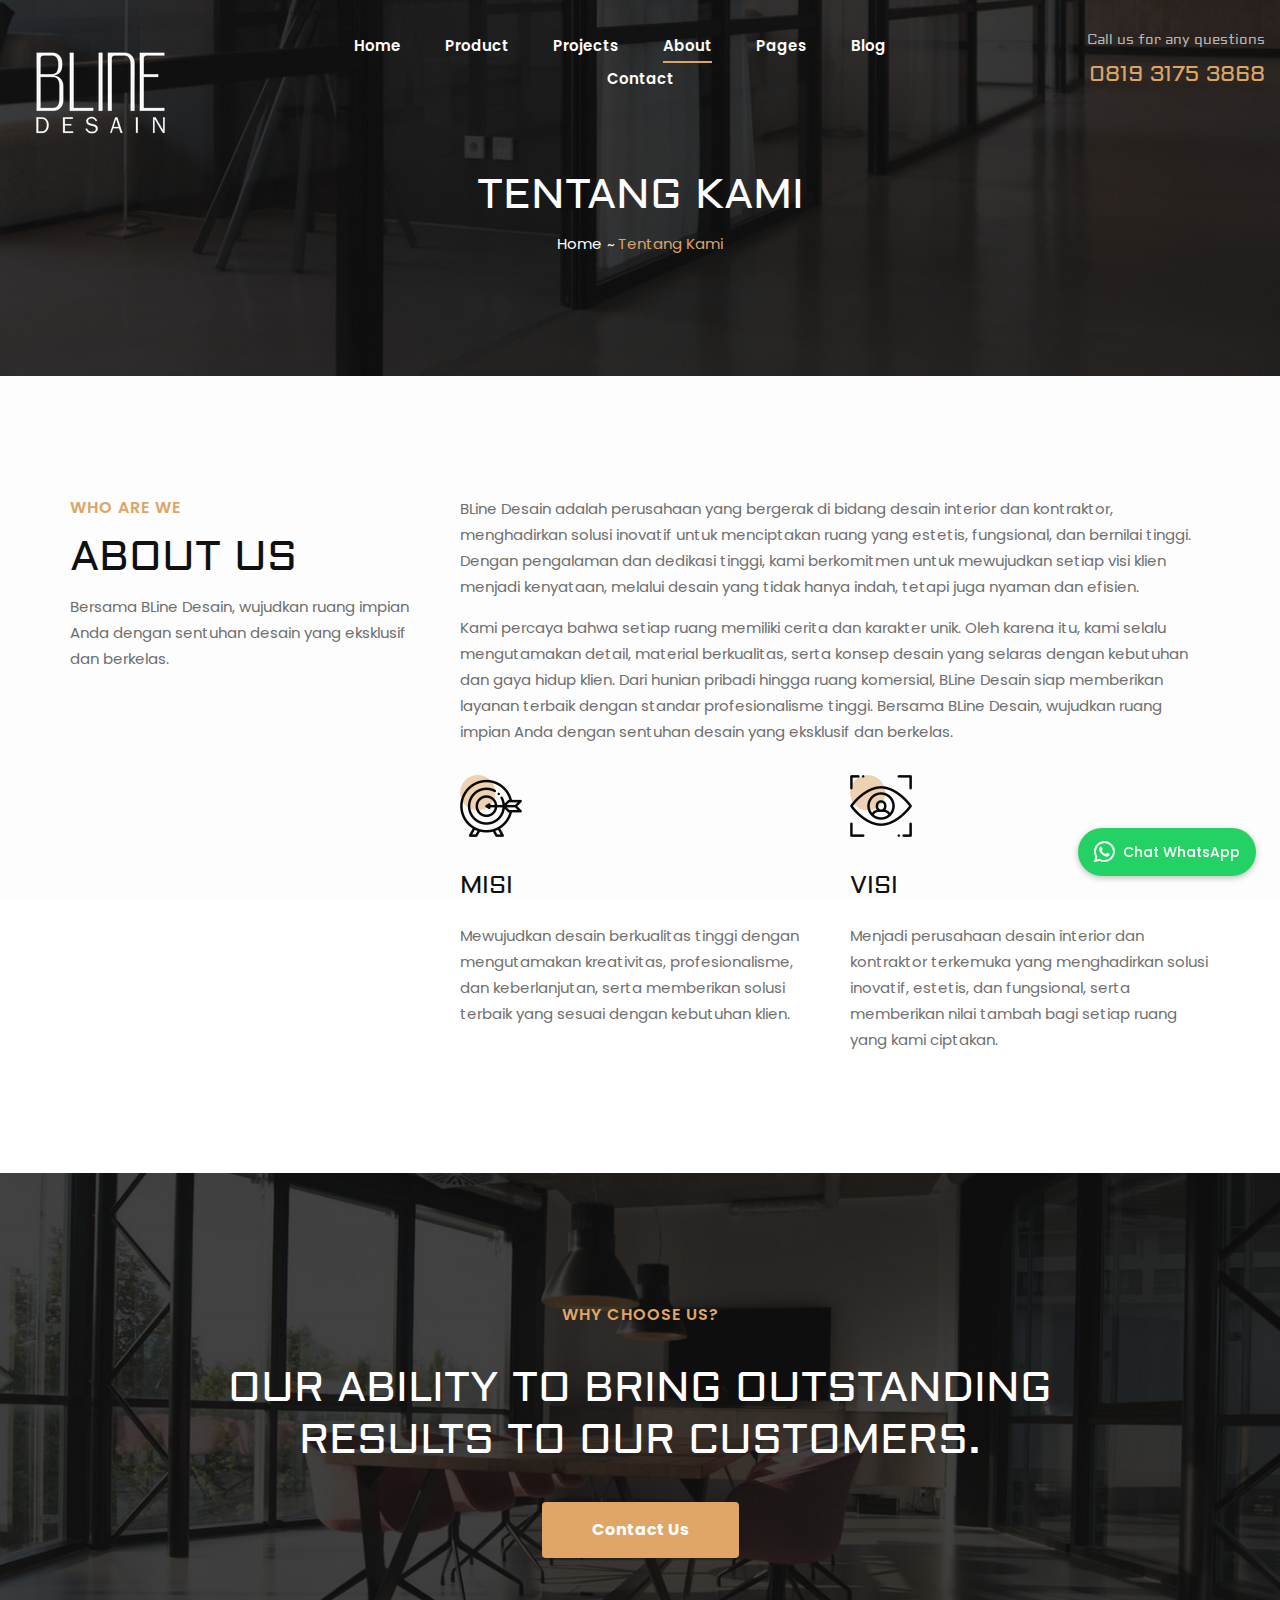
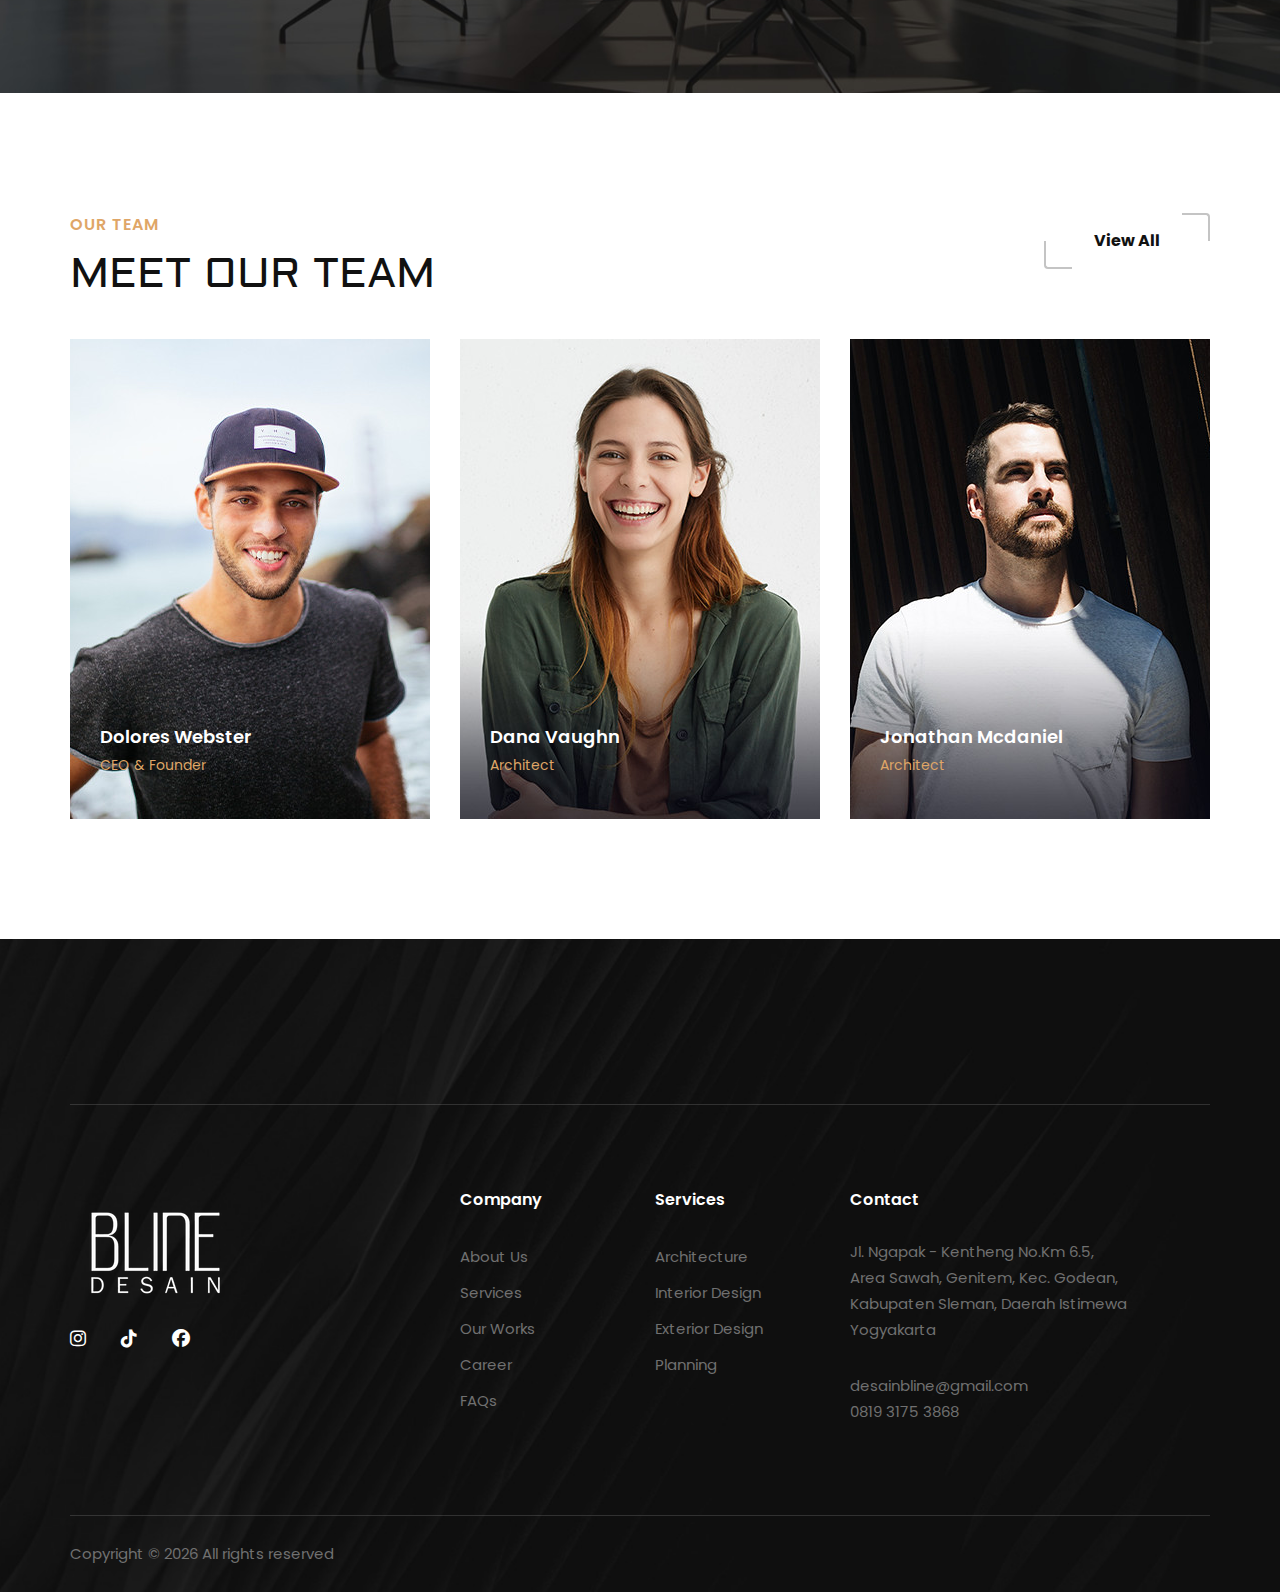
<file: about.html>
<!DOCTYPE html>
<html lang="zxx">

<head>
    <meta charset="UTF-8">
    <meta name="description" content="Staging Template">
    <meta name="keywords" content="Staging, unica, creative, html">
    <meta name="viewport" content="width=device-width, initial-scale=1.0">
    <meta http-equiv="X-UA-Compatible" content="ie=edge">
    <title>Welcome to BLine Desain</title>

    <!-- Google Font -->
    <link href="https://fonts.googleapis.com/css2?family=Poppins:wght@300;400;500;600;700;800;900&display=swap"
    rel="stylesheet">
    <link href="https://fonts.googleapis.com/css2?family=Aldrich&display=swap" rel="stylesheet">

    <!-- Css Styles -->
    <link rel="stylesheet" href="css/bootstrap.min.css" type="text/css">
    <!-- Font Awesome CDN (versi 6.0 atau terbaru) -->
    <link rel="stylesheet" href="https://cdnjs.cloudflare.com/ajax/libs/font-awesome/6.5.0/css/all.min.css">
    <link rel="stylesheet" href="css/elegant-icons.css" type="text/css">
    <link rel="stylesheet" href="css/owl.carousel.min.css" type="text/css">
    <link rel="stylesheet" href="css/slicknav.min.css" type="text/css">
    <link rel="stylesheet" href="css/style.css" type="text/css">
</head>

<body>
    <!-- Page Preloder -->
    <div id="preloder">
        <div class="loader"></div>
    </div>

    <!-- Offcanvas Menu Begin -->
    <div class="offcanvas-menu-overlay"></div>
    <div class="offcanvas-menu-wrapper">
        <div class="offcanvas__logo">
            <a href="#"><img src="img/logo.png" alt=""></a>
        </div>
        <div id="mobile-menu-wrap"></div>
        <div class="offcanvas__widget">
            <span>Call us for any questions</span>
            <h4>0819 3175 3868</h4>
        </div>
    </div>
    <!-- Offcanvas Menu End -->

    <!-- Header Section Begin -->
    <header class="header">
        <div class="container-fluid">
            <div class="row">
                <div class="col-lg-3">
                    <div class="header__logo">
                        <a href="#"><img src="img/logo.png" alt=""></a>
                    </div>
                </div>
                <div class="col-lg-6">
                    <nav class="header__menu mobile-menu">
                        <ul>
                            <li><a href="./index.html">Home</a></li>
                            <li><a href="./product.html">Product</a></li>
                            <li><a href="./projects.html">Projects</a></li>
                            <li class="active"><a href="./about.html">About</a></li>
                            <li><a href="#">Pages</a>
                                <ul class="dropdown">
                                    <li><a href="./Project-details.html">Project Details</a></li>
                                    <li><a href="./about.html">About</a></li>
                                    <li><a href="./services.html">Services</a></li>
                                </ul>
                            </li>
                            <li><a href="./blog.html">Blog</a></li>
                            <li><a href="./contact.html">Contact</a></li>
                        </ul>
                    </nav>
                </div>
                <div class="col-lg-3">
                    <div class="header__widget">
                        <span>Call us for any questions</span>
                        <h4>0819 3175 3868</h4>
                    </div>
                </div>
            </div>
            <div class="canvas__open"><i class="fa fa-bars"></i></div>
        </div>
    </header>
    <!-- Header Section End -->

    <!-- Breadcrumb Section Begin -->
    <div class="breadcrumb-option spad set-bg" data-setbg="img/breadcrumb-bg.jpg">
        <div class="container">
            <div class="row">
                <div class="col-lg-12 text-center">
                    <div class="breadcrumb__text">
                        <h2>Tentang Kami</h2>
                        <div class="breadcrumb__links">
                            <a href="./index.html">Home</a>
                            <span>Tentang Kami</span>
                        </div>
                    </div>
                </div>
            </div>
        </div>
    </div>
    <!-- Breadcrumb Section End -->

    <!-- About Page Section Begin -->
    <section class="about-page spad">
        <div class="container">
            <div class="row">
                <div class="col-lg-4 col-md-4">
                    <div class="about__text about__page__text">
                        <div class="section-title">
                            <span>who are we</span>
                            <h2>About Us</h2>
                        </div>
                        <div class="about__para__text">
                            <p>Bersama BLine Desain, wujudkan ruang impian Anda dengan sentuhan desain yang eksklusif dan berkelas.</p>
                        </div>
                    </div>
                </div>
                <div class="col-lg-8 col-md-8">
                    <div class="about__page__services">
                        <div class="about__page__services__text">
                            <p>BLine Desain adalah perusahaan yang bergerak di bidang desain interior dan kontraktor, menghadirkan solusi inovatif untuk menciptakan ruang yang estetis, fungsional, dan bernilai tinggi. Dengan pengalaman dan dedikasi tinggi, kami berkomitmen untuk mewujudkan setiap visi klien menjadi kenyataan, melalui desain yang tidak hanya indah, tetapi juga nyaman dan efisien.
                            </p>
                            <p>Kami percaya bahwa setiap ruang memiliki cerita dan karakter unik. Oleh karena itu, kami selalu mengutamakan detail, material berkualitas, serta konsep desain yang selaras dengan kebutuhan dan gaya hidup klien. Dari hunian pribadi hingga ruang komersial, BLine Desain siap memberikan layanan terbaik dengan standar profesionalisme tinggi.
                                
                                Bersama BLine Desain, wujudkan ruang impian Anda dengan sentuhan desain yang eksklusif dan berkelas.</p>
                        </div>
                        <div class="row">
                            <div class="col-lg-6 col-md-6 col-sm-6">
                                <div class="services__item">
                                    <img src="img/services/services-5.png" alt="">
                                    <h4>Misi</h4>
                                    <p>Mewujudkan desain berkualitas tinggi dengan mengutamakan kreativitas, profesionalisme, dan keberlanjutan, serta memberikan solusi terbaik yang sesuai dengan kebutuhan klien.
                                    </p>
                                </div>
                            </div>
                            <div class="col-lg-6 col-md-6 col-sm-6">
                                <div class="services__item">
                                    <img src="img/services/services-6.png" alt="">
                                    <h4>Visi</h4>
                                    <p>Menjadi perusahaan desain interior dan kontraktor terkemuka yang menghadirkan solusi inovatif, estetis, dan fungsional, serta memberikan nilai tambah bagi setiap ruang yang kami ciptakan.
                                    </p>
                                </div>
                            </div>
                        </div>
                    </div>
                </div>
            </div>
        </div>
    </section>
    <!-- About Page Section End -->

    <!-- Call To Action Section Begin -->
    <section class="callto spad set-bg" data-setbg="img/call-bg.jpg">
        <div class="container">
            <div class="row d-flex justify-content-center">
                <div class="col-lg-10 text-center">
                    <div class="callto__text">
                        <span>Why choose us?</span>
                        <h2>Our ability to bring outstanding results to our customers.</h2>
                        <a href="contact.html" class="primary-btn">Contact Us</a>
                    </div>
                </div>
            </div>
        </div>
    </section>
    <!-- Call To Action Section End -->

    <!-- Team Section Begin -->
    <section class="team spad">
        <div class="container">
            <div class="row">
                <div class="col-lg-9 col-md-8 col-sm-6">
                    <div class="section-title">
                        <span>Our Team</span>
                        <h2>Meet our team</h2>
                    </div>
                </div>
                <div class="col-lg-3 col-md-4 col-sm-6">
                    <div class="team__btn">
                        <a href="#" class="primary-btn normal-btn">View All</a>
                    </div>
                </div>
            </div>
            <div class="row">
                <div class="col-lg-4 col-md-6">
                    <div class="team__item set-bg" data-setbg="img/team/team-1.jpg">
                        <div class="team__text">
                            <div class="team__title">
                                <h5>Dolores Webster</h5>
                                <span>CEO & Founder</span>
                            </div>
                            <p>Vestibulum dapibus odio quam, sit amet hendrerit dui ultricies consectetur. Ut viverra
                                porta leo, non tincidunt mauris condimentum eget. Vivamus non turpis elit. Aenean
                            ultricies nisl sit amet.</p>
                            <div class="team__social">
                                <a href="#"><i class="fa fa-facebook"></i></a>
                                <a href="#"><i class="fa fa-twitter"></i></a>
                                <a href="#"><i class="fa fa-instagram"></i></a>
                            </div>
                        </div>
                    </div>
                </div>
                <div class="col-lg-4 col-md-6">
                    <div class="team__item set-bg" data-setbg="img/team/team-2.jpg">
                        <div class="team__text">
                            <div class="team__title">
                                <h5>Dana Vaughn</h5>
                                <span>Architect</span>
                            </div>
                            <p>Vestibulum dapibus odio quam, sit amet hendrerit dui ultricies consectetur. Ut viverra
                                porta leo, non tincidunt mauris condimentum eget. Vivamus non turpis elit. Aenean
                            ultricies nisl sit amet.</p>
                            <div class="team__social">
                                <a href="#"><i class="fa fa-facebook"></i></a>
                                <a href="#"><i class="fa fa-twitter"></i></a>
                                <a href="#"><i class="fa fa-instagram"></i></a>
                            </div>
                        </div>
                    </div>
                </div>
                <div class="col-lg-4 col-md-6">
                    <div class="team__item set-bg" data-setbg="img/team/team-3.jpg">
                        <div class="team__text">
                            <div class="team__title">
                                <h5>Jonathan Mcdaniel</h5>
                                <span>Architect</span>
                            </div>
                            <p>Vestibulum dapibus odio quam, sit amet hendrerit dui ultricies consectetur. Ut viverra
                                porta leo, non tincidunt mauris condimentum eget. Vivamus non turpis elit. Aenean
                            ultricies nisl sit amet.</p>
                            <div class="team__social">
                                <a href="#"><i class="fa fa-facebook"></i></a>
                                <a href="#"><i class="fa fa-twitter"></i></a>
                                <a href="#"><i class="fa fa-instagram"></i></a>
                            </div>
                        </div>
                    </div>
                </div>
            </div>
        </div>
    </section>
    <!-- Team Section End -->

    <!-- Footer Section Begin -->
    <footer class="footer set-bg" data-setbg="img/footer-bg.jpg">
        <div class="container">
            <div class="footer__top">
                <div class="row">
                    <div class="col-lg-8 col-md-6">
                        <div class="footer__top__text">
                        </div>
                    </div>
                    <div class="col-lg-4 col-md-6">
                    </div>
                </div>
            </div>
            <div class="row">
                <div class="col-lg-3 col-md-6 col-sm-6">
                    <div class="footer__about">
                        <div class="footer__logo">
                            <a href="#"><img src="img/logo.png" alt=""></a>
                        </div>
                        <div class="footer__social">
                            <a href="https://www.instagram.com/bline_yk" target="_blank" rel="noopener noreferrer">
                                <i class="fab fa-instagram"></i>
                            </a>
                            <a href="https://www.tiktok.com/@bline_yk" target="_blank" rel="noopener noreferrer">
                                <i class="fab fa-tiktok"></i>
                            </a>
                            <a href="https://www.facebook.com/bline_yk" target="_blank" rel="noopener noreferrer">
                                <i class="fab fa-facebook"></i>
                            </a>
                        </div>                        
                    </div>
                </div>
                <div class="col-lg-2 offset-lg-1 col-md-3 col-sm-6">
                    <div class="footer__widget">
                        <h6>Company</h6>
                        <ul>
                            <li><a href="about.html">About Us</a></li>
                            <li><a href="services.html">Services</a></li>
                            <li><a href="projects.html">Our Works</a></li>
                            <li><a href="#">Career</a></li>
                            <li><a href="contact.html">FAQs</a></li>
                        </ul>
                    </div>
                </div>
                <div class="col-lg-2 col-md-3 col-sm-6">
                    <div class="footer__widget">
                        <h6>Services</h6>
                        <ul>
                            <li><a href="#">Architecture</a></li>
                            <li><a href="#">Interior Design</a></li>
                            <li><a href="#">Exterior Design</a></li>
                            <li><a href="#">Planning</a></li>
                        </ul>
                    </div>
                </div>
                <div class="col-lg-4 col-md-6 col-sm-6">
                    <div class="footer__address">
                        <h6>Contact</h6>
                        <p>Jl. Ngapak - Kentheng No.Km 6.5,<br>Area Sawah, Genitem, Kec. Godean,<br>Kabupaten Sleman, Daerah Istimewa Yogyakarta</p>
                        <ul>
                            <li>desainbline@gmail.com</li>
                            <li>0819 3175 3868</li>
                        </ul>
                    </div>
                </div>
            </div>
            <div class="copyright">
                <div class="row">
                    <div class="col-lg-8 col-md-7">
                        <div class="copyright__text">
                            <p>Copyright © <script>
                                document.write(new Date().getFullYear());
                            </script> All rights reserved
                        </p>
                    </div>
                </div>
                <div class="col-lg-4 col-md-5">
                    <div class="copyright__widget">
                    </div>
                </div>
            </div>
        </div>
    </div>
</footer>
<!-- Footer Section End -->

<!-- Js Plugins -->
  <script src="js/jquery-3.3.1.min.js"></script>
  <script src="js/bootstrap.min.js"></script>
  <script src="js/jquery.slicknav.js"></script>
  <script src="js/owl.carousel.min.js"></script>
  <script src="js/slick.min.js"></script>
  <script src="js/main.js"></script>

  <!-- Floating WhatsApp Button -->
  <a
    href="https://wa.me/6281931753868"
    class="whatsapp-float"
    target="_blank"
    rel="noopener"
  >
    <i class="fab fa-whatsapp"></i>
    <span class="whatsapp-text">Chat WhatsApp</span>
  </a>

  <style>
    .whatsapp-float {
      position: fixed;
      bottom: 24px;
      right: 24px;
      z-index: 9999;
      display: flex;
      align-items: center;
      background-color: #25d366;
      color: #fff;
      text-decoration: none;
      border-radius: 50px;
      padding: 12px 16px;
      box-shadow: 0 2px 6px rgba(0,0,0,0.25);
      transition: background-color .2s ease;
    }
    .whatsapp-float:hover {
      background-color: #128c7e;
    }
    .whatsapp-float i {
      font-size: 24px;
      margin-right: 8px;
    }
    .whatsapp-text {
      font-size: 14px;
      font-weight: 500;
      white-space: nowrap;
    }
  </style>
</body>
</html>
</file>
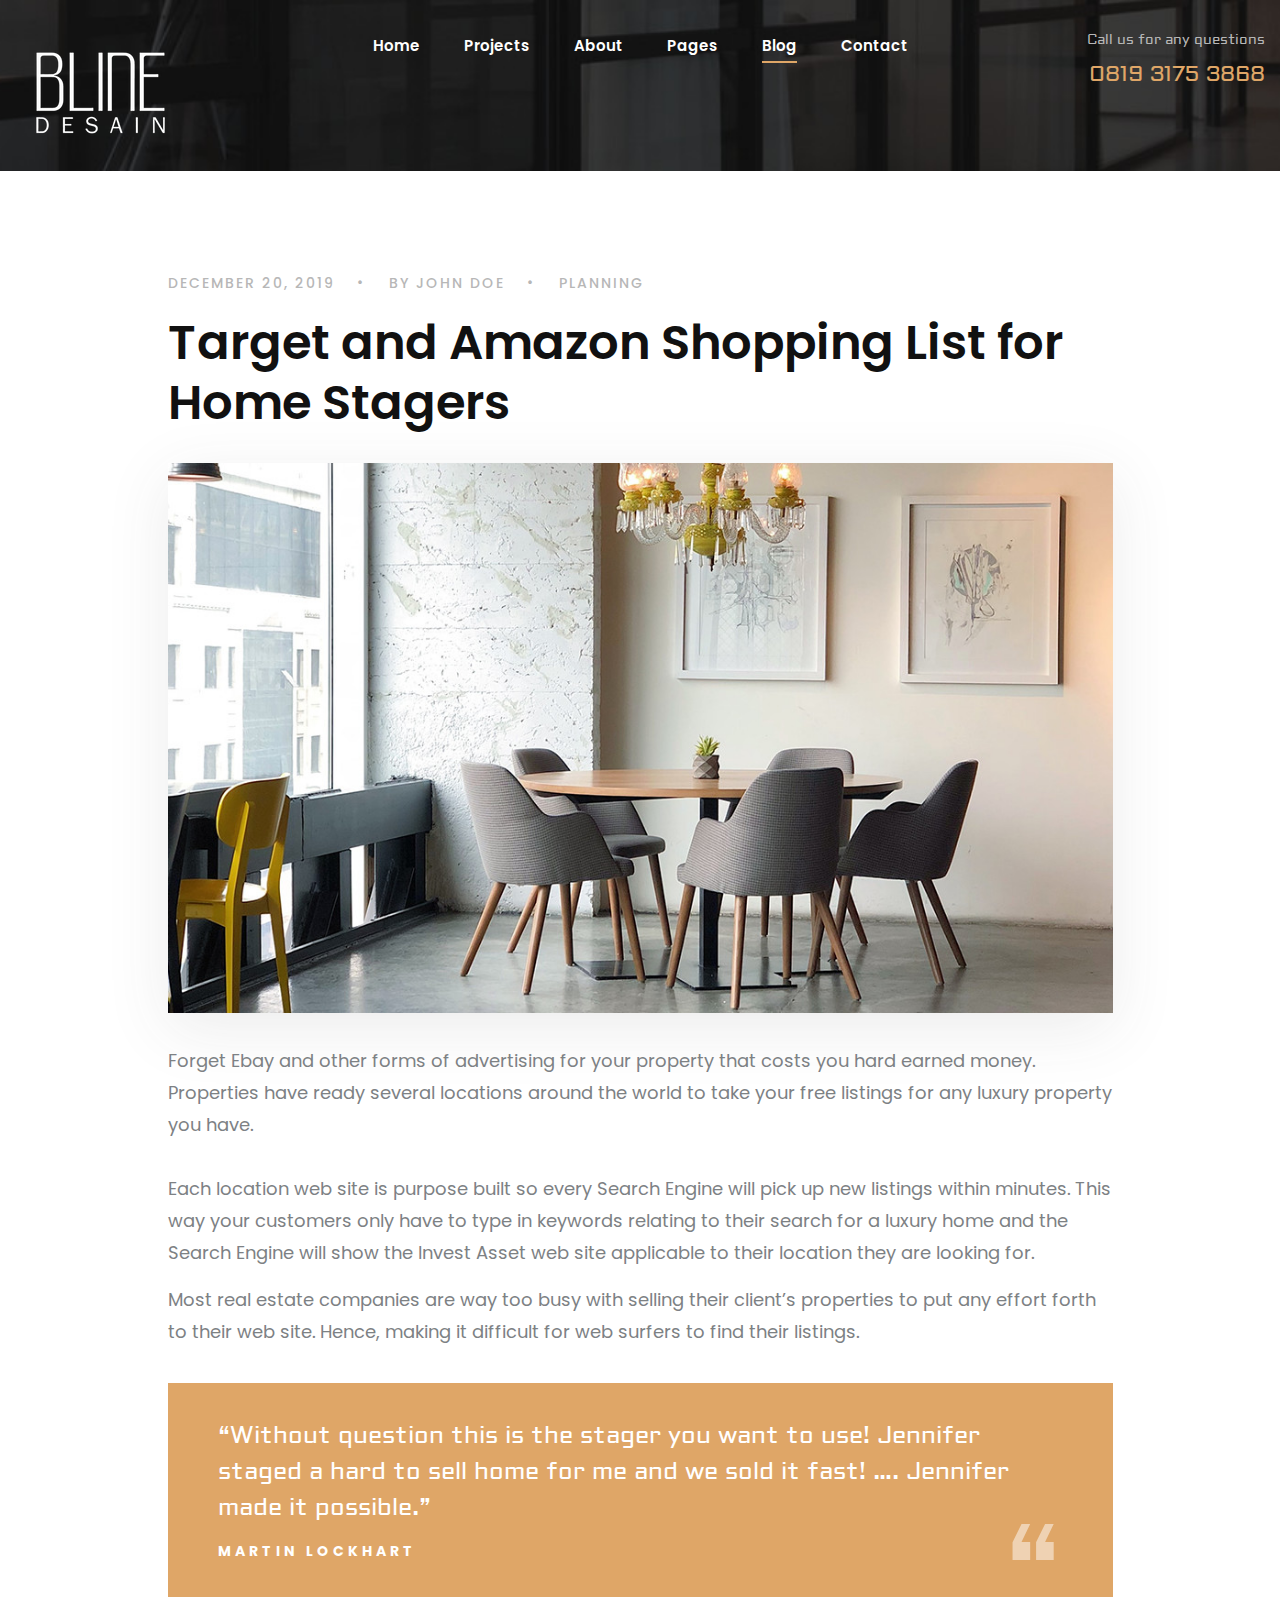
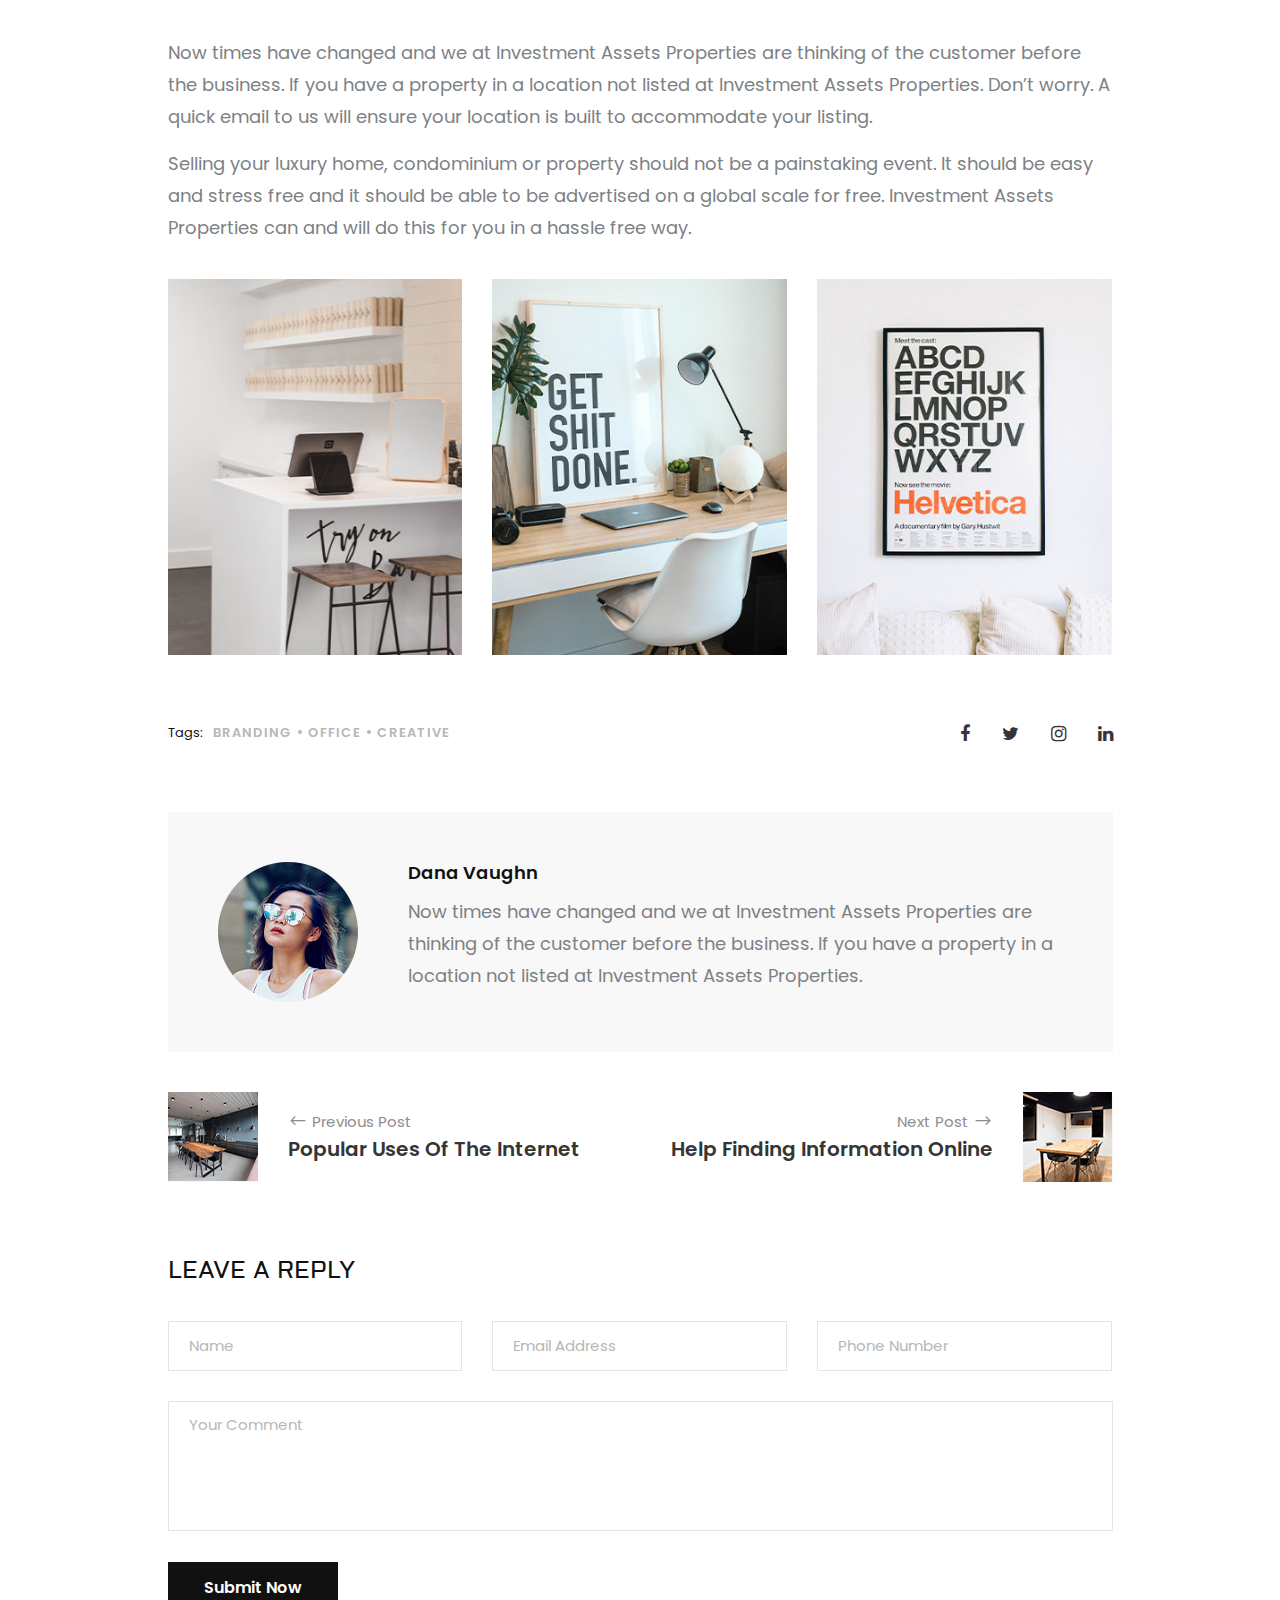
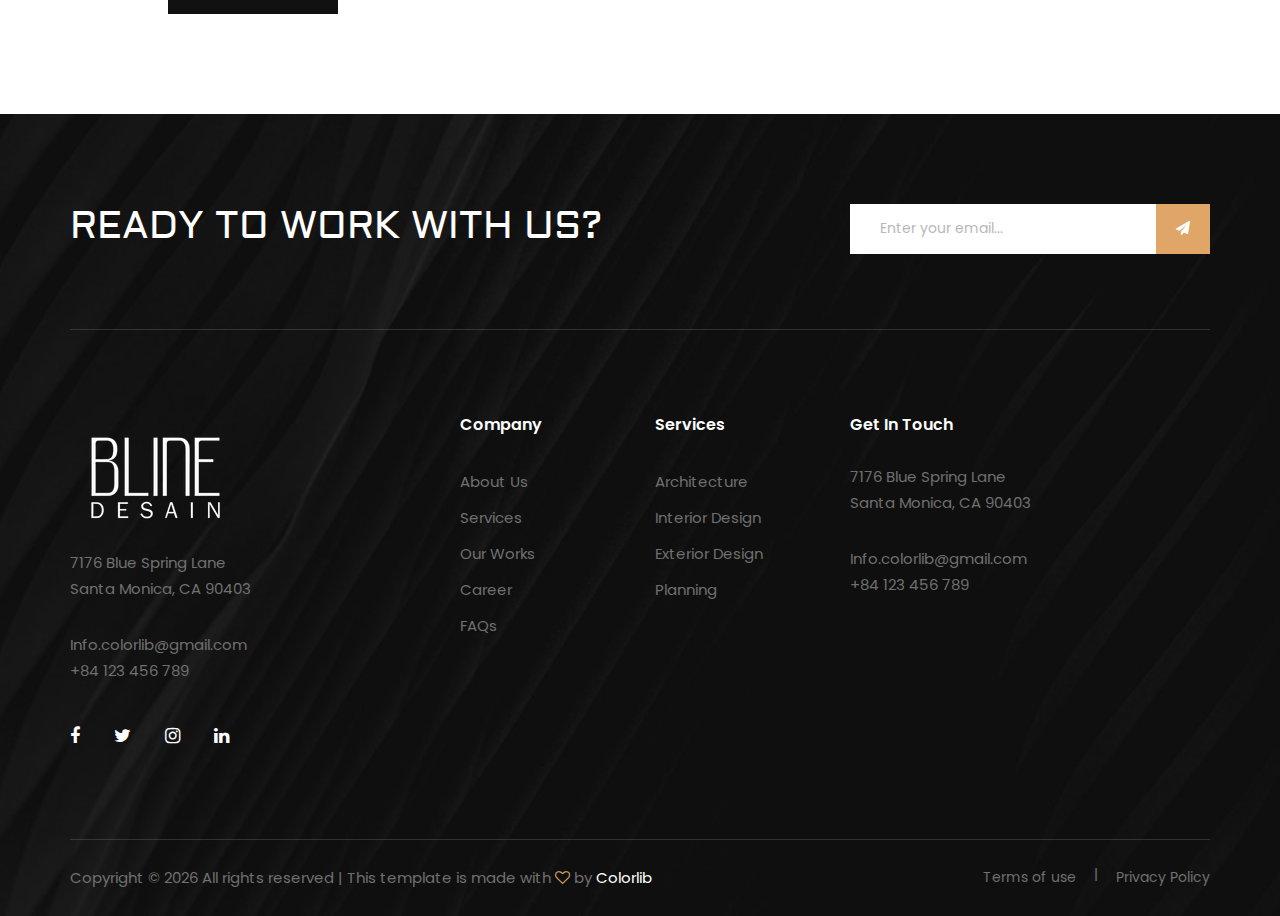
<file: blog-details.html>
<!DOCTYPE html>
<html lang="zxx">

<head>
    <meta charset="UTF-8">
    <meta name="description" content="Staging Template">
    <meta name="keywords" content="Staging, unica, creative, html">
    <meta name="viewport" content="width=device-width, initial-scale=1.0">
    <meta http-equiv="X-UA-Compatible" content="ie=edge">
    <title>Staging | Template</title>

    <!-- Google Font -->
    <link href="https://fonts.googleapis.com/css2?family=Poppins:wght@300;400;500;600;700;800;900&display=swap"
    rel="stylesheet">
    <link href="https://fonts.googleapis.com/css2?family=Aldrich&display=swap" rel="stylesheet">

    <!-- Css Styles -->
    <link rel="stylesheet" href="css/bootstrap.min.css" type="text/css">
    <link rel="stylesheet" href="css/font-awesome.min.css" type="text/css">
    <link rel="stylesheet" href="css/elegant-icons.css" type="text/css">
    <link rel="stylesheet" href="css/owl.carousel.min.css" type="text/css">
    <link rel="stylesheet" href="css/slicknav.min.css" type="text/css">
    <link rel="stylesheet" href="css/style.css" type="text/css">
</head>

<body>
    <!-- Page Preloder -->
    <div id="preloder">
        <div class="loader"></div>
    </div>

    <!-- Offcanvas Menu Begin -->
    <div class="offcanvas-menu-overlay"></div>
    <div class="offcanvas-menu-wrapper">
        <div class="offcanvas__logo">
            <a href="#"><img src="img/logo.png" alt=""></a>
        </div>
        <div id="mobile-menu-wrap"></div>
        <div class="offcanvas__widget">
            <span>Call us for any questions</span>
            <h4>0819 3175 3868</h4>
        </div>
    </div>
    <!-- Offcanvas Menu End -->

    <!-- Header Section Begin -->
    <header class="header header-normal set-bg" data-setbg="img/little-header.jpg">
        <div class="container-fluid">
            <div class="row">
                <div class="col-lg-3">
                    <div class="header__logo">
                        <a href="#"><img src="img/logo.png" alt=""></a>
                    </div>
                </div>
                <div class="col-lg-6">
                    <nav class="header__menu mobile-menu">
                        <ul>
                            <li><a href="./index.html">Home</a></li>
                            <li><a href="./projects.html">Projects</a></li>
                            <li><a href="./about.html">About</a></li>
                            <li><a href="#">Pages</a>
                                <ul class="dropdown">
                                    <li><a href="./Project-details.html">Project Details</a></li>
                                    <li><a href="./about.html">About</a></li>
                                    <li><a href="./services.html">Services</a></li>
                                    <li><a href="./blog-details.html">Blog Details</a></li>
                                </ul>
                            </li>
                            <li class="active"><a href="./blog.html">Blog</a></li>
                            <li><a href="./contact.html">Contact</a></li>
                        </ul>
                    </nav>
                </div>
                <div class="col-lg-3">
                    <div class="header__widget">
                        <span>Call us for any questions</span>
                        <h4>0819 3175 3868</h4>
                    </div>
                </div>
            </div>
            <div class="canvas__open"><i class="fa fa-bars"></i></div>
        </div>
    </header>
    <!-- Header Section End -->

    <!-- Blog Details Section Begin -->
    <section class="blog-details spad">
        <div class="container">
            <div class="row d-flex justify-content-center">
                <div class="col-lg-10">
                    <div class="blog__details__content">
                        <div class="blog__details__title">
                            <ul>
                                <li>December 20, 2019 </li>
                                <li>By John Doe</li>
                                <li>Planning</li>
                            </ul>
                            <h2>Target and Amazon Shopping List for Home Stagers</h2>
                            <img src="img/blog/details/blog-details.jpg" alt="">
                            <p>Forget Ebay and other forms of advertising for your property that costs you hard earned
                                money. Properties have ready several locations around the world to take your free
                            listings for any luxury property you have.</p>
                        </div>
                        <div class="blog__details__text">
                            <p>Each location web site is purpose built so every Search Engine will pick up new listings
                                within minutes. This way your customers only have to type in keywords relating to their
                                search for a luxury home and the Search Engine will show the Invest Asset web site
                            applicable to their location they are looking for.</p>
                            <p>Most real estate companies are way too busy with selling their client’s properties to put
                                any effort forth to their web site. Hence, making it difficult for web surfers to find
                            their listings.</p>
                        </div>
                        <div class="blog__item__quote">
                            <p>“Without question this is the stager you want to use! Jennifer staged a hard to sell home
                            for me and we sold it fast! …. Jennifer made it possible.”</p>
                            <span>Martin Lockhart</span>
                        </div>
                        <div class="blog__details__text">
                            <p>Now times have changed and we at Investment Assets Properties are thinking of the
                                customer before the business. If you have a property in a location not listed at
                                Investment Assets Properties. Don’t worry. A quick email to us will ensure your location
                            is built to accommodate your listing.</p>
                            <p>Selling your luxury home, condominium or property should not be a painstaking event. It
                                should be easy and stress free and it should be able to be advertised on a global scale
                                for free. Investment Assets Properties can and will do this for you in a hassle free
                            way.</p>
                        </div>
                        <div class="blog__details__pic">
                            <div class="row">
                                <div class="col-lg-4 col-md-4 col-sm-4">
                                    <img src="img/blog/details/bi-1.jpg" alt="">
                                </div>
                                <div class="col-lg-4 col-md-4 col-sm-4">
                                    <img src="img/blog/details/bi-2.jpg" alt="">
                                </div>
                                <div class="col-lg-4 col-md-4 col-sm-4">
                                    <img src="img/blog/details/bi-3.jpg" alt="">
                                </div>
                            </div>
                        </div>
                        <div class="blog__details__widget">
                            <div class="row">
                                <div class="col-lg-6 col-md-6 col-sm-6">
                                    <div class="blog__details__tags">
                                        <span>Tags:</span>
                                        <a href="#">Branding</a>
                                        <a href="#">Office</a>
                                        <a href="#">Creative</a>
                                    </div>
                                </div>
                                <div class="col-lg-6 col-md-6 col-sm-6">
                                    <div class="blog__details__social">
                                        <a href="#"><i class="fa fa-facebook"></i></a>
                                        <a href="#"><i class="fa fa-twitter"></i></a>
                                        <a href="#"><i class="fa fa-instagram"></i></a>
                                        <a href="#"><i class="fa fa-linkedin"></i></a>
                                    </div>
                                </div>
                            </div>
                        </div>
                        <div class="blog__details__author">
                            <div class="blog__details__author__pic">
                                <img src="img/blog/blog-about.png" alt="">
                            </div>
                            <div class="blog__details__author__text">
                                <h5>Dana Vaughn</h5>
                                <p>Now times have changed and we at Investment Assets Properties are thinking of the
                                    customer before the business. If you have a property in a location not listed at
                                Investment Assets Properties.</p>
                            </div>
                        </div>
                        <div class="blog__details__btns">
                            <div class="row">
                                <div class="col-lg-6 col-md-6 col-sm-6">
                                    <a href="#" class="blog__details__btns__item">
                                        <div class="blog__details__btns__item__pic">
                                            <img src="img/blog/details/prev.jpg" alt="">
                                        </div>
                                        <div class="blog__details__btns__item__text">
                                            <h6><span class="arrow_left"></span> Previous Post</h6>
                                            <h5>Popular Uses Of The Internet</h5>
                                        </div>
                                    </a>
                                </div>
                                <div class="col-lg-6 col-md-6 col-sm-6">
                                    <a href="#" class="blog__details__btns__item blog__details__btns__item--next">
                                        <div class="blog__details__btns__item__pic">
                                            <img src="img/blog/details/next.jpg" alt="">
                                        </div>
                                        <div class="blog__details__btns__item__text">
                                            <h6>Next Post <span class="arrow_right"></span></h6>
                                            <h5>Help Finding Information Online</h5>
                                        </div>
                                    </a>
                                </div>
                            </div>
                        </div>
                        <div class="blog__details__comment__form">
                            <h4>Leave A Reply</h4>
                            <form action="#">
                                <div class="row">
                                    <div class="col-lg-4 col-md-4">
                                        <input type="text" placeholder="Name">
                                    </div>
                                    <div class="col-lg-4 col-md-4">
                                        <input type="text" placeholder="Email Address">
                                    </div>
                                    <div class="col-lg-4 col-md-4">
                                        <input type="text" placeholder="Phone Number">
                                    </div>
                                    <div class="col-lg-12">
                                        <textarea placeholder="Your Comment"></textarea>
                                        <button type="submit" class="site-btn">Submit Now</button>
                                    </div>
                                </div>
                            </form>
                        </div>
                    </div>
                </div>
            </div>
        </div>
    </section>
    <!-- Blog Details Section End -->

    <!-- Footer Section Begin -->
    <footer class="footer set-bg" data-setbg="img/footer-bg.jpg">
        <div class="container">
            <div class="footer__top">
                <div class="row">
                    <div class="col-lg-8 col-md-6">
                        <div class="footer__top__text">
                            <h2>Ready To Work With Us?</h2>
                        </div>
                    </div>
                    <div class="col-lg-4 col-md-6">
                        <div class="footer__top__newslatter">
                            <form action="#">
                                <input type="text" placeholder="Enter your email...">
                                <button type="submit"><i class="fa fa-send"></i></button>
                            </form>
                        </div>
                    </div>
                </div>
            </div>
            <div class="row">
                <div class="col-lg-3 col-md-6 col-sm-6">
                    <div class="footer__about">
                        <div class="footer__logo">
                            <a href="#"><img src="img/logo.png" alt=""></a>
                        </div>
                        <p>7176 Blue Spring Lane <br />Santa Monica, CA 90403</p>
                        <ul>
                            <li>Info.colorlib@gmail.com</li>
                            <li>+84 123 456 789</li>
                        </ul>
                        <div class="footer__social">
                            <a href="#"><i class="fa fa-facebook"></i></a>
                            <a href="#"><i class="fa fa-twitter"></i></a>
                            <a href="#"><i class="fa fa-instagram"></i></a>
                            <a href="#"><i class="fa fa-linkedin"></i></a>
                        </div>
                    </div>
                </div>
                <div class="col-lg-2 offset-lg-1 col-md-3 col-sm-6">
                    <div class="footer__widget">
                        <h6>Company</h6>
                        <ul>
                            <li><a href="#">About Us</a></li>
                            <li><a href="#">Services</a></li>
                            <li><a href="#">Our Works</a></li>
                            <li><a href="#">Career</a></li>
                            <li><a href="#">FAQs</a></li>
                        </ul>
                    </div>
                </div>
                <div class="col-lg-2 col-md-3 col-sm-6">
                    <div class="footer__widget">
                        <h6>Services</h6>
                        <ul>
                            <li><a href="#">Architecture</a></li>
                            <li><a href="#">Interior Design</a></li>
                            <li><a href="#">Exterior Design</a></li>
                            <li><a href="#">Planning</a></li>
                        </ul>
                    </div>
                </div>
                <div class="col-lg-4 col-md-6 col-sm-6">
                    <div class="footer__address">
                        <h6>Get In Touch</h6>
                        <p>7176 Blue Spring Lane <br />Santa Monica, CA 90403</p>
                        <ul>
                            <li>Info.colorlib@gmail.com</li>
                            <li>+84 123 456 789</li>
                        </ul>
                    </div>
                </div>
            </div>
            <div class="copyright">
                <div class="row">
                    <div class="col-lg-8 col-md-7">
                        <div class="copyright__text">
                            <p>Copyright © <script>
                                document.write(new Date().getFullYear());
                            </script> All rights reserved | This template is made with <i class="fa fa-heart-o"
                            aria-hidden="true"></i> by <a href="https://colorlib.com"
                            target="_blank">Colorlib</a>
                        </p>
                    </div>
                </div>
                <div class="col-lg-4 col-md-5">
                    <div class="copyright__widget">
                        <a href="#">Terms of use</a>
                        <a href="#">Privacy Policy</a>
                    </div>
                </div>
            </div>
        </div>
    </div>
</footer>
<!-- Footer Section End -->

<!-- Js Plugins -->
<script src="js/jquery-3.3.1.min.js"></script>
<script src="js/bootstrap.min.js"></script>
<script src="js/jquery.slicknav.js"></script>
<script src="js/owl.carousel.min.js"></script>
<script src="js/slick.min.js"></script>
<script src="js/main.js"></script>
</body>

</html>
</file>
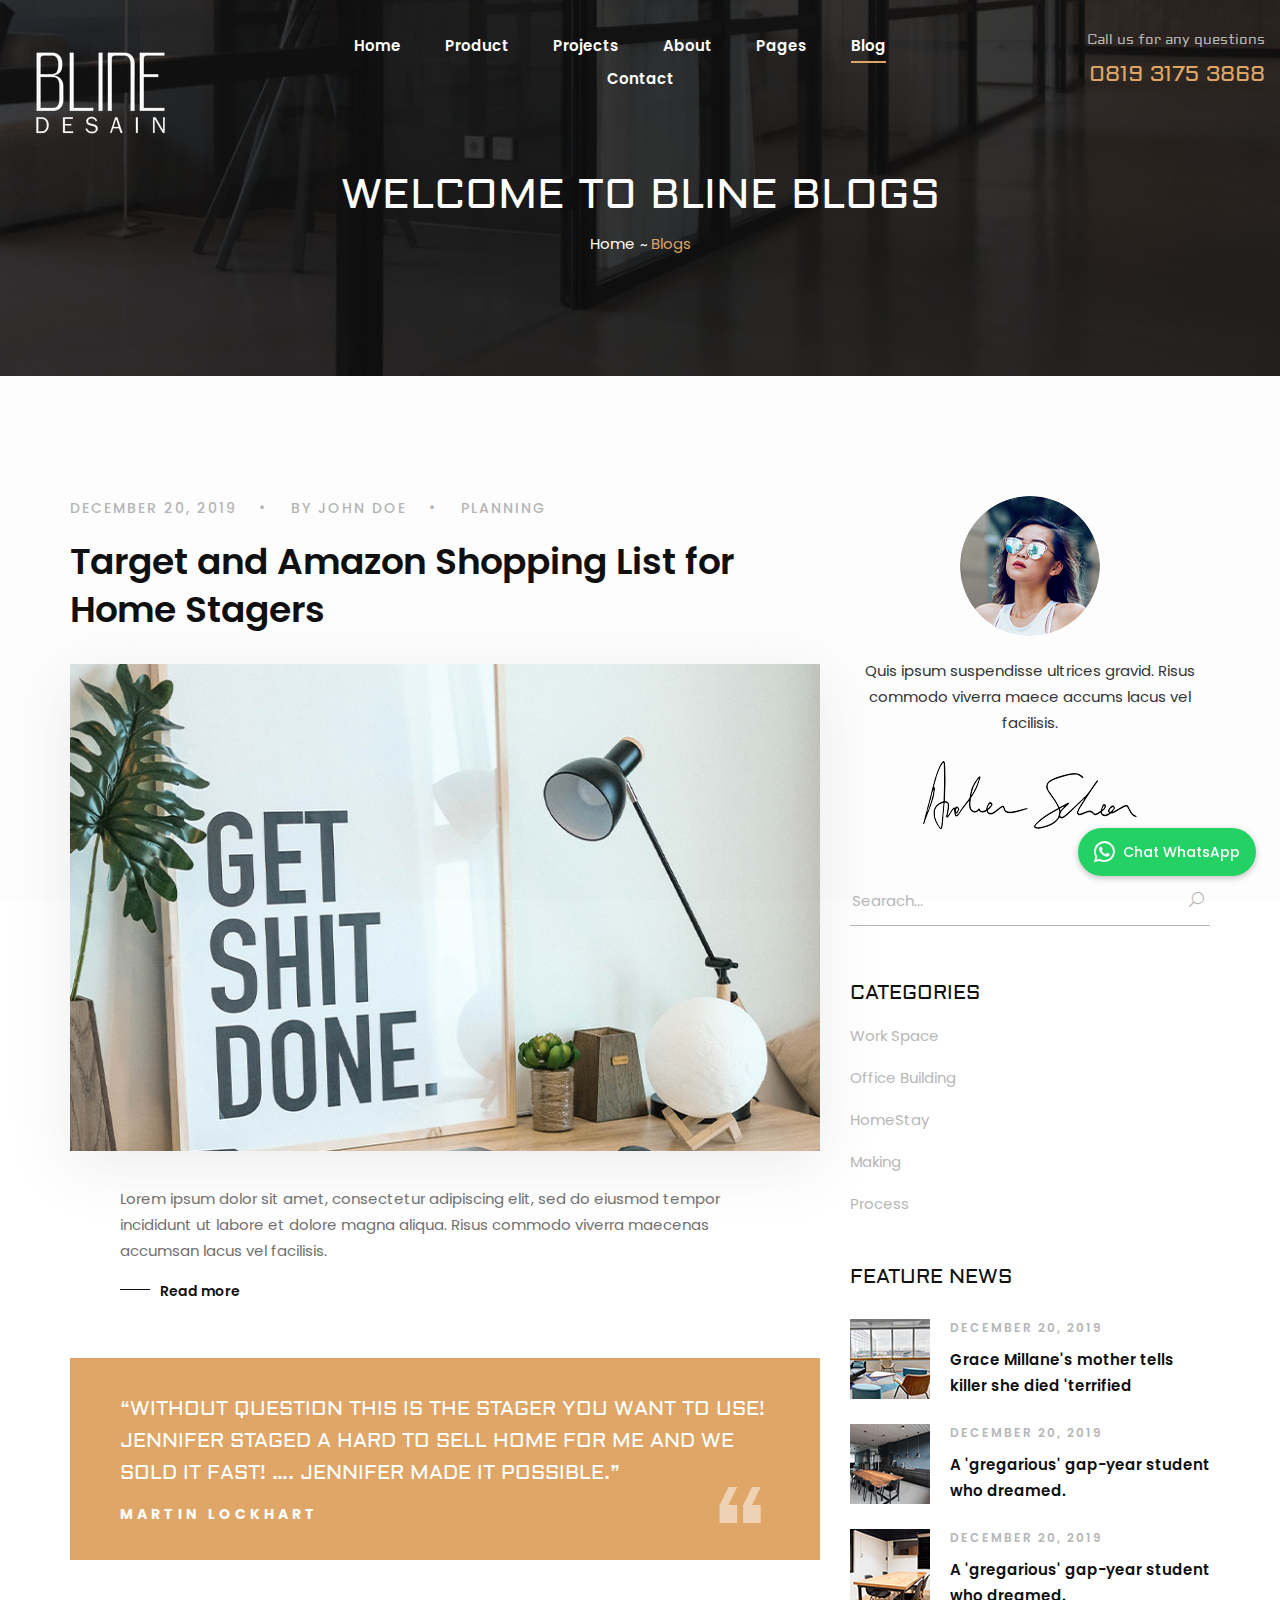
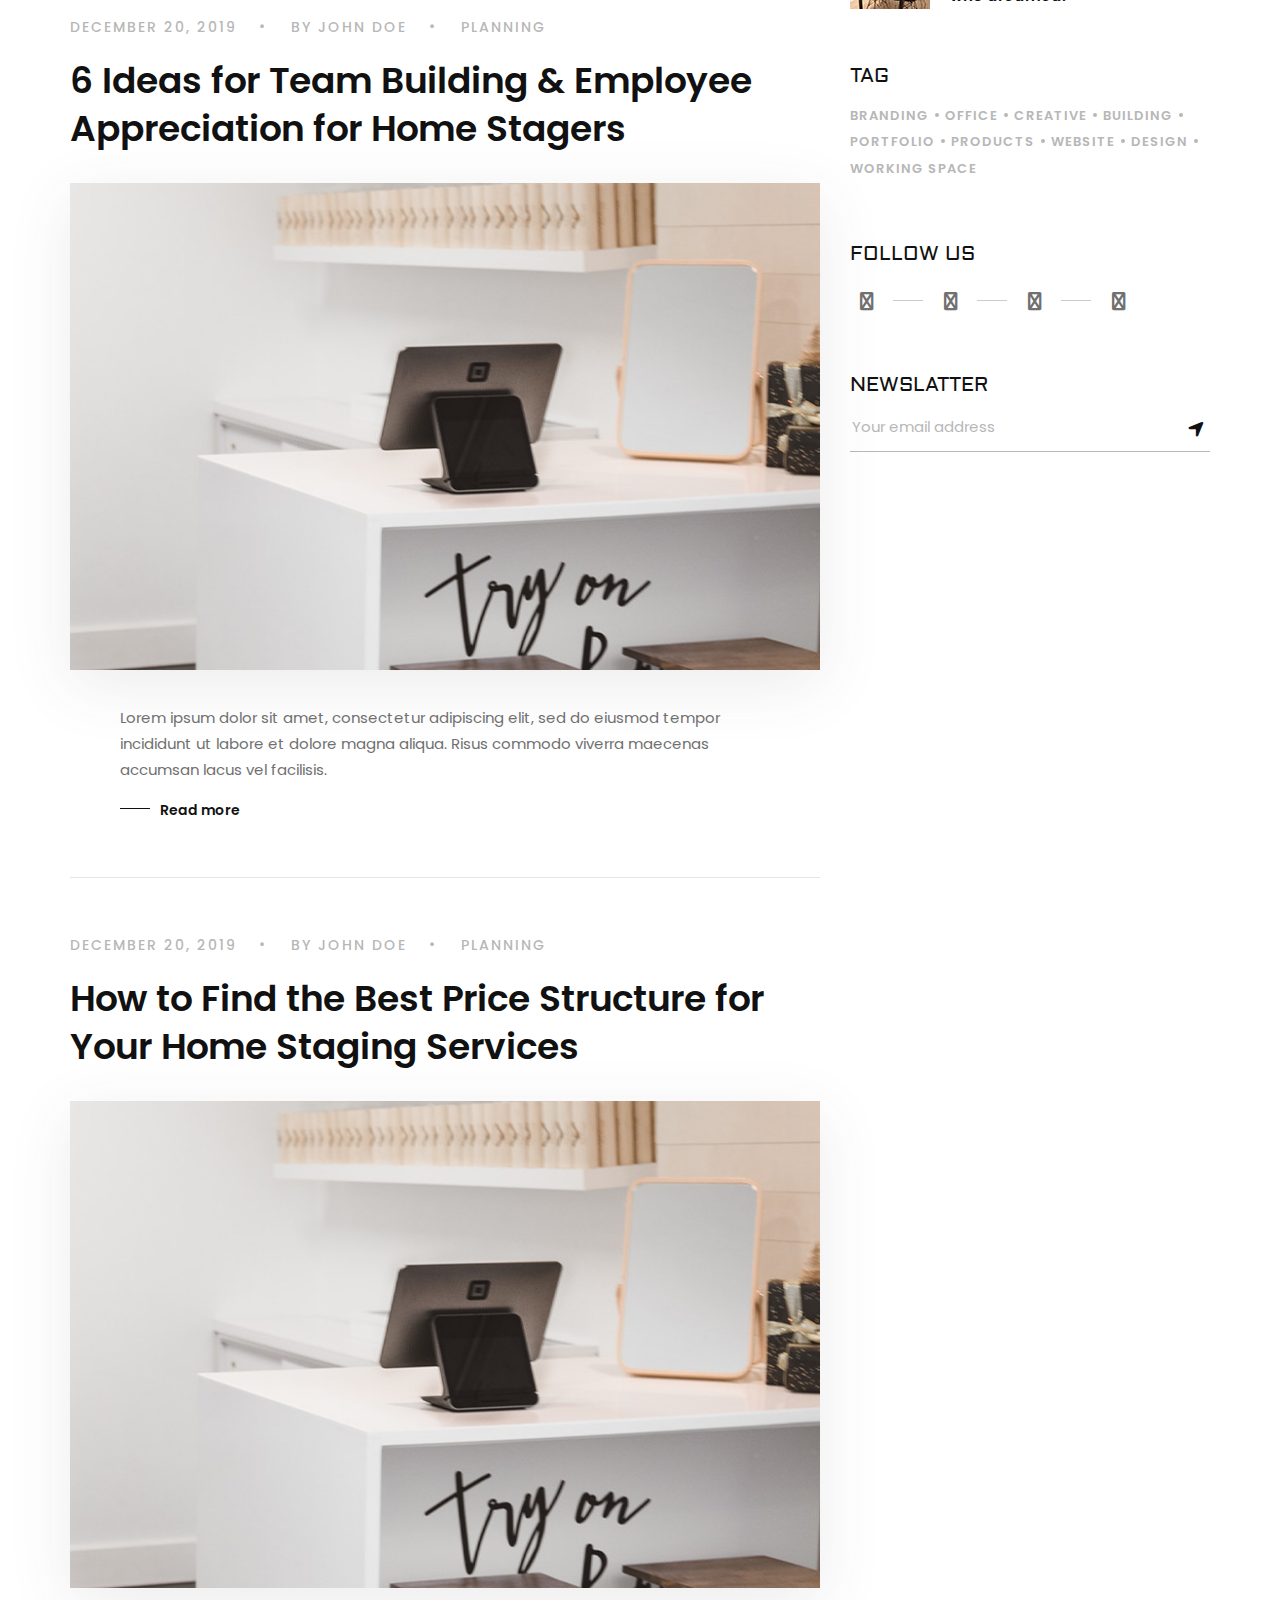
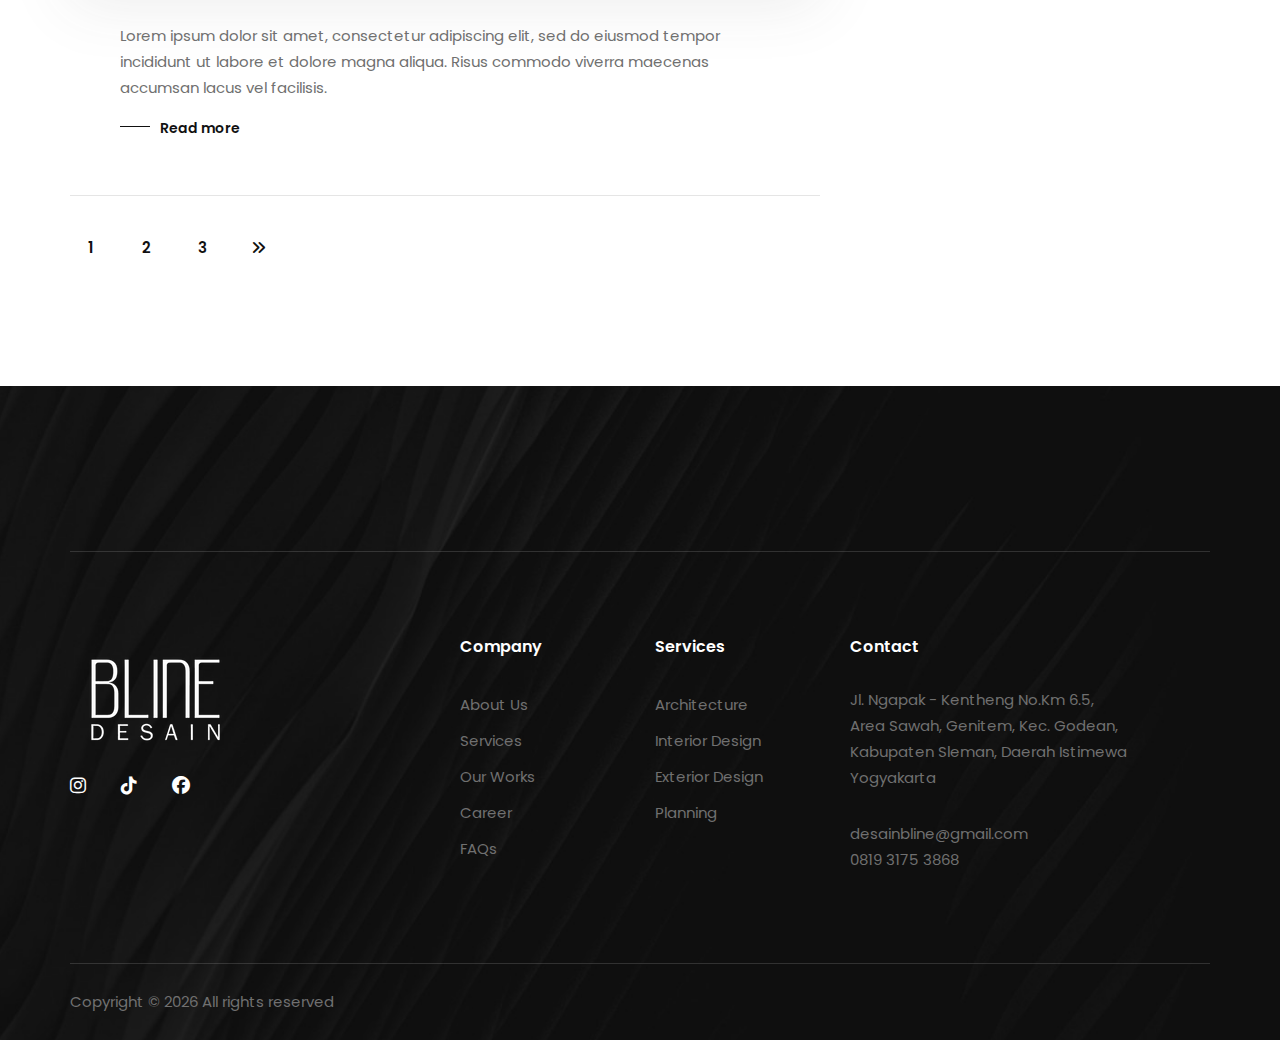
<file: blog.html>
<!DOCTYPE html>
<html lang="zxx">

<head>
    <meta charset="UTF-8">
    <meta name="description" content="Staging Template">
    <meta name="keywords" content="Staging, unica, creative, html">
    <meta name="viewport" content="width=device-width, initial-scale=1.0">
    <meta http-equiv="X-UA-Compatible" content="ie=edge">
    <title>Welcome to BLine Desain</title>

    <!-- Google Font -->
    <link href="https://fonts.googleapis.com/css2?family=Poppins:wght@300;400;500;600;700;800;900&display=swap"
    rel="stylesheet">
    <link href="https://fonts.googleapis.com/css2?family=Aldrich&display=swap" rel="stylesheet">

    <!-- Css Styles -->
    <link rel="stylesheet" href="css/bootstrap.min.css" type="text/css">
    <!-- Font Awesome CDN (versi 6.0 atau terbaru) -->
    <link rel="stylesheet" href="https://cdnjs.cloudflare.com/ajax/libs/font-awesome/6.5.0/css/all.min.css">
    <link rel="stylesheet" href="css/elegant-icons.css" type="text/css">
    <link rel="stylesheet" href="css/owl.carousel.min.css" type="text/css">
    <link rel="stylesheet" href="css/slicknav.min.css" type="text/css">
    <link rel="stylesheet" href="css/style.css" type="text/css">
</head>

<body>
    <!-- Page Preloder -->
    <div id="preloder">
        <div class="loader"></div>
    </div>

    <!-- Offcanvas Menu Begin -->
    <div class="offcanvas-menu-overlay"></div>
    <div class="offcanvas-menu-wrapper">
        <div class="offcanvas__logo">
            <a href="#"><img src="img/logo.png" alt=""></a>
        </div>
        <div id="mobile-menu-wrap"></div>
        <div class="offcanvas__widget">
            <span>Call us for any questions</span>
            <h4>0819 3175 3868</h4>
        </div>
    </div>
    <!-- Offcanvas Menu End -->

    <!-- Header Section Begin -->
    <header class="header">
        <div class="container-fluid">
            <div class="row">
                <div class="col-lg-3">
                    <div class="header__logo">
                        <a href="#"><img src="img/logo.png" alt=""></a>
                    </div>
                </div>
                <div class="col-lg-6">
                    <nav class="header__menu mobile-menu">
                        <ul>
                            <li><a href="./index.html">Home</a></li>
                            <li><a href="./product.html">Product</a></li>
                            <li><a href="./projects.html">Projects</a></li>
                            <li><a href="./about.html">About</a></li>
                            <li><a href="#">Pages</a>
                                <ul class="dropdown">
                                    <li><a href="./Project-details.html">Project Details</a></li>
                                    <li><a href="./about.html">About</a></li>
                                    <li><a href="./services.html">Services</a></li>
                                </ul>
                            </li>
                            <li class="active"><a href="./blog.html">Blog</a></li>
                            <li><a href="./contact.html">Contact</a></li>
                        </ul>
                    </nav>
                </div>
                <div class="col-lg-3">
                    <div class="header__widget">
                        <span>Call us for any questions</span>
                        <h4>0819 3175 3868</h4>
                    </div>
                </div>
            </div>
            <div class="canvas__open"><i class="fa fa-bars"></i></div>
        </div>
    </header>
    <!-- Header Section End -->

    <!-- Breadcrumb Section Begin -->
    <div class="breadcrumb-option spad set-bg" data-setbg="img/breadcrumb-bg.jpg">
        <div class="container">
            <div class="row">
                <div class="col-lg-12 text-center">
                    <div class="breadcrumb__text">
                        <h2>Welcome To Bline Blogs</h2>
                        <div class="breadcrumb__links">
                            <a href="./index.html">Home</a>
                            <span>Blogs</span>
                        </div>
                    </div>
                </div>
            </div>
        </div>
    </div>
    <!-- Breadcrumb Section End -->

    <!-- Blog Section Begin -->
    <section class="blog spad">
        <div class="container">
            <div class="row">
                <div class="col-lg-8">
                    <div class="blog__item__list">
                        <div class="blog__item">
                            <ul>
                                <li>December 20, 2019 </li>
                                <li>By John Doe</li>
                                <li>Planning</li>
                            </ul>
                            <h2>Target and Amazon Shopping List for Home Stagers</h2>
                            <img src="img/blog/blog-1.jpg" alt="">
                            <div class="blog__item__text">
                                <p>Lorem ipsum dolor sit amet, consectetur adipiscing elit, sed do eiusmod tempor
                                    incididunt ut labore et dolore magna aliqua. Risus commodo viverra maecenas accumsan
                                lacus vel facilisis. </p>
                                <a href="#">Read more</a>
                            </div>
                        </div>
                        <div class="blog__item__quote">
                            <p>“Without question this is the stager you want to use! Jennifer staged a hard to sell home
                            for me and we sold it fast! …. Jennifer made it possible.”</p>
                            <span>Martin Lockhart</span>
                        </div>
                        <div class="blog__item">
                            <ul>
                                <li>December 20, 2019 </li>
                                <li>By John Doe</li>
                                <li>Planning</li>
                            </ul>
                            <h2>6 Ideas for Team Building & Employee Appreciation for Home Stagers</h2>
                            <img src="img/blog/blog-2.jpg" alt="">
                            <div class="blog__item__text">
                                <p>Lorem ipsum dolor sit amet, consectetur adipiscing elit, sed do eiusmod tempor
                                    incididunt ut labore et dolore magna aliqua. Risus commodo viverra maecenas accumsan
                                lacus vel facilisis. </p>
                                <a href="#">Read more</a>
                            </div>
                        </div>
                        <div class="blog__item">
                            <ul>
                                <li>December 20, 2019 </li>
                                <li>By John Doe</li>
                                <li>Planning</li>
                            </ul>
                            <h2>How to Find the Best Price Structure for Your Home Staging Services</h2>
                            <img src="img/blog/blog-2.jpg" alt="">
                            <div class="blog__item__text">
                                <p>Lorem ipsum dolor sit amet, consectetur adipiscing elit, sed do eiusmod tempor
                                    incididunt ut labore et dolore magna aliqua. Risus commodo viverra maecenas accumsan
                                lacus vel facilisis. </p>
                                <a href="#">Read more</a>
                            </div>
                        </div>
                    </div>
                    <div class="row">
                        <div class="col-lg-12">
                            <div class="blog__pagination">
                                <a href="#">1</a>
                                <a href="#">2</a>
                                <a href="#">3</a>
                                <a href="#"><i class="fa fa-angle-double-right"></i></a>
                            </div>
                        </div>
                    </div>
                </div>
                <div class="col-lg-4">
                    <div class="blog__sidebar">
                        <div class="blog__sidebar__about">
                            <img class="author__pic" src="img/blog/blog-about.png" alt="">
                            <p>Quis ipsum suspendisse ultrices gravid. Risus commodo viverra maece accums lacus vel
                            facilisis. </p>
                            <img src="img/blog/signature.png" alt="">
                        </div>
                        <div class="blog__sidebar__search">
                            <form action="#">
                                <input type="text" placeholder="Searach...">
                                <button type="submit"><span class="icon_search"></span></button>
                            </form>
                        </div>
                        <div class="blog__sidebar__categories">
                            <h5>Categories</h5>
                            <ul>
                                <li>Work Space</li>
                                <li>Office Building</li>
                                <li>HomeStay</li>
                                <li>Making</li>
                                <li>Process</li>
                            </ul>
                        </div>
                        <div class="blog__sidebar__feature">
                            <h5>Feature News</h5>
                            <a href="#" class="blog__sidebar__feature__item">
                                <div class="blog__sidebar__feature__item__pic">
                                    <img src="img/blog/br-1.jpg" alt="">
                                </div>
                                <div class="blog__sidebar__feature__item__text">
                                    <span>December 20, 2019</span>
                                    <h6>Grace Millane's mother tells killer she died 'terrified</h6>
                                </div>
                            </a>
                            <a href="#" class="blog__sidebar__feature__item">
                                <div class="blog__sidebar__feature__item__pic">
                                    <img src="img/blog/br-2.jpg" alt="">
                                </div>
                                <div class="blog__sidebar__feature__item__text">
                                    <span>December 20, 2019</span>
                                    <h6>A 'gregarious' gap-year student who dreamed.</h6>
                                </div>
                            </a>
                            <a href="#" class="blog__sidebar__feature__item">
                                <div class="blog__sidebar__feature__item__pic">
                                    <img src="img/blog/br-3.jpg" alt="">
                                </div>
                                <div class="blog__sidebar__feature__item__text">
                                    <span>December 20, 2019</span>
                                    <h6>A 'gregarious' gap-year student who dreamed.</h6>
                                </div>
                            </a>
                        </div>
                        <div class="blog__sidebar__tag">
                            <h5>Tag</h5>
                            <a href="#">Branding</a>
                            <a href="#">Office</a>
                            <a href="#">Creative</a>
                            <a href="#">Building</a>
                            <a href="#">Portfolio</a>
                            <a href="#">Products</a>
                            <a href="#">Website</a>
                            <a href="#">Design</a>
                            <a href="#">Working Space</a>
                        </div>
                        <div class="blog__sidebar__social">
                            <h5>Follow Us</h5>
                            <a href="#"><i class="fa fa-facebook"></i></a>
                            <a href="#"><i class="fa fa-twitter"></i></a>
                            <a href="#"><i class="fa fa-instagram"></i></a>
                            <a href="#"><i class="fa fa-linkedin"></i></a>
                        </div>
                        <div class="blog__sidebar__newslatter">
                            <h5>Newslatter</h5>
                            <form action="#">
                                <input type="text" placeholder="Your email address">
                                <button type="submit"><i class="fa fa-location-arrow"></i></button>
                            </form>
                        </div>
                    </div>
                </div>
            </div>
        </div>
    </section>
    <!-- Blog Section End -->

    <!-- Footer Section Begin -->
    <footer class="footer set-bg" data-setbg="img/footer-bg.jpg">
        <div class="container">
            <div class="footer__top">
                <div class="row">
                    <div class="col-lg-8 col-md-6">
                        <div class="footer__top__text">
                        </div>
                    </div>
                    <div class="col-lg-4 col-md-6">
                    </div>
                </div>
            </div>
            <div class="row">
                <div class="col-lg-3 col-md-6 col-sm-6">
                    <div class="footer__about">
                        <div class="footer__logo">
                            <a href="#"><img src="img/logo.png" alt=""></a>
                        </div>
                        <div class="footer__social">
                            <a href="https://www.instagram.com/bline_yk" target="_blank" rel="noopener noreferrer">
                                <i class="fab fa-instagram"></i>
                            </a>
                            <a href="https://www.tiktok.com/@bline_yk" target="_blank" rel="noopener noreferrer">
                                <i class="fab fa-tiktok"></i>
                            </a>
                            <a href="https://www.facebook.com/bline_yk" target="_blank" rel="noopener noreferrer">
                                <i class="fab fa-facebook"></i>
                            </a>
                        </div>                        
                    </div>
                </div>
                <div class="col-lg-2 offset-lg-1 col-md-3 col-sm-6">
                    <div class="footer__widget">
                        <h6>Company</h6>
                        <ul>
                            <li><a href="about.html">About Us</a></li>
                            <li><a href="services.html">Services</a></li>
                            <li><a href="projects.html">Our Works</a></li>
                            <li><a href="#">Career</a></li>
                            <li><a href="contact.html">FAQs</a></li>
                        </ul>
                    </div>
                </div>
                <div class="col-lg-2 col-md-3 col-sm-6">
                    <div class="footer__widget">
                        <h6>Services</h6>
                        <ul>
                            <li><a href="#">Architecture</a></li>
                            <li><a href="#">Interior Design</a></li>
                            <li><a href="#">Exterior Design</a></li>
                            <li><a href="#">Planning</a></li>
                        </ul>
                    </div>
                </div>
                <div class="col-lg-4 col-md-6 col-sm-6">
                    <div class="footer__address">
                        <h6>Contact</h6>
                        <p>Jl. Ngapak - Kentheng No.Km 6.5,<br>Area Sawah, Genitem, Kec. Godean,<br>Kabupaten Sleman, Daerah Istimewa Yogyakarta</p>
                        <ul>
                            <li>desainbline@gmail.com</li>
                            <li>0819 3175 3868</li>
                        </ul>
                    </div>
                </div>
            </div>
            <div class="copyright">
                <div class="row">
                    <div class="col-lg-8 col-md-7">
                        <div class="copyright__text">
                            <p>Copyright © <script>
                                document.write(new Date().getFullYear());
                            </script> All rights reserved
                        </p>
                    </div>
                </div>
                <div class="col-lg-4 col-md-5">
                    <div class="copyright__widget">
                    </div>
                </div>
            </div>
        </div>
    </div>
</footer>
<!-- Footer Section End -->

<!-- Js Plugins -->
  <script src="js/jquery-3.3.1.min.js"></script>
  <script src="js/bootstrap.min.js"></script>
  <script src="js/jquery.slicknav.js"></script>
  <script src="js/owl.carousel.min.js"></script>
  <script src="js/slick.min.js"></script>
  <script src="js/main.js"></script>

  <!-- Floating WhatsApp Button -->
  <a
    href="https://wa.me/6281931753868"
    class="whatsapp-float"
    target="_blank"
    rel="noopener"
  >
    <i class="fab fa-whatsapp"></i>
    <span class="whatsapp-text">Chat WhatsApp</span>
  </a>

  <style>
    .whatsapp-float {
      position: fixed;
      bottom: 24px;
      right: 24px;
      z-index: 9999;
      display: flex;
      align-items: center;
      background-color: #25d366;
      color: #fff;
      text-decoration: none;
      border-radius: 50px;
      padding: 12px 16px;
      box-shadow: 0 2px 6px rgba(0,0,0,0.25);
      transition: background-color .2s ease;
    }
    .whatsapp-float:hover {
      background-color: #128c7e;
    }
    .whatsapp-float i {
      font-size: 24px;
      margin-right: 8px;
    }
    .whatsapp-text {
      font-size: 14px;
      font-weight: 500;
      white-space: nowrap;
    }
  </style>
</body>
</html>
</file>
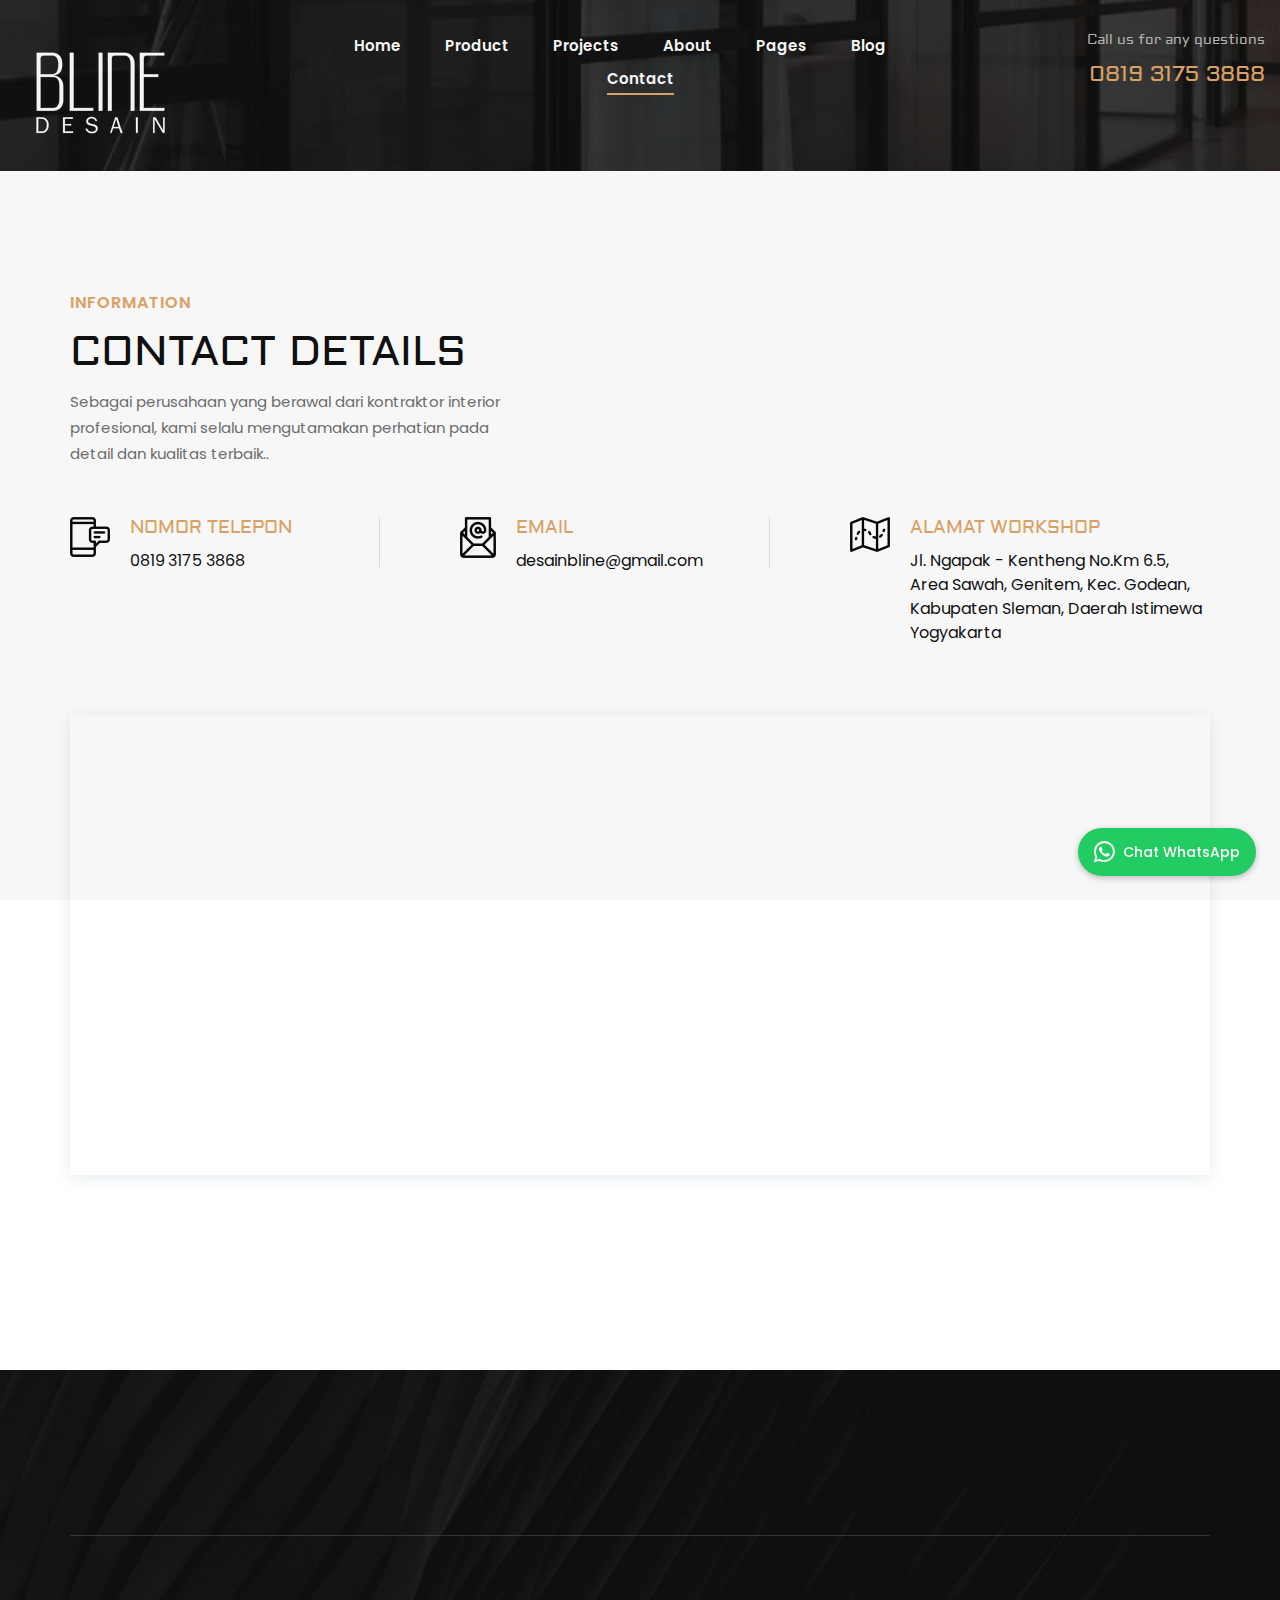
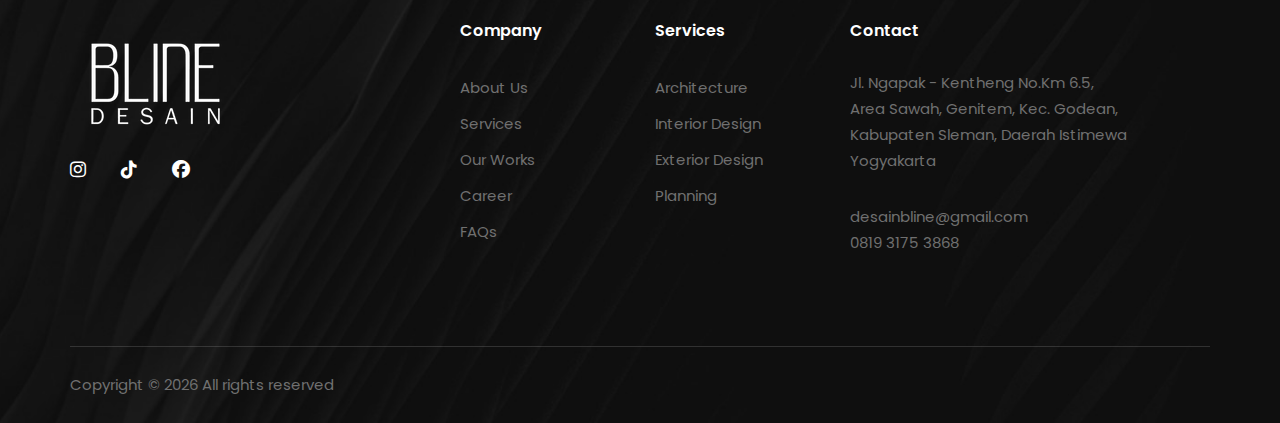
<file: contact.html>
<!DOCTYPE html>
<html lang="zxx">

<head>
    <meta charset="UTF-8">
    <meta name="description" content="Staging Template">
    <meta name="keywords" content="Staging, unica, creative, html">
    <meta name="viewport" content="width=device-width, initial-scale=1.0">
    <meta http-equiv="X-UA-Compatible" content="ie=edge">
    <title>Welcome to BLine Desain</title>

    <!-- Google Font -->
    <link href="https://fonts.googleapis.com/css2?family=Poppins:wght@300;400;500;600;700;800;900&display=swap"
    rel="stylesheet">
    <link href="https://fonts.googleapis.com/css2?family=Aldrich&display=swap" rel="stylesheet">

    <!-- Css Styles -->
    <link rel="stylesheet" href="css/bootstrap.min.css" type="text/css">
    <!-- Font Awesome CDN (versi 6.0 atau terbaru) -->
    <link rel="stylesheet" href="https://cdnjs.cloudflare.com/ajax/libs/font-awesome/6.5.0/css/all.min.css">
    <link rel="stylesheet" href="css/elegant-icons.css" type="text/css">
    <link rel="stylesheet" href="css/owl.carousel.min.css" type="text/css">
    <link rel="stylesheet" href="css/slicknav.min.css" type="text/css">
    <link rel="stylesheet" href="css/style.css" type="text/css">
</head>

<body>
    <!-- Page Preloder -->
    <div id="preloder">
        <div class="loader"></div>
    </div>

    <!-- Offcanvas Menu Begin -->
    <div class="offcanvas-menu-overlay"></div>
    <div class="offcanvas-menu-wrapper">
        <div class="offcanvas__logo">
            <a href="#"><img src="img/logo.png" alt=""></a>
        </div>
        <div id="mobile-menu-wrap"></div>
        <div class="offcanvas__widget">
            <span>Layanan Konsultasi</span>
            <h4>0819 3175 3868</h4>
        </div>
    </div>
    <!-- Offcanvas Menu End -->

    <!-- Header Section Begin -->
    <header class="header header-normal set-bg" data-setbg="img/little-header.jpg">
        <div class="container-fluid">
            <div class="row">
                <div class="col-lg-3">
                    <div class="header__logo">
                        <a href="#"><img src="img/logo.png" alt=""></a>
                    </div>
                </div>
                <div class="col-lg-6">
                    <nav class="header__menu mobile-menu">
                        <ul>
                            <li><a href="./index.html">Home</a></li>
                            <li><a href="./product.html">Product</a></li>
                            <li><a href="./projects.html">Projects</a></li>
                            <li><a href="./about.html">About</a></li>
                            <li><a href="#">Pages</a>
                                <ul class="dropdown">
                                    <li><a href="./Project-details.html">Project Details</a></li>
                                    <li><a href="./about.html">About</a></li>
                                    <li><a href="./services.html">Services</a></li>
                                </ul>
                            </li>
                            <li><a href="./blog.html">Blog</a></li>
                            <li class="active"><a href="./contact.html">Contact</a></li>
                        </ul>
                    </nav>
                </div>
                <div class="col-lg-3">
                    <div class="header__widget">
                        <span>Call us for any questions</span>
                        <h4>0819 3175 3868</h4>
                    </div>
                </div>
            </div>
            <div class="canvas__open"><i class="fa fa-bars"></i></div>
        </div>
    </header>
    <!-- Header Section End -->

    <!-- Contact Section Begin -->
    <section class="contact spad">
        <div class="container">
            <div class="row">
                <div class="col-lg-5">
                    <div class="contact__text">
                        <div class="section-title">
                            <span>Information</span>
                            <h2>Contact Details</h2>
                        </div>
                        <p>Sebagai perusahaan yang berawal dari kontraktor interior profesional, kami selalu mengutamakan perhatian pada detail dan kualitas terbaik..</p>
                    </div>
                </div>
            </div>
            <div class="row">
                <div class="col-lg-4 col-md-6 col-sm-6">
                    <div class="contact__widget__item">
                        <div class="contact__widget__item__icon">
                            <img src="img/contact/ci-1.png" alt="">
                        </div>
                        <div class="contact__widget__item__text">
                            <h5>Nomor Telepon</h5>
                            <span>0819 3175 3868</span>
                        </div>
                    </div>
                </div>
                <div class="col-lg-4 col-md-6 col-sm-6">
                    <div class="contact__widget__item">
                        <div class="contact__widget__item__icon">
                            <img src="img/contact/ci-2.png" alt="">
                        </div>
                        <div class="contact__widget__item__text">
                            <h5>Email</h5>
                            <span>desainbline@gmail.com</span>
                        </div>
                    </div>
                </div>
                <div class="col-lg-4 col-md-6 col-sm-6">
                    <div class="contact__widget__item last__item">
                        <div class="contact__widget__item__icon">
                            <img src="img/contact/ci-3.png" alt="">
                        </div>
                        <div class="contact__widget__item__text">
                            <h5>Alamat Workshop</h5>
                            <span>Jl. Ngapak - Kentheng No.Km 6.5, Area Sawah, Genitem, Kec. Godean, Kabupaten Sleman, Daerah Istimewa Yogyakarta</span>
                        </div>
                    </div>
                </div>
            </div>
            <div class="map">
                <iframe
                src="https://www.google.com/maps/embed?pb=!1m18!1m12!1m3!1d3953.2405514808243!2d110.30580169999999!3d-7.764294999999999!2m3!1f0!2f0!3f0!3m2!1i1024!2i768!4f13.1!3m3!1m2!1s0x2e7af7dce55bf7b1%3A0x98a11a4c05b41c68!2sBLine%20Desain!5e0!3m2!1sen!2sid!4v1742217136961!5m2!1sen!2sid" width="600" height="450" style="border:0;" allowfullscreen="" loading="lazy" referrerpolicy="no-referrer-when-downgrade"
                height="460" style="border:0;" allowfullscreen=""></iframe>
            </div>
        </div>
    </section>
    <!-- Contact Section End -->

    <footer class="footer set-bg" data-setbg="img/footer-bg.jpg">
        <div class="container">
            <div class="footer__top">
                <div class="row">
                    <div class="col-lg-8 col-md-6">
                        <div class="footer__top__text">
                        </div>
                    </div>
                    <div class="col-lg-4 col-md-6">
                    </div>
                </div>
            </div>
            <div class="row">
                <div class="col-lg-3 col-md-6 col-sm-6">
                    <div class="footer__about">
                        <div class="footer__logo">
                            <a href="#"><img src="img/logo.png" alt=""></a>
                        </div>
                        <div class="footer__social">
                            <a href="https://www.instagram.com/bline_yk" target="_blank" rel="noopener noreferrer">
                                <i class="fab fa-instagram"></i>
                            </a>
                            <a href="https://www.tiktok.com/@bline_yk" target="_blank" rel="noopener noreferrer">
                                <i class="fab fa-tiktok"></i>
                            </a>
                            <a href="https://www.facebook.com/bline_yk" target="_blank" rel="noopener noreferrer">
                                <i class="fab fa-facebook"></i>
                            </a>
                        </div>                        
                    </div>
                </div>
                <div class="col-lg-2 offset-lg-1 col-md-3 col-sm-6">
                    <div class="footer__widget">
                        <h6>Company</h6>
                        <ul>
                            <li><a href="about.html">About Us</a></li>
                            <li><a href="services.html">Services</a></li>
                            <li><a href="projects.html">Our Works</a></li>
                            <li><a href="#">Career</a></li>
                            <li><a href="contact.html">FAQs</a></li>
                        </ul>
                    </div>
                </div>
                <div class="col-lg-2 col-md-3 col-sm-6">
                    <div class="footer__widget">
                        <h6>Services</h6>
                        <ul>
                            <li><a href="#">Architecture</a></li>
                            <li><a href="#">Interior Design</a></li>
                            <li><a href="#">Exterior Design</a></li>
                            <li><a href="#">Planning</a></li>
                        </ul>
                    </div>
                </div>
                <div class="col-lg-4 col-md-6 col-sm-6">
                    <div class="footer__address">
                        <h6>Contact</h6>
                        <p>Jl. Ngapak - Kentheng No.Km 6.5,<br>Area Sawah, Genitem, Kec. Godean,<br>Kabupaten Sleman, Daerah Istimewa Yogyakarta</p>
                        <ul>
                            <li>desainbline@gmail.com</li>
                            <li>0819 3175 3868</li>
                        </ul>
                    </div>
                </div>
            </div>
            <div class="copyright">
                <div class="row">
                    <div class="col-lg-8 col-md-7">
                        <div class="copyright__text">
                            <p>Copyright © <script>
                                document.write(new Date().getFullYear());
                            </script> All rights reserved
                        </p>
                    </div>
                </div>
                <div class="col-lg-4 col-md-5">
                    <div class="copyright__widget">
                    </div>
                </div>
            </div>
        </div>
    </div>
</footer>
<!-- Footer Section End -->

<!-- Js Plugins -->
  <script src="js/jquery-3.3.1.min.js"></script>
  <script src="js/bootstrap.min.js"></script>
  <script src="js/jquery.slicknav.js"></script>
  <script src="js/owl.carousel.min.js"></script>
  <script src="js/slick.min.js"></script>
  <script src="js/main.js"></script>

  <!-- Floating WhatsApp Button -->
  <a
    href="https://wa.me/6281931753868"
    class="whatsapp-float"
    target="_blank"
    rel="noopener"
  >
    <i class="fab fa-whatsapp"></i>
    <span class="whatsapp-text">Chat WhatsApp</span>
  </a>

  <style>
    .whatsapp-float {
      position: fixed;
      bottom: 24px;
      right: 24px;
      z-index: 9999;
      display: flex;
      align-items: center;
      background-color: #25d366;
      color: #fff;
      text-decoration: none;
      border-radius: 50px;
      padding: 12px 16px;
      box-shadow: 0 2px 6px rgba(0,0,0,0.25);
      transition: background-color .2s ease;
    }
    .whatsapp-float:hover {
      background-color: #128c7e;
    }
    .whatsapp-float i {
      font-size: 24px;
      margin-right: 8px;
    }
    .whatsapp-text {
      font-size: 14px;
      font-weight: 500;
      white-space: nowrap;
    }
  </style>
</body>
</html>
</file>
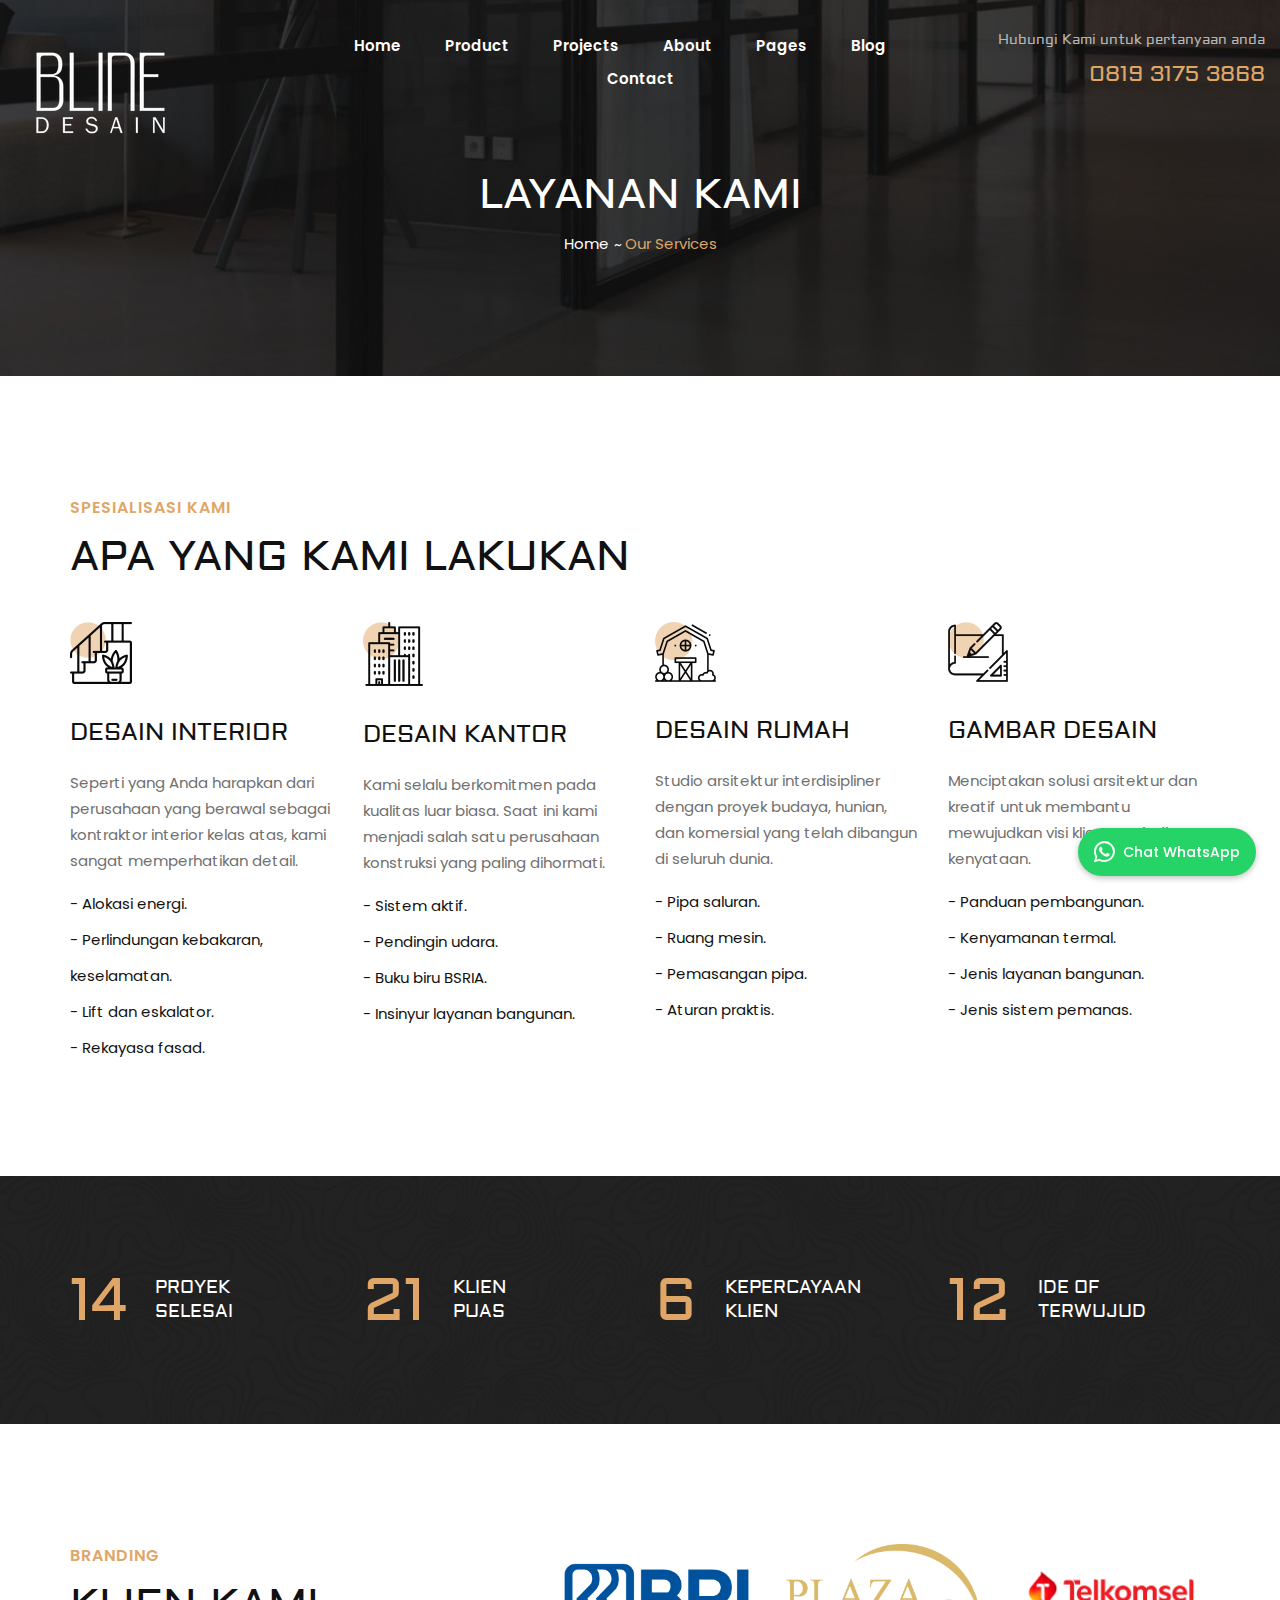
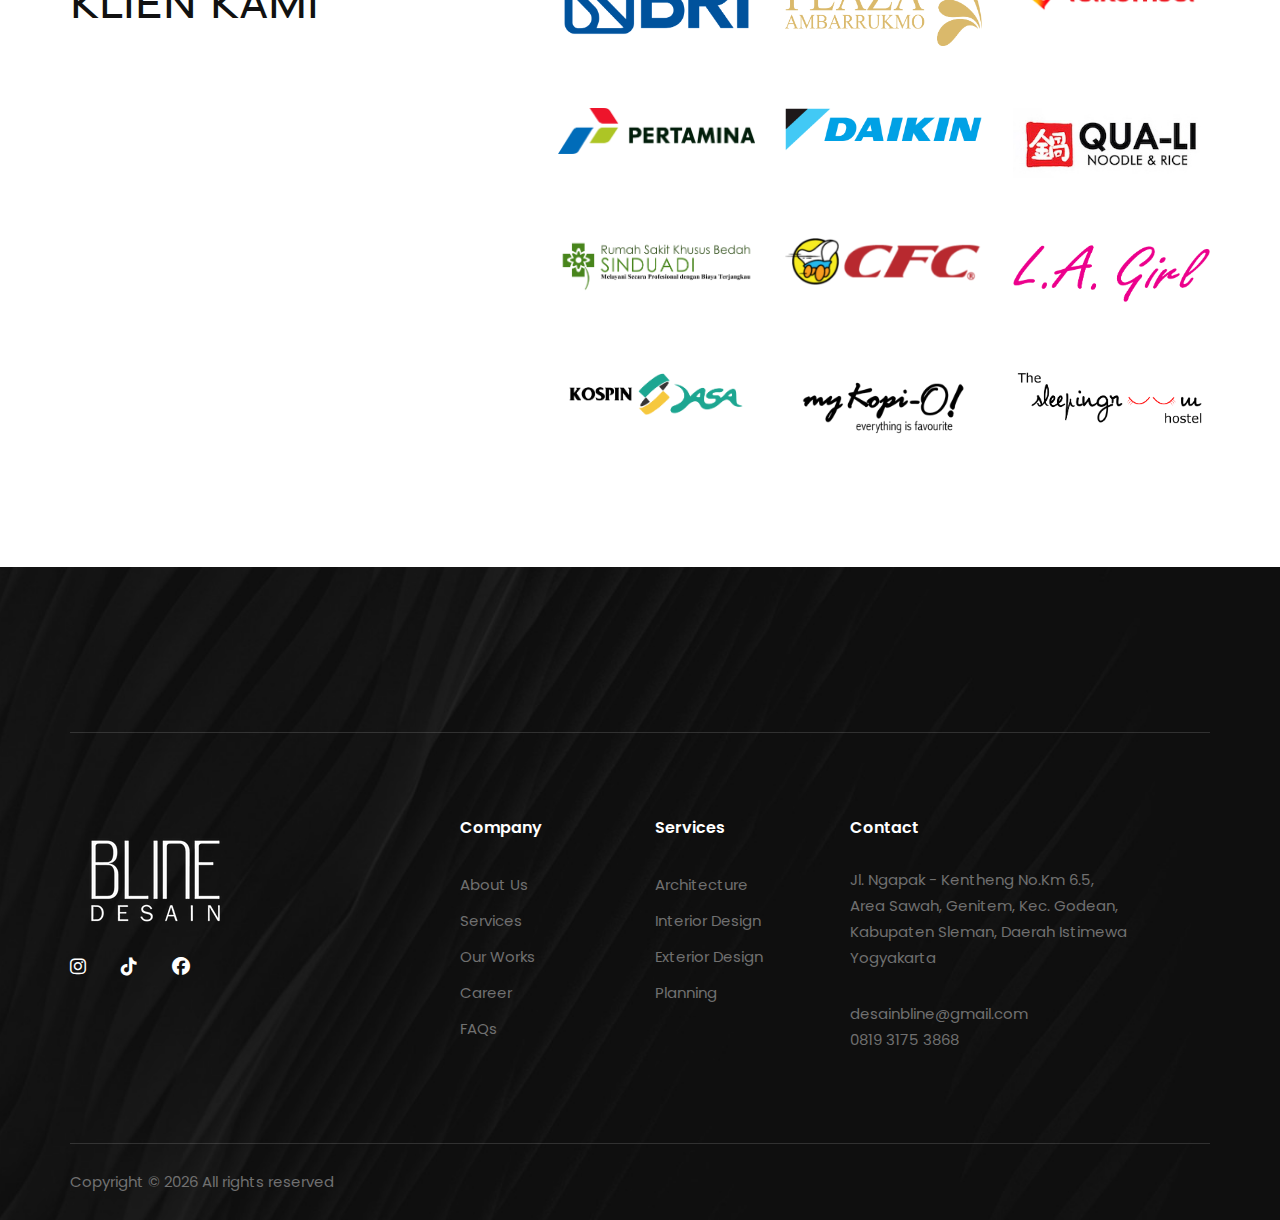
<file: services.html>
<!DOCTYPE html>
<html lang="zxx">

<head>
    <meta charset="UTF-8">
    <meta name="description" content="BLine Desain">
    <meta name="keywords" content="Staging, unica, creative, html">
    <meta name="viewport" content="width=device-width, initial-scale=1.0">
    <meta http-equiv="X-UA-Compatible" content="ie=edge">
    <title>Welcome to BLine Desain</title>

    <!-- Google Font -->
    <link href="https://fonts.googleapis.com/css2?family=Poppins:wght@300;400;500;600;700;800;900&display=swap"
    rel="stylesheet">
    <link href="https://fonts.googleapis.com/css2?family=Aldrich&display=swap" rel="stylesheet">

    <!-- Css Styles -->
    <link rel="stylesheet" href="css/bootstrap.min.css" type="text/css">
    <!-- Font Awesome CDN (versi 6.0 atau terbaru) -->
    <link rel="stylesheet" href="https://cdnjs.cloudflare.com/ajax/libs/font-awesome/6.5.0/css/all.min.css">
    <link rel="stylesheet" href="css/elegant-icons.css" type="text/css">
    <link rel="stylesheet" href="css/owl.carousel.min.css" type="text/css">
    <link rel="stylesheet" href="css/slicknav.min.css" type="text/css">
    <link rel="stylesheet" href="css/style.css" type="text/css">
</head>

<body>
    <!-- Page Preloder -->
    <div id="preloder">
        <div class="loader"></div>
    </div>

    <!-- Offcanvas Menu Begin -->
    <div class="offcanvas-menu-overlay"></div>
    <div class="offcanvas-menu-wrapper">
        <div class="offcanvas__logo">
            <a href="#"><img src="img/logo.png" alt=""></a>
        </div>
        <div id="mobile-menu-wrap"></div>
        <div class="offcanvas__widget">
            <span>Hubungi Kami untuk pertanyaan anda</span>
            <h4>0819 3175 3868</h4>
        </div>
    </div>
    <!-- Offcanvas Menu End -->

    <!-- Header Section Begin -->
    <header class="header">
        <div class="container-fluid">
            <div class="row">
                <div class="col-lg-3">
                    <div class="header__logo">
                        <a href="#"><img src="img/logo.png" alt=""></a>
                    </div>
                </div>
                <div class="col-lg-6">
                    <nav class="header__menu mobile-menu">
                        <ul>
                            <li><a href="./index.html">Home</a></li>
                            <li><a href="./product.html">Product</a></li>
                            <li><a href="./projects.html">Projects</a></li>
                            <li><a href="./about.html">About</a></li>
                            <li><a href="#">Pages</a>
                                <ul class="dropdown">
                                    <li><a href="./Project-details.html">Project Details</a></li>
                                    <li><a href="./about.html">About</a></li>
                                    <li><a href="./services.html">Services</a></li>
                                </ul>
                            </li>
                            <li><a href="./blog.html">Blog</a></li>
                            <li><a href="./contact.html">Contact</a></li>
                        </ul>
                    </nav>
                </div>
                <div class="col-lg-3">
                    <div class="header__widget">
                        <span>Hubungi Kami untuk pertanyaan anda</span>
                         <h4>0819 3175 3868</h4>
                    </div>
                </div>
            </div>
            <div class="canvas__open"><i class="fa fa-bars"></i></div>
        </div>
    </header>
    <!-- Header Section End -->

    <!-- Breadcrumb Section Begin -->
    <div class="breadcrumb-option spad set-bg" data-setbg="img/breadcrumb-bg.jpg">
        <div class="container">
            <div class="row">
                <div class="col-lg-12 text-center">
                    <div class="breadcrumb__text">
                        <h2>Layanan Kami</h2>
                        <div class="breadcrumb__links">
                            <a href="./index.html">Home</a>
                            <span>Our Services</span>
                        </div>
                    </div>
                </div>
            </div>
        </div>
    </div>
    <!-- Breadcrumb Section End -->

    <!-- Services Section Begin -->
    <section class="services services-page spad">
        <div class="container">
            <div class="row">
                <div class="col-lg-12">
                    <div class="section-title">
                        <span>Spesialisasi Kami</span>
<h2>Apa yang Kami Lakukan</h2>
</div>
</div>
</div>
<div class="row">
    <div class="col-lg-3 col-md-6 col-sm-6">
        <div class="services__item">
            <img src="img/services/services-1.png" alt="">
            <h4>Desain Interior</h4>
            <p>Seperti yang Anda harapkan dari perusahaan yang berawal sebagai kontraktor interior kelas atas, kami sangat memperhatikan detail.</p>
            <ul>
                <li>- Alokasi energi.</li>
                <li>- Perlindungan kebakaran, keselamatan.</li>
                <li>- Lift dan eskalator.</li>
                <li>- Rekayasa fasad.</li>
            </ul>
        </div>
    </div>
    <div class="col-lg-3 col-md-6 col-sm-6">
        <div class="services__item">
            <img src="img/services/services-2.png" alt="">
            <h4>Desain Kantor</h4>
            <p>Kami selalu berkomitmen pada kualitas luar biasa. Saat ini kami menjadi salah satu perusahaan konstruksi yang paling dihormati.</p>
            <ul>
                <li>- Sistem aktif.</li>
                <li>- Pendingin udara.</li>
                <li>- Buku biru BSRIA.</li>
                <li>- Insinyur layanan bangunan.</li>
            </ul>
        </div>
    </div>
    <div class="col-lg-3 col-md-6 col-sm-6">
        <div class="services__item">
            <img src="img/services/services-3.png" alt="">
            <h4>Desain Rumah</h4>
            <p>Studio arsitektur interdisipliner dengan proyek budaya, hunian, dan komersial yang telah dibangun di seluruh dunia.</p>
            <ul>
                <li>- Pipa saluran.</li>
                <li>- Ruang mesin.</li>
                <li>- Pemasangan pipa.</li>
                <li>- Aturan praktis.</li>
            </ul>
        </div>
    </div>
    <div class="col-lg-3 col-md-6 col-sm-6">
        <div class="services__item">
            <img src="img/services/services-4.png" alt="">
            <h4>Gambar Desain</h4>
            <p>Menciptakan solusi arsitektur dan kreatif untuk membantu mewujudkan visi klien menjadi kenyataan.</p>
            <ul>
                <li>- Panduan pembangunan.</li>
                <li>- Kenyamanan termal.</li>
                <li>- Jenis layanan bangunan.</li>
                <li>- Jenis sistem pemanas.</li>
                        </ul>
                    </div>
                </div>
            </div>
        </div>
    </section>
    <!-- Services Section End -->

    <!-- Counter Section End -->
    <section class="counter spad set-bg" data-setbg="img/counter-bg.jpg">
        <div class="container">
            <div class="counter__content">
                <div class="row">
                    <div class="col-lg-3 col-md-6 col-sm-6">
                        <div class="counter__item">
                            <div class="counter__item__number">
                                <h2 class="count">85</h2>
                            </div>
                            <div class="counter__item__text">
                                <h5>Proyek<br /> Selesai</h5>
                            </div>
                        </div>
                    </div>
                    <div class="col-lg-3 col-md-6 col-sm-6">
                        <div class="counter__item">
                            <div class="counter__item__number">
                                <h2 class="count">127</h2>
                            </div>
                            <div class="counter__item__text">
                                <h5>Klien<br /> Puas</h5>
                            </div>
                        </div>
                    </div>
                    <div class="col-lg-3 col-md-6 col-sm-6">
                        <div class="counter__item">
                            <div class="counter__item__number">
                                <h2 class="count">36</h2>
                            </div>
                            <div class="counter__item__text">
                                <h5>Kepercayaan<br /> Klien</h5>
                            </div>
                        </div>
                    </div>
                    <div class="col-lg-3 col-md-6 col-sm-6">
                        <div class="counter__item">
                            <div class="counter__item__number">
                                <h2 class="count">74</h2>
                            </div>
                            <div class="counter__item__text">
                                <h5>Ide Of<br /> Terwujud</h5>
                            </div>
                        </div>
                    </div>
                </div>
            </div>
        </div>
    </section>
    <!-- Counter Section End -->

    <!-- Client Section Begin -->
    <section class="clients spad">
        <div class="container">
            <div class="row">
                <div class="col-lg-5 col-md-5">
                    <div class="section-title">
                        <span>Branding</span>
                        <h2>Klien Kami</h2>
                    </div>
                </div>
                <div class="col-lg-7 col-md-7">
                    <div class="row">
                        <div class="col-lg-4 col-md-4 col-sm-4">
                            <a href="https://bri.co.id/" target="_blank" rel="noopener noreferrer">
                                <img src="img/logo/bri.png" alt="BRI">
                        </div>
                        <div class="col-lg-4 col-md-4 col-sm-4">
                            <a href="https://plaza-ambarrukmo.co.id/" target="_blank" rel="noopener noreferrer">
                                <img src="img/logo/ambarukmo-plaza.png" alt="Ambarukmo Plaza">
                        </div>
                        <div class="col-lg-4 col-md-4 col-sm-4">
                            <a href="https://www.telkomsel.com/" target="_blank" rel="noopener noreferrer">
                                <img src="img/logo/telkomsel.png" alt="Telkomsel">
                        </div>
                        <div class="col-lg-4 col-md-4 col-sm-4">
                            <a href="https://www.pertamina.com/" target="_blank" rel="noopener noreferrer">
                                <img src="img/logo/pertamina.png" alt="Pertamina">
                        </div>
                        <div class="col-lg-4 col-md-4 col-sm-4">
                            <a href="https://www.daikin.co.id/" target="_blank" rel="noopener noreferrer">
                                <img src="img/logo/daikin.png" alt="Daikin">
                        </div>
                        <div class="col-lg-4 col-md-4 col-sm-4">
                            <a href="http://www.mykopio.id/brands.php?id=1" target="_blank" rel="noopener noreferrer">
                                <img src="img/logo/quali.png" alt="Quali">
                        </div>
                        <div class="col-lg-4 col-md-4 col-sm-4">
                            <a href="https://rskbsinduadi.co.id/" target="_blank" rel="noopener noreferrer">
                                <img src="img/logo/rskb-sinduadi.png" alt="RSKB Sinduadi">
                        </div>
                        <div class="col-lg-4 col-md-4 col-sm-4">
                        <a href="https://www.cfcindonesia.com/" target="_blank" rel="noopener noreferrer">
                            <img src="img/logo/cfc.png" alt="CFC">
                        </div>
                        <div class="col-lg-4 col-md-4 col-sm-4">
                        <a href="https://www.lagirlusa.com/" target="_blank" rel="noopener noreferrer">
                            <img src="img/logo/la-girl.png" alt="LA Girl">
                        </div>
                        <div class="col-lg-4 col-md-4 col-sm-4">
                        <a href="https://kospinjasa.com/" target="_blank" rel="noopener noreferrer">
                            <img src="img/logo/kospin-jasa.png" alt="Kospin Jasa">
                        </div>
                        <div class="col-lg-4 col-md-4 col-sm-4">
                        <a href="http://www.mykopio.id/home.php" target="_blank" rel="noopener noreferrer">
                            <img src="img/logo/my-kopi-o.png" alt="My Kopi O">
                        </div>
                        <div class="col-lg-4 col-md-4 col-sm-4">
                        <a href="https://www.instagram.com/thesleepingroom/" target="_blank" rel="noopener noreferrer">
                            <img src="img/logo/logo_sleepingroom.png" alt="The Sleepingroom Hostel">
                        </div>
                    </div>
                </div>
            </div>
        </div>
    </section>
    <!-- Client Section End -->

    <!-- Footer Section Begin -->
    <footer class="footer set-bg" data-setbg="img/footer-bg.jpg">
        <div class="container">
            <div class="footer__top">
                <div class="row">
                    <div class="col-lg-8 col-md-6">
                        <div class="footer__top__text">
                        </div>
                    </div>
                    <div class="col-lg-4 col-md-6">
                    </div>
                </div>
            </div>
            <div class="row">
                <div class="col-lg-3 col-md-6 col-sm-6">
                    <div class="footer__about">
                        <div class="footer__logo">
                            <a href="#"><img src="img/logo.png" alt=""></a>
                        </div>
                        <div class="footer__social">
                            <a href="https://www.instagram.com/bline_yk" target="_blank" rel="noopener noreferrer">
                                <i class="fab fa-instagram"></i>
                            </a>
                            <a href="https://www.tiktok.com/@bline_yk" target="_blank" rel="noopener noreferrer">
                                <i class="fab fa-tiktok"></i>
                            </a>
                            <a href="https://www.facebook.com/bline_yk" target="_blank" rel="noopener noreferrer">
                                <i class="fab fa-facebook"></i>
                            </a>
                        </div>                        
                    </div>
                </div>
                <div class="col-lg-2 offset-lg-1 col-md-3 col-sm-6">
                    <div class="footer__widget">
                        <h6>Company</h6>
                        <ul>
                            <li><a href="about.html">About Us</a></li>
                            <li><a href="services.html">Services</a></li>
                            <li><a href="projects.html">Our Works</a></li>
                            <li><a href="career.html">Career</a></li>
                            <li><a href="contact.html">FAQs</a></li>
                        </ul>
                    </div>
                </div>
                <div class="col-lg-2 col-md-3 col-sm-6">
                    <div class="footer__widget">
                        <h6>Services</h6>
                        <ul>
                            <li><a href="#">Architecture</a></li>
                            <li><a href="#">Interior Design</a></li>
                            <li><a href="#">Exterior Design</a></li>
                            <li><a href="#">Planning</a></li>
                        </ul>
                    </div>
                </div>
                <div class="col-lg-4 col-md-6 col-sm-6">
                    <div class="footer__address">
                        <h6>Contact</h6>
                        <p>Jl. Ngapak - Kentheng No.Km 6.5,<br>Area Sawah, Genitem, Kec. Godean,<br>Kabupaten Sleman, Daerah Istimewa Yogyakarta</p>
                        <ul>
                            <li>desainbline@gmail.com</li>
                            <li>0819 3175 3868</li>
                        </ul>
                    </div>
                </div>
            </div>
            <div class="copyright">
                <div class="row">
                    <div class="col-lg-8 col-md-7">
                        <div class="copyright__text">
                            <p>Copyright © <script>
                                document.write(new Date().getFullYear());
                            </script> All rights reserved
                        </p>
                    </div>
                </div>
                <div class="col-lg-4 col-md-5">
                    <div class="copyright__widget">
                    </div>
                </div>
            </div>
        </div>
    </div>
</footer>
<!-- Footer Section End -->

<!-- Js Plugins -->
  <script src="js/jquery-3.3.1.min.js"></script>
  <script src="js/bootstrap.min.js"></script>
  <script src="js/jquery.slicknav.js"></script>
  <script src="js/owl.carousel.min.js"></script>
  <script src="js/slick.min.js"></script>
  <script src="js/main.js"></script>

  <!-- Floating WhatsApp Button -->
  <a
    href="https://wa.me/6281931753868"
    class="whatsapp-float"
    target="_blank"
    rel="noopener"
  >
    <i class="fab fa-whatsapp"></i>
    <span class="whatsapp-text">Chat WhatsApp</span>
  </a>

  <style>
    .whatsapp-float {
      position: fixed;
      bottom: 24px;
      right: 24px;
      z-index: 9999;
      display: flex;
      align-items: center;
      background-color: #25d366;
      color: #fff;
      text-decoration: none;
      border-radius: 50px;
      padding: 12px 16px;
      box-shadow: 0 2px 6px rgba(0,0,0,0.25);
      transition: background-color .2s ease;
    }
    .whatsapp-float:hover {
      background-color: #128c7e;
    }
    .whatsapp-float i {
      font-size: 24px;
      margin-right: 8px;
    }
    .whatsapp-text {
      font-size: 14px;
      font-weight: 500;
      white-space: nowrap;
    }
  </style>
</body>
</html>
</file>
<file: css/elegant-icons.css>
@font-face {
	font-family: 'ElegantIcons';
	src:url('../fonts/ElegantIcons.eot');
	src:url('../fonts/ElegantIcons.eot?#iefix') format('embedded-opentype'),
		url('../fonts/ElegantIcons.woff') format('woff'),
		url('../fonts/ElegantIcons.ttf') format('truetype'),
		url('../fonts/ElegantIcons.svg#ElegantIcons') format('svg');
	font-weight: normal;
	font-style: normal;
}

/* Use the following CSS code if you want to use data attributes for inserting your icons */
[data-icon]:before {
	font-family: 'ElegantIcons';
	content: attr(data-icon);
	speak: none;
	font-weight: normal;
	font-variant: normal;
	text-transform: none;
	line-height: 1;
	-webkit-font-smoothing: antialiased;
	-moz-osx-font-smoothing: grayscale;
}

/* Use the following CSS code if you want to have a class per icon */
/*
Instead of a list of all class selectors,
you can use the generic selector below, but it's slower:
[class*="your-class-prefix"] {
*/
.arrow_up, .arrow_down, .arrow_left, .arrow_right, .arrow_left-up, .arrow_right-up, .arrow_right-down, .arrow_left-down, .arrow-up-down, .arrow_up-down_alt, .arrow_left-right_alt, .arrow_left-right, .arrow_expand_alt2, .arrow_expand_alt, .arrow_condense, .arrow_expand, .arrow_move, .arrow_carrot-up, .arrow_carrot-down, .arrow_carrot-left, .arrow_carrot-right, .arrow_carrot-2up, .arrow_carrot-2down, .arrow_carrot-2left, .arrow_carrot-2right, .arrow_carrot-up_alt2, .arrow_carrot-down_alt2, .arrow_carrot-left_alt2, .arrow_carrot-right_alt2, .arrow_carrot-2up_alt2, .arrow_carrot-2down_alt2, .arrow_carrot-2left_alt2, .arrow_carrot-2right_alt2, .arrow_triangle-up, .arrow_triangle-down, .arrow_triangle-left, .arrow_triangle-right, .arrow_triangle-up_alt2, .arrow_triangle-down_alt2, .arrow_triangle-left_alt2, .arrow_triangle-right_alt2, .arrow_back, .icon_minus-06, .icon_plus, .icon_close, .icon_check, .icon_minus_alt2, .icon_plus_alt2, .icon_close_alt2, .icon_check_alt2, .icon_zoom-out_alt, .icon_zoom-in_alt, .icon_search, .icon_box-empty, .icon_box-selected, .icon_minus-box, .icon_plus-box, .icon_box-checked, .icon_circle-empty, .icon_circle-slelected, .icon_stop_alt2, .icon_stop, .icon_pause_alt2, .icon_pause, .icon_menu, .icon_menu-square_alt2, .icon_menu-circle_alt2, .icon_ul, .icon_ol, .icon_adjust-horiz, .icon_adjust-vert, .icon_document_alt, .icon_documents_alt, .icon_pencil, .icon_pencil-edit_alt, .icon_pencil-edit, .icon_folder-alt, .icon_folder-open_alt, .icon_folder-add_alt, .icon_info_alt, .icon_error-oct_alt, .icon_error-circle_alt, .icon_error-triangle_alt, .icon_question_alt2, .icon_question, .icon_comment_alt, .icon_chat_alt, .icon_vol-mute_alt, .icon_volume-low_alt, .icon_volume-high_alt, .icon_quotations, .icon_quotations_alt2, .icon_clock_alt, .icon_lock_alt, .icon_lock-open_alt, .icon_key_alt, .icon_cloud_alt, .icon_cloud-upload_alt, .icon_cloud-download_alt, .icon_image, .icon_images, .icon_lightbulb_alt, .icon_gift_alt, .icon_house_alt, .icon_genius, .icon_mobile, .icon_tablet, .icon_laptop, .icon_desktop, .icon_camera_alt, .icon_mail_alt, .icon_cone_alt, .icon_ribbon_alt, .icon_bag_alt, .icon_creditcard, .icon_cart_alt, .icon_paperclip, .icon_tag_alt, .icon_tags_alt, .icon_trash_alt, .icon_cursor_alt, .icon_mic_alt, .icon_compass_alt, .icon_pin_alt, .icon_pushpin_alt, .icon_map_alt, .icon_drawer_alt, .icon_toolbox_alt, .icon_book_alt, .icon_calendar, .icon_film, .icon_table, .icon_contacts_alt, .icon_headphones, .icon_lifesaver, .icon_piechart, .icon_refresh, .icon_link_alt, .icon_link, .icon_loading, .icon_blocked, .icon_archive_alt, .icon_heart_alt, .icon_star_alt, .icon_star-half_alt, .icon_star, .icon_star-half, .icon_tools, .icon_tool, .icon_cog, .icon_cogs, .arrow_up_alt, .arrow_down_alt, .arrow_left_alt, .arrow_right_alt, .arrow_left-up_alt, .arrow_right-up_alt, .arrow_right-down_alt, .arrow_left-down_alt, .arrow_condense_alt, .arrow_expand_alt3, .arrow_carrot_up_alt, .arrow_carrot-down_alt, .arrow_carrot-left_alt, .arrow_carrot-right_alt, .arrow_carrot-2up_alt, .arrow_carrot-2dwnn_alt, .arrow_carrot-2left_alt, .arrow_carrot-2right_alt, .arrow_triangle-up_alt, .arrow_triangle-down_alt, .arrow_triangle-left_alt, .arrow_triangle-right_alt, .icon_minus_alt, .icon_plus_alt, .icon_close_alt, .icon_check_alt, .icon_zoom-out, .icon_zoom-in, .icon_stop_alt, .icon_menu-square_alt, .icon_menu-circle_alt, .icon_document, .icon_documents, .icon_pencil_alt, .icon_folder, .icon_folder-open, .icon_folder-add, .icon_folder_upload, .icon_folder_download, .icon_info, .icon_error-circle, .icon_error-oct, .icon_error-triangle, .icon_question_alt, .icon_comment, .icon_chat, .icon_vol-mute, .icon_volume-low, .icon_volume-high, .icon_quotations_alt, .icon_clock, .icon_lock, .icon_lock-open, .icon_key, .icon_cloud, .icon_cloud-upload, .icon_cloud-download, .icon_lightbulb, .icon_gift, .icon_house, .icon_camera, .icon_mail, .icon_cone, .icon_ribbon, .icon_bag, .icon_cart, .icon_tag, .icon_tags, .icon_trash, .icon_cursor, .icon_mic, .icon_compass, .icon_pin, .icon_pushpin, .icon_map, .icon_drawer, .icon_toolbox, .icon_book, .icon_contacts, .icon_archive, .icon_heart, .icon_profile, .icon_group, .icon_grid-2x2, .icon_grid-3x3, .icon_music, .icon_pause_alt, .icon_phone, .icon_upload, .icon_download, .social_facebook, .social_twitter, .social_pinterest, .social_googleplus, .social_tumblr, .social_tumbleupon, .social_wordpress, .social_instagram, .social_dribbble, .social_vimeo, .social_linkedin, .social_rss, .social_deviantart, .social_share, .social_myspace, .social_skype, .social_youtube, .social_picassa, .social_googledrive, .social_flickr, .social_blogger, .social_spotify, .social_delicious, .social_facebook_circle, .social_twitter_circle, .social_pinterest_circle, .social_googleplus_circle, .social_tumblr_circle, .social_stumbleupon_circle, .social_wordpress_circle, .social_instagram_circle, .social_dribbble_circle, .social_vimeo_circle, .social_linkedin_circle, .social_rss_circle, .social_deviantart_circle, .social_share_circle, .social_myspace_circle, .social_skype_circle, .social_youtube_circle, .social_picassa_circle, .social_googledrive_alt2, .social_flickr_circle, .social_blogger_circle, .social_spotify_circle, .social_delicious_circle, .social_facebook_square, .social_twitter_square, .social_pinterest_square, .social_googleplus_square, .social_tumblr_square, .social_stumbleupon_square, .social_wordpress_square, .social_instagram_square, .social_dribbble_square, .social_vimeo_square, .social_linkedin_square, .social_rss_square, .social_deviantart_square, .social_share_square, .social_myspace_square, .social_skype_square, .social_youtube_square, .social_picassa_square, .social_googledrive_square, .social_flickr_square, .social_blogger_square, .social_spotify_square, .social_delicious_square, .icon_printer, .icon_calulator, .icon_building, .icon_floppy, .icon_drive, .icon_search-2, .icon_id, .icon_id-2, .icon_puzzle, .icon_like, .icon_dislike, .icon_mug, .icon_currency, .icon_wallet, .icon_pens, .icon_easel, .icon_flowchart, .icon_datareport, .icon_briefcase, .icon_shield, .icon_percent, .icon_globe, .icon_globe-2, .icon_target, .icon_hourglass, .icon_balance, .icon_rook, .icon_printer-alt, .icon_calculator_alt, .icon_building_alt, .icon_floppy_alt, .icon_drive_alt, .icon_search_alt, .icon_id_alt, .icon_id-2_alt, .icon_puzzle_alt, .icon_like_alt, .icon_dislike_alt, .icon_mug_alt, .icon_currency_alt, .icon_wallet_alt, .icon_pens_alt, .icon_easel_alt, .icon_flowchart_alt, .icon_datareport_alt, .icon_briefcase_alt, .icon_shield_alt, .icon_percent_alt, .icon_globe_alt, .icon_clipboard {
	font-family: 'ElegantIcons';
	speak: none;
	font-style: normal;
	font-weight: normal;
	font-variant: normal;
	text-transform: none;
	line-height: 1;
	-webkit-font-smoothing: antialiased;
}
.arrow_up:before {
	content: "\21";
}
.arrow_down:before {
	content: "\22";
}
.arrow_left:before {
	content: "\23";
}
.arrow_right:before {
	content: "\24";
}
.arrow_left-up:before {
	content: "\25";
}
.arrow_right-up:before {
	content: "\26";
}
.arrow_right-down:before {
	content: "\27";
}
.arrow_left-down:before {
	content: "\28";
}
.arrow-up-down:before {
	content: "\29";
}
.arrow_up-down_alt:before {
	content: "\2a";
}
.arrow_left-right_alt:before {
	content: "\2b";
}
.arrow_left-right:before {
	content: "\2c";
}
.arrow_expand_alt2:before {
	content: "\2d";
}
.arrow_expand_alt:before {
	content: "\2e";
}
.arrow_condense:before {
	content: "\2f";
}
.arrow_expand:before {
	content: "\30";
}
.arrow_move:before {
	content: "\31";
}
.arrow_carrot-up:before {
	content: "\32";
}
.arrow_carrot-down:before {
	content: "\33";
}
.arrow_carrot-left:before {
	content: "\34";
}
.arrow_carrot-right:before {
	content: "\35";
}
.arrow_carrot-2up:before {
	content: "\36";
}
.arrow_carrot-2down:before {
	content: "\37";
}
.arrow_carrot-2left:before {
	content: "\38";
}
.arrow_carrot-2right:before {
	content: "\39";
}
.arrow_carrot-up_alt2:before {
	content: "\3a";
}
.arrow_carrot-down_alt2:before {
	content: "\3b";
}
.arrow_carrot-left_alt2:before {
	content: "\3c";
}
.arrow_carrot-right_alt2:before {
	content: "\3d";
}
.arrow_carrot-2up_alt2:before {
	content: "\3e";
}
.arrow_carrot-2down_alt2:before {
	content: "\3f";
}
.arrow_carrot-2left_alt2:before {
	content: "\40";
}
.arrow_carrot-2right_alt2:before {
	content: "\41";
}
.arrow_triangle-up:before {
	content: "\42";
}
.arrow_triangle-down:before {
	content: "\43";
}
.arrow_triangle-left:before {
	content: "\44";
}
.arrow_triangle-right:before {
	content: "\45";
}
.arrow_triangle-up_alt2:before {
	content: "\46";
}
.arrow_triangle-down_alt2:before {
	content: "\47";
}
.arrow_triangle-left_alt2:before {
	content: "\48";
}
.arrow_triangle-right_alt2:before {
	content: "\49";
}
.arrow_back:before {
	content: "\4a";
}
.icon_minus-06:before {
	content: "\4b";
}
.icon_plus:before {
	content: "\4c";
}
.icon_close:before {
	content: "\4d";
}
.icon_check:before {
	content: "\4e";
}
.icon_minus_alt2:before {
	content: "\4f";
}
.icon_plus_alt2:before {
	content: "\50";
}
.icon_close_alt2:before {
	content: "\51";
}
.icon_check_alt2:before {
	content: "\52";
}
.icon_zoom-out_alt:before {
	content: "\53";
}
.icon_zoom-in_alt:before {
	content: "\54";
}
.icon_search:before {
	content: "\55";
}
.icon_box-empty:before {
	content: "\56";
}
.icon_box-selected:before {
	content: "\57";
}
.icon_minus-box:before {
	content: "\58";
}
.icon_plus-box:before {
	content: "\59";
}
.icon_box-checked:before {
	content: "\5a";
}
.icon_circle-empty:before {
	content: "\5b";
}
.icon_circle-slelected:before {
	content: "\5c";
}
.icon_stop_alt2:before {
	content: "\5d";
}
.icon_stop:before {
	content: "\5e";
}
.icon_pause_alt2:before {
	content: "\5f";
}
.icon_pause:before {
	content: "\60";
}
.icon_menu:before {
	content: "\61";
}
.icon_menu-square_alt2:before {
	content: "\62";
}
.icon_menu-circle_alt2:before {
	content: "\63";
}
.icon_ul:before {
	content: "\64";
}
.icon_ol:before {
	content: "\65";
}
.icon_adjust-horiz:before {
	content: "\66";
}
.icon_adjust-vert:before {
	content: "\67";
}
.icon_document_alt:before {
	content: "\68";
}
.icon_documents_alt:before {
	content: "\69";
}
.icon_pencil:before {
	content: "\6a";
}
.icon_pencil-edit_alt:before {
	content: "\6b";
}
.icon_pencil-edit:before {
	content: "\6c";
}
.icon_folder-alt:before {
	content: "\6d";
}
.icon_folder-open_alt:before {
	content: "\6e";
}
.icon_folder-add_alt:before {
	content: "\6f";
}
.icon_info_alt:before {
	content: "\70";
}
.icon_error-oct_alt:before {
	content: "\71";
}
.icon_error-circle_alt:before {
	content: "\72";
}
.icon_error-triangle_alt:before {
	content: "\73";
}
.icon_question_alt2:before {
	content: "\74";
}
.icon_question:before {
	content: "\75";
}
.icon_comment_alt:before {
	content: "\76";
}
.icon_chat_alt:before {
	content: "\77";
}
.icon_vol-mute_alt:before {
	content: "\78";
}
.icon_volume-low_alt:before {
	content: "\79";
}
.icon_volume-high_alt:before {
	content: "\7a";
}
.icon_quotations:before {
	content: "\7b";
}
.icon_quotations_alt2:before {
	content: "\7c";
}
.icon_clock_alt:before {
	content: "\7d";
}
.icon_lock_alt:before {
	content: "\7e";
}
.icon_lock-open_alt:before {
	content: "\e000";
}
.icon_key_alt:before {
	content: "\e001";
}
.icon_cloud_alt:before {
	content: "\e002";
}
.icon_cloud-upload_alt:before {
	content: "\e003";
}
.icon_cloud-download_alt:before {
	content: "\e004";
}
.icon_image:before {
	content: "\e005";
}
.icon_images:before {
	content: "\e006";
}
.icon_lightbulb_alt:before {
	content: "\e007";
}
.icon_gift_alt:before {
	content: "\e008";
}
.icon_house_alt:before {
	content: "\e009";
}
.icon_genius:before {
	content: "\e00a";
}
.icon_mobile:before {
	content: "\e00b";
}
.icon_tablet:before {
	content: "\e00c";
}
.icon_laptop:before {
	content: "\e00d";
}
.icon_desktop:before {
	content: "\e00e";
}
.icon_camera_alt:before {
	content: "\e00f";
}
.icon_mail_alt:before {
	content: "\e010";
}
.icon_cone_alt:before {
	content: "\e011";
}
.icon_ribbon_alt:before {
	content: "\e012";
}
.icon_bag_alt:before {
	content: "\e013";
}
.icon_creditcard:before {
	content: "\e014";
}
.icon_cart_alt:before {
	content: "\e015";
}
.icon_paperclip:before {
	content: "\e016";
}
.icon_tag_alt:before {
	content: "\e017";
}
.icon_tags_alt:before {
	content: "\e018";
}
.icon_trash_alt:before {
	content: "\e019";
}
.icon_cursor_alt:before {
	content: "\e01a";
}
.icon_mic_alt:before {
	content: "\e01b";
}
.icon_compass_alt:before {
	content: "\e01c";
}
.icon_pin_alt:before {
	content: "\e01d";
}
.icon_pushpin_alt:before {
	content: "\e01e";
}
.icon_map_alt:before {
	content: "\e01f";
}
.icon_drawer_alt:before {
	content: "\e020";
}
.icon_toolbox_alt:before {
	content: "\e021";
}
.icon_book_alt:before {
	content: "\e022";
}
.icon_calendar:before {
	content: "\e023";
}
.icon_film:before {
	content: "\e024";
}
.icon_table:before {
	content: "\e025";
}
.icon_contacts_alt:before {
	content: "\e026";
}
.icon_headphones:before {
	content: "\e027";
}
.icon_lifesaver:before {
	content: "\e028";
}
.icon_piechart:before {
	content: "\e029";
}
.icon_refresh:before {
	content: "\e02a";
}
.icon_link_alt:before {
	content: "\e02b";
}
.icon_link:before {
	content: "\e02c";
}
.icon_loading:before {
	content: "\e02d";
}
.icon_blocked:before {
	content: "\e02e";
}
.icon_archive_alt:before {
	content: "\e02f";
}
.icon_heart_alt:before {
	content: "\e030";
}
.icon_star_alt:before {
	content: "\e031";
}
.icon_star-half_alt:before {
	content: "\e032";
}
.icon_star:before {
	content: "\e033";
}
.icon_star-half:before {
	content: "\e034";
}
.icon_tools:before {
	content: "\e035";
}
.icon_tool:before {
	content: "\e036";
}
.icon_cog:before {
	content: "\e037";
}
.icon_cogs:before {
	content: "\e038";
}
.arrow_up_alt:before {
	content: "\e039";
}
.arrow_down_alt:before {
	content: "\e03a";
}
.arrow_left_alt:before {
	content: "\e03b";
}
.arrow_right_alt:before {
	content: "\e03c";
}
.arrow_left-up_alt:before {
	content: "\e03d";
}
.arrow_right-up_alt:before {
	content: "\e03e";
}
.arrow_right-down_alt:before {
	content: "\e03f";
}
.arrow_left-down_alt:before {
	content: "\e040";
}
.arrow_condense_alt:before {
	content: "\e041";
}
.arrow_expand_alt3:before {
	content: "\e042";
}
.arrow_carrot_up_alt:before {
	content: "\e043";
}
.arrow_carrot-down_alt:before {
	content: "\e044";
}
.arrow_carrot-left_alt:before {
	content: "\e045";
}
.arrow_carrot-right_alt:before {
	content: "\e046";
}
.arrow_carrot-2up_alt:before {
	content: "\e047";
}
.arrow_carrot-2dwnn_alt:before {
	content: "\e048";
}
.arrow_carrot-2left_alt:before {
	content: "\e049";
}
.arrow_carrot-2right_alt:before {
	content: "\e04a";
}
.arrow_triangle-up_alt:before {
	content: "\e04b";
}
.arrow_triangle-down_alt:before {
	content: "\e04c";
}
.arrow_triangle-left_alt:before {
	content: "\e04d";
}
.arrow_triangle-right_alt:before {
	content: "\e04e";
}
.icon_minus_alt:before {
	content: "\e04f";
}
.icon_plus_alt:before {
	content: "\e050";
}
.icon_close_alt:before {
	content: "\e051";
}
.icon_check_alt:before {
	content: "\e052";
}
.icon_zoom-out:before {
	content: "\e053";
}
.icon_zoom-in:before {
	content: "\e054";
}
.icon_stop_alt:before {
	content: "\e055";
}
.icon_menu-square_alt:before {
	content: "\e056";
}
.icon_menu-circle_alt:before {
	content: "\e057";
}
.icon_document:before {
	content: "\e058";
}
.icon_documents:before {
	content: "\e059";
}
.icon_pencil_alt:before {
	content: "\e05a";
}
.icon_folder:before {
	content: "\e05b";
}
.icon_folder-open:before {
	content: "\e05c";
}
.icon_folder-add:before {
	content: "\e05d";
}
.icon_folder_upload:before {
	content: "\e05e";
}
.icon_folder_download:before {
	content: "\e05f";
}
.icon_info:before {
	content: "\e060";
}
.icon_error-circle:before {
	content: "\e061";
}
.icon_error-oct:before {
	content: "\e062";
}
.icon_error-triangle:before {
	content: "\e063";
}
.icon_question_alt:before {
	content: "\e064";
}
.icon_comment:before {
	content: "\e065";
}
.icon_chat:before {
	content: "\e066";
}
.icon_vol-mute:before {
	content: "\e067";
}
.icon_volume-low:before {
	content: "\e068";
}
.icon_volume-high:before {
	content: "\e069";
}
.icon_quotations_alt:before {
	content: "\e06a";
}
.icon_clock:before {
	content: "\e06b";
}
.icon_lock:before {
	content: "\e06c";
}
.icon_lock-open:before {
	content: "\e06d";
}
.icon_key:before {
	content: "\e06e";
}
.icon_cloud:before {
	content: "\e06f";
}
.icon_cloud-upload:before {
	content: "\e070";
}
.icon_cloud-download:before {
	content: "\e071";
}
.icon_lightbulb:before {
	content: "\e072";
}
.icon_gift:before {
	content: "\e073";
}
.icon_house:before {
	content: "\e074";
}
.icon_camera:before {
	content: "\e075";
}
.icon_mail:before {
	content: "\e076";
}
.icon_cone:before {
	content: "\e077";
}
.icon_ribbon:before {
	content: "\e078";
}
.icon_bag:before {
	content: "\e079";
}
.icon_cart:before {
	content: "\e07a";
}
.icon_tag:before {
	content: "\e07b";
}
.icon_tags:before {
	content: "\e07c";
}
.icon_trash:before {
	content: "\e07d";
}
.icon_cursor:before {
	content: "\e07e";
}
.icon_mic:before {
	content: "\e07f";
}
.icon_compass:before {
	content: "\e080";
}
.icon_pin:before {
	content: "\e081";
}
.icon_pushpin:before {
	content: "\e082";
}
.icon_map:before {
	content: "\e083";
}
.icon_drawer:before {
	content: "\e084";
}
.icon_toolbox:before {
	content: "\e085";
}
.icon_book:before {
	content: "\e086";
}
.icon_contacts:before {
	content: "\e087";
}
.icon_archive:before {
	content: "\e088";
}
.icon_heart:before {
	content: "\e089";
}
.icon_profile:before {
	content: "\e08a";
}
.icon_group:before {
	content: "\e08b";
}
.icon_grid-2x2:before {
	content: "\e08c";
}
.icon_grid-3x3:before {
	content: "\e08d";
}
.icon_music:before {
	content: "\e08e";
}
.icon_pause_alt:before {
	content: "\e08f";
}
.icon_phone:before {
	content: "\e090";
}
.icon_upload:before {
	content: "\e091";
}
.icon_download:before {
	content: "\e092";
}
.social_facebook:before {
	content: "\e093";
}
.social_twitter:before {
	content: "\e094";
}
.social_pinterest:before {
	content: "\e095";
}
.social_googleplus:before {
	content: "\e096";
}
.social_tumblr:before {
	content: "\e097";
}
.social_tumbleupon:before {
	content: "\e098";
}
.social_wordpress:before {
	content: "\e099";
}
.social_instagram:before {
	content: "\e09a";
}
.social_dribbble:before {
	content: "\e09b";
}
.social_vimeo:before {
	content: "\e09c";
}
.social_linkedin:before {
	content: "\e09d";
}
.social_rss:before {
	content: "\e09e";
}
.social_deviantart:before {
	content: "\e09f";
}
.social_share:before {
	content: "\e0a0";
}
.social_myspace:before {
	content: "\e0a1";
}
.social_skype:before {
	content: "\e0a2";
}
.social_youtube:before {
	content: "\e0a3";
}
.social_picassa:before {
	content: "\e0a4";
}
.social_googledrive:before {
	content: "\e0a5";
}
.social_flickr:before {
	content: "\e0a6";
}
.social_blogger:before {
	content: "\e0a7";
}
.social_spotify:before {
	content: "\e0a8";
}
.social_delicious:before {
	content: "\e0a9";
}
.social_facebook_circle:before {
	content: "\e0aa";
}
.social_twitter_circle:before {
	content: "\e0ab";
}
.social_pinterest_circle:before {
	content: "\e0ac";
}
.social_googleplus_circle:before {
	content: "\e0ad";
}
.social_tumblr_circle:before {
	content: "\e0ae";
}
.social_stumbleupon_circle:before {
	content: "\e0af";
}
.social_wordpress_circle:before {
	content: "\e0b0";
}
.social_instagram_circle:before {
	content: "\e0b1";
}
.social_dribbble_circle:before {
	content: "\e0b2";
}
.social_vimeo_circle:before {
	content: "\e0b3";
}
.social_linkedin_circle:before {
	content: "\e0b4";
}
.social_rss_circle:before {
	content: "\e0b5";
}
.social_deviantart_circle:before {
	content: "\e0b6";
}
.social_share_circle:before {
	content: "\e0b7";
}
.social_myspace_circle:before {
	content: "\e0b8";
}
.social_skype_circle:before {
	content: "\e0b9";
}
.social_youtube_circle:before {
	content: "\e0ba";
}
.social_picassa_circle:before {
	content: "\e0bb";
}
.social_googledrive_alt2:before {
	content: "\e0bc";
}
.social_flickr_circle:before {
	content: "\e0bd";
}
.social_blogger_circle:before {
	content: "\e0be";
}
.social_spotify_circle:before {
	content: "\e0bf";
}
.social_delicious_circle:before {
	content: "\e0c0";
}
.social_facebook_square:before {
	content: "\e0c1";
}
.social_twitter_square:before {
	content: "\e0c2";
}
.social_pinterest_square:before {
	content: "\e0c3";
}
.social_googleplus_square:before {
	content: "\e0c4";
}
.social_tumblr_square:before {
	content: "\e0c5";
}
.social_stumbleupon_square:before {
	content: "\e0c6";
}
.social_wordpress_square:before {
	content: "\e0c7";
}
.social_instagram_square:before {
	content: "\e0c8";
}
.social_dribbble_square:before {
	content: "\e0c9";
}
.social_vimeo_square:before {
	content: "\e0ca";
}
.social_linkedin_square:before {
	content: "\e0cb";
}
.social_rss_square:before {
	content: "\e0cc";
}
.social_deviantart_square:before {
	content: "\e0cd";
}
.social_share_square:before {
	content: "\e0ce";
}
.social_myspace_square:before {
	content: "\e0cf";
}
.social_skype_square:before {
	content: "\e0d0";
}
.social_youtube_square:before {
	content: "\e0d1";
}
.social_picassa_square:before {
	content: "\e0d2";
}
.social_googledrive_square:before {
	content: "\e0d3";
}
.social_flickr_square:before {
	content: "\e0d4";
}
.social_blogger_square:before {
	content: "\e0d5";
}
.social_spotify_square:before {
	content: "\e0d6";
}
.social_delicious_square:before {
	content: "\e0d7";
}
.icon_printer:before {
	content: "\e103";
}
.icon_calulator:before {
	content: "\e0ee";
}
.icon_building:before {
	content: "\e0ef";
}
.icon_floppy:before {
	content: "\e0e8";
}
.icon_drive:before {
	content: "\e0ea";
}
.icon_search-2:before {
	content: "\e101";
}
.icon_id:before {
	content: "\e107";
}
.icon_id-2:before {
	content: "\e108";
}
.icon_puzzle:before {
	content: "\e102";
}
.icon_like:before {
	content: "\e106";
}
.icon_dislike:before {
	content: "\e0eb";
}
.icon_mug:before {
	content: "\e105";
}
.icon_currency:before {
	content: "\e0ed";
}
.icon_wallet:before {
	content: "\e100";
}
.icon_pens:before {
	content: "\e104";
}
.icon_easel:before {
	content: "\e0e9";
}
.icon_flowchart:before {
	content: "\e109";
}
.icon_datareport:before {
	content: "\e0ec";
}
.icon_briefcase:before {
	content: "\e0fe";
}
.icon_shield:before {
	content: "\e0f6";
}
.icon_percent:before {
	content: "\e0fb";
}
.icon_globe:before {
	content: "\e0e2";
}
.icon_globe-2:before {
	content: "\e0e3";
}
.icon_target:before {
	content: "\e0f5";
}
.icon_hourglass:before {
	content: "\e0e1";
}
.icon_balance:before {
	content: "\e0ff";
}
.icon_rook:before {
	content: "\e0f8";
}
.icon_printer-alt:before {
	content: "\e0fa";
}
.icon_calculator_alt:before {
	content: "\e0e7";
}
.icon_building_alt:before {
	content: "\e0fd";
}
.icon_floppy_alt:before {
	content: "\e0e4";
}
.icon_drive_alt:before {
	content: "\e0e5";
}
.icon_search_alt:before {
	content: "\e0f7";
}
.icon_id_alt:before {
	content: "\e0e0";
}
.icon_id-2_alt:before {
	content: "\e0fc";
}
.icon_puzzle_alt:before {
	content: "\e0f9";
}
.icon_like_alt:before {
	content: "\e0dd";
}
.icon_dislike_alt:before {
	content: "\e0f1";
}
.icon_mug_alt:before {
	content: "\e0dc";
}
.icon_currency_alt:before {
	content: "\e0f3";
}
.icon_wallet_alt:before {
	content: "\e0d8";
}
.icon_pens_alt:before {
	content: "\e0db";
}
.icon_easel_alt:before {
	content: "\e0f0";
}
.icon_flowchart_alt:before {
	content: "\e0df";
}
.icon_datareport_alt:before {
	content: "\e0f2";
}
.icon_briefcase_alt:before {
	content: "\e0f4";
}
.icon_shield_alt:before {
	content: "\e0d9";
}
.icon_percent_alt:before {
	content: "\e0da";
}
.icon_globe_alt:before {
	content: "\e0de";
}
.icon_clipboard:before {
	content: "\e0e6";
}


	.glyph {
		float: left;
		text-align: center;
		padding: .75em;
		margin: .4em 1.5em .75em 0;
		width: 6em;
text-shadow: none;
	}
        .glyph_big {
        font-size: 128px;
        color: #59c5dc;
        float: left;
        margin-right: 20px;
        }

        .glyph div { padding-bottom: 10px;}

	.glyph input {
		font-family: consolas, monospace;
		font-size: 12px;
		width: 100%;
		text-align: center;
		border: 0;
		box-shadow: 0 0 0 1px #ccc;
		padding: .2em;
                -moz-border-radius: 5px;
                -webkit-border-radius: 5px;
	}
	.centered {
		margin-left: auto;
		margin-right: auto;
	}
	.glyph .fs1 {
		font-size: 2em;
	}
</file>
<file: css/style.css>
/******************************************************************
  Theme Name: Staging
  Description: Staging bootstrap tamplate
  Author: Colorib
  Author URI: https://www.colorib.com//
  Version: 1.0
  Created: Colorib
******************************************************************/

/*------------------------------------------------------------------
[Table of contents]

1.  Template default CSS
	1.1	Variables
	1.2	Mixins
	1.3	Flexbox
	1.4	Reset
2.  Helper Css
3.  Header Section
4.  Hero Section
5.  Banner Section
6.  Product Section
7.  Intagram Section
8.  Latest Section
9.  Contact
10.  Footer Style
-------------------------------------------------------------------*/

/*----------------------------------------*/

/* Template default CSS
/*----------------------------------------*/

html,
body {
	height: 100%;
	font-family: "Poppins", sans-serif;
	-webkit-font-smoothing: antialiased;
}

h1,
h2,
h3,
h4,
h5,
h6 {
	margin: 0;
	color: #111111;
	font-weight: 400;
	font-family: "Aldrich", sans-serif;
}

h1 {
	font-size: 70px;
}

h2 {
	font-size: 36px;
}

h3 {
	font-size: 30px;
}

h4 {
	font-size: 24px;
}

h5 {
	font-size: 18px;
}

h6 {
	font-size: 16px;
}

p {
	font-size: 15px;
	font-family: "Poppins", sans-serif;
	color: #707070;
	font-weight: 400;
	line-height: 26px;
	margin: 0 0 15px 0;
}

img {
	max-width: 100%;
}

input:focus,
select:focus,
button:focus,
textarea:focus {
	outline: none;
}

a:hover,
a:focus {
	text-decoration: none;
	outline: none;
	color: #ffffff;
}

ul,
ol {
	padding: 0;
	margin: 0;
}

/*---------------------
  Helper CSS
-----------------------*/

.section-title {
	margin-bottom: 40px;
}

.section-title span {
	color: #dfa667;
	font-size: 16px;
	font-weight: 600;
	text-transform: uppercase;
	letter-spacing: 1px;
	display: block;
	margin-bottom: 12px;
}

.section-title h2 {
	font-size: 42px;
	color: #111111;
	line-height: 50px;
	text-transform: uppercase;
}

.set-bg {
	background-repeat: no-repeat;
	background-size: cover;
	background-position: top center;
}

.spad {
	padding-top: 100px;
	padding-bottom: 100px;
}

.text-white h1,
.text-white h2,
.text-white h3,
.text-white h4,
.text-white h5,
.text-white h6,
.text-white p,
.text-white span,
.text-white li,
.text-white a {
	color: #fff;
}

/* buttons */

.primary-btn {
	display: inline-block;
	font-size: 16px;
	font-weight: 700;
	padding: 16px 50px;
	color: #ffffff;
	position: relative;
}

.primary-btn.normal-btn {
	color: #111111;
}

.primary-btn.normal-btn:before {
	border-color: #c4c4c4;
}

.primary-btn.normal-btn:after {
	border-color: #c4c4c4;
}

.primary-btn:before {
	position: absolute;
	left: 0;
	bottom: 0;
	height: 28px;
	width: 28px;
	border-left: 2px solid rgba(255, 255, 255, 0.2);
	border-bottom: 2px solid rgba(255, 255, 255, 0.2);
	content: "";
	border-radius: 0 0 0 4px;
	-webkit-transition: all, 0.5s;
	-o-transition: all, 0.5s;
	transition: all, 0.5s;
}

.primary-btn:after {
	position: absolute;
	right: 0;
	top: 0;
	height: 28px;
	width: 28px;
	border-right: 2px solid rgba(255, 255, 255, 0.2);
	border-top: 2px solid rgba(255, 255, 255, 0.2);
	content: "";
	border-radius: 0 4px 0 0;
	-webkit-transition: all, 0.5s;
	-o-transition: all, 0.5s;
	transition: all, 0.5s;
}

.primary-btn:hover:before {
	height: 100%;
	width: 100%;
	border-radius: 4px;
}

.primary-btn:hover:after {
	height: 100%;
	width: 100%;
	border-radius: 4px;
}

.site-btn {
	font-size: 16px;
	color: #ffffff;
	background: #dfa667;
	font-weight: 600;
	border: none;
	display: inline-block;
	padding: 14px 36px;
}

/* Preloder */

#preloder {
	position: fixed;
	width: 100%;
	height: 100%;
	top: 0;
	left: 0;
	z-index: 999999;
	background: #000;
}

.loader {
	width: 40px;
	height: 40px;
	position: absolute;
	top: 50%;
	left: 50%;
	margin-top: -13px;
	margin-left: -13px;
	border-radius: 60px;
	animation: loader 0.8s linear infinite;
	-webkit-animation: loader 0.8s linear infinite;
}

@keyframes loader {
	0% {
		-webkit-transform: rotate(0deg);
		transform: rotate(0deg);
		border: 4px solid #f44336;
		border-left-color: transparent;
	}
	50% {
		-webkit-transform: rotate(180deg);
		transform: rotate(180deg);
		border: 4px solid #673ab7;
		border-left-color: transparent;
	}
	100% {
		-webkit-transform: rotate(360deg);
		transform: rotate(360deg);
		border: 4px solid #f44336;
		border-left-color: transparent;
	}
}

@-webkit-keyframes loader {
	0% {
		-webkit-transform: rotate(0deg);
		border: 4px solid #f44336;
		border-left-color: transparent;
	}
	50% {
		-webkit-transform: rotate(180deg);
		border: 4px solid #673ab7;
		border-left-color: transparent;
	}
	100% {
		-webkit-transform: rotate(360deg);
		border: 4px solid #f44336;
		border-left-color: transparent;
	}
}

/*---------------------
  Header
-----------------------*/

.header {
	position: absolute;
	width: 100%;
	top: 0;
	left: 0;
	z-index: 9;
	padding: 30px 0 0;
}

.header.header-normal {
	position: relative;
	padding: 30px 0 30px;
}

.header__logo a {
	display: inline-block;
}

.header__menu {
	text-align: center;
}

.header__menu ul li {
	list-style: none;
	display: inline-block;
	position: relative;
	margin-right: 40px;
}

.header__menu ul li.active a:after {
	-webkit-transform: scale(1);
	-ms-transform: scale(1);
	transform: scale(1);
}

.header__menu ul li:hover a:after {
	-webkit-transform: scale(1);
	-ms-transform: scale(1);
	transform: scale(1);
}

.header__menu ul li:hover .dropdown {
	top: 32px;
	opacity: 1;
	visibility: visible;
}

.header__menu ul li:last-child {
	margin-right: 0;
}

.header__menu ul li .dropdown {
	position: absolute;
	left: 0;
	top: 62px;
	width: 140px;
	background: #ffffff;
	text-align: left;
	padding: 5px 0;
	z-index: 9;
	opacity: 0;
	visibility: hidden;
	-webkit-transition: all, 0.3s;
	-o-transition: all, 0.3s;
	transition: all, 0.3s;
}

.header__menu ul li .dropdown li {
	display: block;
	margin-right: 0;
}

.header__menu ul li .dropdown li a {
	font-size: 14px;
	color: #111111;
	font-weight: 400;
	padding: 5px 20px;
	text-transform: capitalize;
}

.header__menu ul li .dropdown li a:after {
	display: none;
}

.header__menu ul li a {
	font-size: 15px;
	color: #ffffff;
	display: block;
	font-weight: 600;
	padding: 5px 0;
	position: relative;
}

.header__menu ul li a:after {
	position: absolute;
	left: 0;
	bottom: 0;
	height: 2px;
	width: 100%;
	background: #dfa667;
	content: "";
	-webkit-transition: all, 0.4s;
	-o-transition: all, 0.4s;
	transition: all, 0.4s;
	-webkit-transform: scale(0);
	-ms-transform: scale(0);
	transform: scale(0);
}

.header__widget {
	text-align: right;
}

.header__widget span {
	font-size: 14px;
	font-family: "Aldrich", sans-serif;
	color: #b7b7b7;
	display: block;
	margin-bottom: 10px;
}

.header__widget h4 {
	font-size: 22px;
	color: #dfa667;
}

.offcanvas-menu-wrapper {
	display: none;
}

.canvas__open {
	display: none;
}

/*---------------------
  Hero
-----------------------*/

.hero {
	position: relative;
}

.hero__items {
	height: 960px;
	padding: 0 40px;
	display: -webkit-box;
	display: -ms-flexbox;
	display: flex;
	-webkit-box-align: center;
	-ms-flex-align: center;
	align-items: center;
	-webkit-box-pack: center;
	-ms-flex-pack: center;
	justify-content: center;
}

.hero__text {
	max-width: 820px;
	text-align: center;
}

.hero__text h2 {
	color: #ffffff;
	font-size: 72px;
	line-height: 80px;
	text-transform: uppercase;
	margin-bottom: 45px;
	position: relative;
	top: 100px;
	opacity: 0;
	-webkit-transition: all, 0.3s;
	-o-transition: all, 0.3s;
	transition: all, 0.3s;
}

.hero__text .primary-btn {
	position: relative;
	top: 100px;
	opacity: 0;
	-webkit-transition: all, 0.6s;
	-o-transition: all, 0.6s;
	transition: all, 0.6s;
}

.hero__text .more_btn {
	font-size: 14px;
	color: #b7b7b7;
	position: absolute;
	left: 50%;
	margin-left: -50px;
	bottom: 55px;
}

.hero__text .hero__social {
	position: absolute;
	right: 145px;
	bottom: 55px;
}

.hero__text .hero__social a {
	display: inline-block;
	font-size: 18px;
	color: #ffffff;
	margin-right: 36px;
	-webkit-transition: all, 0.3s;
	-o-transition: all, 0.3s;
	transition: all, 0.3s;
}

.hero__text .hero__social a:hover {
	color: #dfa667;
}

.hero__text .hero__social a:last-child {
	margin-right: 0;
}

.hero__slider.owl-carousel .owl-item.active .hero__text h2 {
	top: 0;
	opacity: 1;
}

.hero__slider.owl-carousel .owl-item.active .hero__text .primary-btn {
	top: 0;
	opacity: 1;
}

.hero__slider.owl-carousel .owl-dots {
	display: none;
}

.hero__slider.owl-carousel .owl-nav button {
	font-size: 28px;
	color: #ffffff;
	position: absolute;
	left: 145px;
	top: 50%;
	display: inline-block;
	height: 50px;
	width: 50px;
	margin-top: -25px;
}

.hero__slider.owl-carousel .owl-nav button.owl-next {
	left: auto;
	right: 145px;
}

.hero__slider.owl-carousel .owl-nav button:before {
	position: absolute;
	left: 0;
	bottom: 0;
	height: 20px;
	width: 20px;
	border-left: 2px solid rgba(255, 255, 255, 0.2);
	border-bottom: 2px solid rgba(255, 255, 255, 0.2);
	content: "";
	border-radius: 0 0 0 4px;
	-webkit-transition: all, 0.5s;
	-o-transition: all, 0.5s;
	transition: all, 0.5s;
}

.hero__slider.owl-carousel .owl-nav button:after {
	position: absolute;
	right: 0;
	top: 0;
	height: 20px;
	width: 20px;
	border-right: 2px solid rgba(255, 255, 255, 0.2);
	border-top: 2px solid rgba(255, 255, 255, 0.2);
	content: "";
	border-radius: 0 4px 0 0;
	-webkit-transition: all, 0.5s;
	-o-transition: all, 0.5s;
	transition: all, 0.5s;
}

.hero__slider.owl-carousel .owl-nav button:hover:before {
	height: 100%;
	width: 100%;
	border-radius: 4px;
}

.hero__slider.owl-carousel .owl-nav button:hover:after {
	height: 100%;
	width: 100%;
	border-radius: 4px;
}

.slide-num {
	position: absolute;
	left: 145px;
	bottom: 55px;
	z-index: 9;
}

.slide-num span {
	font-size: 16px;
	color: #ffffff;
	font-weight: 600;
	margin-right: 140px;
}

.slide-num span:last-child {
	margin-right: 0;
}

.slider__progress {
	width: 100px;
	height: 1px;
	background: rgba(255, 255, 255, 0.3);
	position: absolute;
	left: 180px;
	bottom: 67px;
	z-index: 9;
}

.slider__progress span {
	background: #ffffff;
	height: 2px;
	display: block;
	-webkit-transition: all, 0.4s;
	-o-transition: all, 0.4s;
	transition: all, 0.4s;
	position: relative;
	top: -1px;
}

/*---------------------
  Project Slider
-----------------------*/

.project {
	padding: 0 15px;
}

.project__slider__item {
	height: 600px;
	position: relative;
	overflow: hidden;
}

.project__slider__item:hover .project__slider__item__hover {
	bottom: 30px;
}

.project__slider__item:hover .project__slider__item__hover span {
	left: 0;
}

.project__slider__item:hover .project__slider__item__hover h5 {
	right: 0;
}

.project__slider.owl-carousel .col-lg-3 {
	max-width: 100%;
}

.project__slider.owl-carousel .owl-nav button {
	height: 50px;
	width: 50px;
	background: #ffffff;
	font-size: 28px;
	color: #111111;
	position: absolute;
	left: 35px;
	top: 50%;
	margin-top: -25px;
	line-height: 54px;
	text-align: center;
}

.project__slider.owl-carousel .owl-nav button.owl-next {
	left: auto;
	right: 35px;
}

.project__slider__item__hover {
	text-align: center;
	background: #ffffff;
	position: absolute;
	left: 25px;
	bottom: -500px;
	width: calc(100% - 50px);
	padding: 25px 15px;
	-webkit-transition: all, 0.5s;
	-o-transition: all, 0.5s;
	transition: all, 0.5s;
	overflow: hidden;
}

.project__slider__item__hover span {
	color: #dfa667;
	font-size: 14px;
	font-weight: 600;
	letter-spacing: 2px;
	text-transform: uppercase;
	display: block;
	margin-bottom: 10px;
	position: relative;
	left: 30px;
	-webkit-transition: all, 1s;
	-o-transition: all, 1s;
	transition: all, 1s;
}

.project__slider__item__hover h5 {
	color: #111111;
	font-size: 20px;
	text-transform: uppercase;
	position: relative;
	right: 30px;
	-webkit-transition: all, 1s;
	-o-transition: all, 1s;
	transition: all, 1s;
}

/*---------------------
  Testimonial
-----------------------*/

.testimonial__carousel {
	position: relative;
	overflow: hidden;
	background: #ffffff;
	padding: 75px 60px 90px;
	margin-bottom: 20px;
	-webkit-box-shadow: 0px 15px 60px rgba(67, 69, 70, 0.1);
	box-shadow: 0px 15px 60px rgba(67, 69, 70, 0.1);
}

.testimonial__carousel:after {
	position: absolute;
	content: "";
	left: calc(50% - 85px);
	bottom: -115px;
	width: 170px;
	height: 170px;
	background: rgba(255, 255, 255, 0.2);
	border-radius: 50%;
	-webkit-box-shadow: inset 0 0 21px rgba(0, 0, 0, 0.2);
	box-shadow: inset 0 0 21px rgba(0, 0, 0, 0.2);
}

.testimonial__carousel button.slick-arrow {
	font-size: 28px;
	color: #111111;
	position: absolute;
	left: 30px;
	top: 50%;
	display: inline-block;
	height: 50px;
	width: 50px;
	margin-top: -25px;
	background: transparent;
	border: none;
}

.testimonial__carousel button.slick-arrow.slick-next {
	left: auto;
	right: 30px;
}

.testimonial__carousel button.slick-arrow:before {
	position: absolute;
	left: 0;
	bottom: 0;
	height: 20px;
	width: 20px;
	border-left: 2px solid rgba(0, 0, 0, 0.2);
	border-bottom: 2px solid rgba(0, 0, 0, 0.2);
	content: "";
	border-radius: 0 0 0 4px;
	-webkit-transition: all, 0.5s;
	-o-transition: all, 0.5s;
	transition: all, 0.5s;
}

.testimonial__carousel button.slick-arrow:after {
	position: absolute;
	right: 0;
	top: 0;
	height: 20px;
	width: 20px;
	border-right: 2px solid rgba(0, 0, 0, 0.2);
	border-top: 2px solid rgba(0, 0, 0, 0.2);
	content: "";
	border-radius: 0 4px 0 0;
	-webkit-transition: all, 0.5s;
	-o-transition: all, 0.5s;
	transition: all, 0.5s;
}

.testimonial__carousel button.slick-arrow:hover:before {
	height: 100%;
	width: 100%;
	border-radius: 4px;
}

.testimonial__carousel button.slick-arrow:hover:after {
	height: 100%;
	width: 100%;
	border-radius: 4px;
}

.testimonial__item {
	text-align: center;
}

.testimonial__item p {
	font-size: 24px;
	color: #111111;
	font-weight: 300;
	font-style: italic;
	line-height: 48px;
}

.testimonial__client {
	margin-top: -75px;
	margin-bottom: 50px;
}

.testimonial__client .slick-track {
	-webkit-transition: all 0.1s;
	-o-transition: all 0.1s;
	transition: all 0.1s;
}

.testimonial__client .slick-slide {
	padding-top: 80px;
}

.testimonial__client .slick-slide {
	width: 100px;
	-webkit-transition: 0.4s;
	-o-transition: 0.4s;
	transition: 0.4s;
}

.testimonial__client .slick-slide.slick-center {
	width: 180px;
}

.testimonial__client .testimonial__client__pic img {
	-webkit-transition: 0.4s;
	-o-transition: 0.4s;
	transition: 0.4s;
}

.slick-active.slick-center {
	padding-top: 35px;
}

.slick-active.slick-center .testimonial__client__pic {
	height: 150px;
	width: 150px;
	position: absolute;
	left: 0px;
	top: -30px;
	right: -15px;
	margin: 0 auto;
	position: relative;
	z-index: 1;
	padding-top: 5px;
}

.slick-active.slick-center .testimonial__client__pic img {
	margin: 0 auto;
	width: 150px;
	height: 150px;
}

.slick-active.slick-center .testimonial__client__text {
	display: block;
	margin-top: -8px;
}

.testimonial__client__item {
	text-align: center;
	cursor: pointer;
}

.testimonial__client__item .testimonial__client__pic {
	height: 70px;
	width: 70px;
	margin: 0 auto;
}

.testimonial__client__item .testimonial__client__pic img {
	border-radius: 50%;
}

.testimonial__client__item .testimonial__client__text {
	display: none;
}

.testimonial__client__item h5 {
	color: #111111;
	font-weight: 600;
	font-family: "Poppins", sans-serif;
	font-size: 15px;
	margin-bottom: 5px;
}

.testimonial__client__item span {
	font-size: 14px;
	color: #dfa667;
	display: block;
}

.logo__carousel.owl-carousel .owl-item img {
	display: inline-block;
	width: auto;
}

.logo__carousel .logo__carousel__item {
	display: -webkit-box;
	display: -ms-flexbox;
	display: flex;
	height: 62px;
	-webkit-box-align: center;
	-ms-flex-align: center;
	align-items: center;
}

/*---------------------
  Team
-----------------------*/

.team {
	padding-top: 120px;
	padding-bottom: 90px;
}

.team__btn {
	text-align: right;
}

.team__item {
	height: 480px;
	position: relative;
	z-index: 1;
	margin-bottom: 30px;
}

.team__item:after {
	position: absolute;
	left: 0;
	top: 0;
	height: 100%;
	width: 100%;
	background: rgba(17, 17, 17, 0.9);
	content: "";
	z-index: -1;
	opacity: 0;
	-webkit-transition: all, 0.5s, ease-out, 0.5s;
	-o-transition: all, 0.5s, ease-out, 0.5s;
	transition: all, 0.5s, ease-out, 0.5s;
}

.team__item:hover:after {
	opacity: 1;
}

.team__item:hover .team__text .team__title {
	border-bottom: 1px solid rgba(183, 183, 183, 0.2);
	padding: 0 0 32px;
	margin-bottom: 34px;
	opacity: 0;
	visibility: hidden;
	position: relative;
	bottom: initial;
	opacity: 1;
	visibility: visible;
}

.team__item:hover .team__text p {
	opacity: 1;
	visibility: visible;
}

.team__item:hover .team__text .team__social {
	opacity: 1;
	visibility: visible;
	bottom: 34px;
}

.team__text {
	height: 100%;
	position: relative;
	padding: 35px 30px 40px;
}

.team__text .team__title {
	position: absolute;
	left: 0;
	bottom: 42px;
	width: 100%;
	padding: 0 30px;
	-webkit-transition: all, 0.7s, ease-out, 0.7s;
	-o-transition: all, 0.7s, ease-out, 0.7s;
	transition: all, 0.7s, ease-out, 0.7s;
}

.team__text .team__title h5 {
	color: #ffffff;
	font-weight: 600;
	font-family: "Poppins", sans-serif;
	margin-bottom: 6px;
}

.team__text .team__title span {
	font-size: 14px;
	color: #dfa667;
}

.team__text p {
	color: #b7b7b7;
	opacity: 0;
	visibility: hidden;
	-webkit-transition: all, 0.7s, ease-out, 0.7s;
	-o-transition: all, 0.7s, ease-out, 0.7s;
	transition: all, 0.7s, ease-out, 0.7s;
}

.team__text .team__social {
	position: absolute;
	left: 0;
	bottom: 0;
	width: 100%;
	padding: 0 30px;
	opacity: 0;
	visibility: hidden;
	-webkit-transition: all, 0.7s, ease-out, 0.7s;
	-o-transition: all, 0.7s, ease-out, 0.7s;
	transition: all, 0.7s, ease-out, 0.7s;
}

.team__text .team__social a {
	display: inline-block;
	font-size: 20px;
	color: #ffffff;
	margin-right: 34px;
	-webkit-transition: all, 0.3s;
	-o-transition: all, 0.3s;
	transition: all, 0.3s;
}

.team__text .team__social a:last-child {
	margin-right: 0;
}

.team__text .team__social a:hover {
	color: #dfa667;
}

/*---------------------
  Call To Action
-----------------------*/

.callto {
	padding-top: 130px;
	padding-bottom: 135px;
}

.callto__text span {
	font-size: 16px;
	color: #dfa667;
	font-weight: 600;
	text-transform: uppercase;
	letter-spacing: 1px;
	display: block;
	margin-bottom: 35px;
}

.callto__text h2 {
	font-size: 42px;
	color: #ffffff;
	line-height: 52px;
	text-transform: uppercase;
	margin-bottom: 36px;
}

.callto__text .primary-btn {
	background: #dfa667;
	color: #ffffff;
	border-radius: 4px;
}

.callto__text .primary-btn:before {
	display: none;
}

.callto__text .primary-btn:after {
	display: none;
}

/*---------------------
  Latest
-----------------------*/

.latest {
	padding-top: 120px;
	padding-bottom: 90px;
}

.latest__btn {
	text-align: right;
}

.latest__item {
	-webkit-box-shadow: 0px 15px 60px rgba(67, 69, 70, 0.1);
	box-shadow: 0px 15px 60px rgba(67, 69, 70, 0.1);
	margin-bottom: 30px;
}

.latest__item img {
	min-width: 100%;
}

.latest__item:hover a {
	padding-left: 0;
}

.latest__item:hover a:after {
	left: auto;
	right: -50px;
}

.latest__item__text {
	padding-top: 25px;
	background: #ffffff;
	padding: 25px 35px 20px;
}

.latest__item__text span {
	color: #b7b7b7;
	font-size: 14px;
	font-weight: 500;
	letter-spacing: 2px;
	text-transform: uppercase;
	display: block;
	margin-bottom: 10px;
}

.latest__item__text h4 {
	color: #111111;
	font-size: 22px;
	font-family: "Poppins", sans-serif;
	font-weight: 600;
	line-height: 32px;
	margin-bottom: 12px;
}

.latest__item__text a {
	font-size: 14px;
	color: #111111;
	font-weight: 600;
	position: relative;
	padding-left: 40px;
	-webkit-transition: all, 0.5s;
	-o-transition: all, 0.5s;
	transition: all, 0.5s;
}

.latest__item__text a:after {
	position: absolute;
	left: 0;
	top: 8px;
	height: 1px;
	width: 30px;
	background: #dfa667;
	content: "";
	-webkit-transition: all, 0.5s;
	-o-transition: all, 0.5s;
	transition: all, 0.5s;
}

/*---------------------
  Project
-----------------------*/

.project__item {
	margin-bottom: 50px;
	text-align: center;
}

.project__item img {
	min-width: 100%;
	margin-bottom: 26px;
}

.project__item h4 a {
	color: #111111;
	text-transform: uppercase;
}

/*---------------------
  Project Details
-----------------------*/

.project-details {
	padding-top: 120px;
	padding-bottom: 90px;
}

.project-details img {
	margin-bottom: 30px;
	min-width: 100%;
}

.project__sidebar__about {
	margin-bottom: 35px;
}

.project__sidebar__about h2 {
	color: #111111;
	line-height: 50px;
	text-transform: uppercase;
	margin-bottom: 20px;
}

.project__sidebar__about p {
	margin-bottom: 26px;
}

.project__sidebar__about p:last-child {
	margin-bottom: 0;
}

.product__details__widget__item {
	margin-bottom: 30px;
}

.product__details__widget__item span {
	color: #707070;
	font-size: 15px;
	display: block;
	margin-bottom: 10px;
}

.product__details__widget__item h4 {
	color: #111111;
	text-transform: uppercase;
}

.product__details__widget__item p {
	color: #111111;
	font-size: 24px;
	line-height: 36px;
}

/*---------------------
  Footer
-----------------------*/

.footer {
	padding-top: 90px;
}

.footer__top {
	border-bottom: 1px solid rgba(183, 183, 183, 0.2);
	padding-bottom: 75px;
	margin-bottom: 85px;
}

.footer__top__text h2 {
	color: #ffffff;
	font-size: 38px;
	text-transform: uppercase;
}

.footer__top__newslatter form {
	position: relative;
}

.footer__top__newslatter form input {
	width: 100%;
	height: 50px;
	color: #b7b7b7;
	padding-left: 30px;
	font-size: 14px;
	border: none;
}

.footer__top__newslatter form input::-webkit-input-placeholder {
	color: #b7b7b7;
}

.footer__top__newslatter form input::-moz-placeholder {
	color: #b7b7b7;
}

.footer__top__newslatter form input:-ms-input-placeholder {
	color: #b7b7b7;
}

.footer__top__newslatter form input::-ms-input-placeholder {
	color: #b7b7b7;
}

.footer__top__newslatter form input::placeholder {
	color: #b7b7b7;
}

.footer__top__newslatter form button {
	font-size: 14px;
	color: #ffffff;
	background: #dfa667;
	border: none;
	height: 100%;
	padding: 0 20px;
	position: absolute;
	right: 0;
	top: 0;
}

.footer__about {
	margin-bottom: 30px;
}

.footer__about .footer__logo {
	margin-bottom: 24px;
}

.footer__about .footer__logo a {
	display: inline-block;
}

.footer__about p {
	margin-bottom: 30px;
}

.footer__about ul {
	margin-bottom: 38px;
}

.footer__about ul li {
	font-size: 15px;
	list-style: none;
	line-height: 26px;
	color: #707070;
}

.footer__about .footer__social a {
	font-size: 18px;
	color: #ffffff;
	-webkit-transition: all, 0.3s;
	-o-transition: all, 0.3s;
	transition: all, 0.3s;
	margin-right: 30px;
}

.footer__about .footer__social a:hover {
	color: #dfa667;
}

.footer__about .footer__social a:last-child {
	margin-right: 0;
}

.footer__widget {
	margin-bottom: 30px;
}

.footer__widget h6 {
	color: #ffffff;
	font-weight: 600;
	font-family: "Poppins", sans-serif;
	margin-bottom: 30px;
}

.footer__widget ul li {
	list-style: none;
}

.footer__widget ul li a {
	font-size: 15px;
	color: #707070;
	line-height: 36px;
}

.footer__address {
	margin-bottom: 30px;
}

.footer__address h6 {
	color: #ffffff;
	font-weight: 600;
	font-family: "Poppins", sans-serif;
	margin-bottom: 30px;
}

.footer__address p {
	margin-bottom: 30px;
}

.footer__address ul li {
	font-size: 15px;
	list-style: none;
	line-height: 26px;
	color: #707070;
}

.copyright {
	border-top: 1px solid rgba(183, 183, 183, 0.2);
	padding: 25px 0;
	margin-top: 60px;
}

.copyright__text p {
	margin-bottom: 0;
}

.copyright__text p i {
	color: #dfa667;
}

.copyright__text p a {
	color: #ffffff;
}

.copyright__widget {
	text-align: right;
}

.copyright__widget a {
	font-size: 14px;
	color: #707070;
	margin-right: 36px;
	position: relative;
}

.copyright__widget a:after {
	position: absolute;
	right: -22px;
	top: -3px;
	content: "|";
}

.copyright__widget a:last-child {
	margin-right: 0;
}

.copyright__widget a:last-child:after {
	display: none;
}

/*---------------------
  Breadcrumb
-----------------------*/

.breadcrumb-option {
	padding-top: 170px;
	padding-bottom: 120px;
}

.breadcrumb__text h2 {
	font-size: 42px;
	color: #ffffff;
	text-transform: uppercase;
	margin-bottom: 12px;
}

.breadcrumb__links a {
	font-size: 15px;
	color: #ffffff;
	display: inline-block;
	position: relative;
	margin-right: 12px;
}

.breadcrumb__links a:after {
	position: absolute;
	right: -13px;
	top: 1px;
	content: "~";
}

.breadcrumb__links span {
	font-size: 15px;
	color: #dfa667;
	display: inline-block;
}

/*---------------------
  About
-----------------------*/

.about {
	padding-top: 120px;
	padding-bottom: 165px;
	overflow: hidden;
}

.about-page {
	padding-top: 120px;
	padding-bottom: 90px;
}

.about__text {
	padding-top: 80px;
}

.about__text.about__page__text {
	padding-top: 0;
}

.about__text.about__page__text .section-title {
	margin-bottom: 12px;
}

.about__text .section-title {
	margin-bottom: 35px;
}

.about__para__text {
	margin-bottom: 70px;
}

.about__para__text p {
	margin-bottom: 26px;
}

.about__para__text p:last-child {
	margin-bottom: 0;
}

.about__pic {
	padding-left: 34px;
}

.about__pic__inner {
	position: relative;
	display: inline-block;
}

.about__pic__inner:after {
	position: absolute;
	left: 50px;
	top: 50px;
	height: 600px;
	width: 470px;
	border: 15px solid rgba(185, 175, 134, 0.2);
	content: "";
	z-index: -1;
}

.about__page__services__text {
	margin-bottom: 30px;
}

/*---------------------
  Services
-----------------------*/

.services {
	padding-top: 120px;
	padding-bottom: 90px;
}

.services.services-page {
	padding-bottom: 80px;
}

.services.services-page .services__item p {
	margin-bottom: 12px;
}

.services.services-page .services__item ul li {
	color: #111111;
	font-size: 15px;
	line-height: 36px;
	list-style: none;
}

.services__item {
	margin-bottom: 30px;
}

.services__item h4 {
	color: #111111;
	text-transform: uppercase;
	margin-top: 35px;
	margin-bottom: 22px;
}

.services__item p {
	margin-bottom: 0;
}

/*---------------------
  Counter
-----------------------*/

.counter {
	padding-bottom: 70px;
}

.counter .counter__content {
	border: none;
	padding-top: 0;
	margin-top: 0;
}

.counter .counter__item .counter__item__text h5 {
	color: #ffffff;
}

.counter__content {
	border-top: 1px solid rgba(183, 183, 183, 0.2);
	padding-top: 70px;
	margin-top: 40px;
}

.counter__item {
	margin-bottom: 30px;
}

.counter__item__number {
	float: left;
	margin-right: 28px;
}

.counter__item__number h2 {
	color: #dfa667;
	font-size: 60px;
	line-height: 52px;
}

.counter__item__text {
	overflow: hidden;
}

.counter__item__text h5 {
	color: #111111;
	line-height: 24px;
	text-transform: uppercase;
}

/*---------------------
  Clients
-----------------------*/

.clients {
	padding-top: 120px;
	padding-bottom: 60px;
}

.clients img {
	margin-bottom: 60px;
}

/*---------------------
    Blog
-----------------------*/

.blog {
	padding-top: 120px;
	padding-bottom: 120px;
}

.blog__item__list .blog__item:first-child {
	border: none;
	margin-bottom: 0;
}

.blog__item__list .blog__item:last-child {
	margin-bottom: 0;
}

.blog__item {
	margin-bottom: 55px;
	border-bottom: 1px solid rgba(0, 0, 0, 0.1);
	padding-bottom: 55px;
}

.blog__item img {
	-webkit-box-shadow: 0px 15px 60px rgba(67, 69, 70, 0.1);
	box-shadow: 0px 15px 60px rgba(67, 69, 70, 0.1);
}

.blog__item ul {
	margin-bottom: 18px;
}

.blog__item ul li {
	list-style: none;
	font-size: 14px;
	color: #b7b7b7;
	font-weight: 500;
	text-transform: uppercase;
	display: inline-block;
	margin-right: 50px;
	position: relative;
	letter-spacing: 2px;
}

.blog__item ul li:after {
	position: absolute;
	right: -30px;
	top: -16px;
	content: ".";
	font-size: 15px;
	color: #b7b7b7;
	font-size: 25px;
}

.blog__item ul li:last-child {
	margin-right: 0;
}

.blog__item ul li:last-child:after {
	display: none;
}

.blog__item h2 {
	color: #111111;
	font-weight: 600;
	font-family: "Poppins", sans-serif;
	line-height: 48px;
	margin-bottom: 30px;
}

.blog__item img {
	min-width: 100%;
}

.blog__item__text {
	padding: 35px 50px 0;
}

.blog__item__text a {
	font-size: 14px;
	color: #111111;
	font-weight: 600;
	position: relative;
	padding-left: 40px;
	-webkit-transition: all, 0.5s;
	-o-transition: all, 0.5s;
	transition: all, 0.5s;
}

.blog__item__text a:after {
	position: absolute;
	left: 0;
	top: 8px;
	height: 1px;
	width: 30px;
	background: #111111;
	content: "";
	-webkit-transition: all, 0.5s;
	-o-transition: all, 0.5s;
	transition: all, 0.5s;
}

.blog__item__quote {
	background: #dfa667;
	padding: 35px 50px;
	position: relative;
	margin-bottom: 55px;
}

.blog__item__quote:after {
	position: absolute;
	right: 50px;
	bottom: 26px;
	content: "“";
	font-family: "Aldrich", sans-serif;
	font-size: 120px;
	color: #ffffff;
	opacity: 0.5;
	line-height: 0px;
}

.blog__item__quote p {
	color: #ffffff;
	font-size: 20px;
	font-family: "Aldrich", sans-serif;
	line-height: 32px;
	text-transform: uppercase;
}

.blog__item__quote span {
	color: #ffffff;
	display: block;
	font-size: 14px;
	text-transform: uppercase;
	font-weight: 700;
	letter-spacing: 4px;
}

.blog__pagination {
	padding-top: 30px;
}

.blog__pagination a {
	font-size: 15px;
	color: #111111;
	font-weight: 600;
	display: inline-block;
	height: 40px;
	width: 40px;
	line-height: 40px;
	text-align: center;
	border: 2px solid transparent;
	-webkit-transition: all, 0.3s;
	-o-transition: all, 0.3s;
	transition: all, 0.3s;
	margin-right: 12px;
}

.blog__pagination a i {
	font-size: 15px;
	font-weight: 600;
}

.blog__pagination a:last-child {
	margin-right: 0;
}

.blog__pagination a:hover {
	border: 2px solid #dfa667;
}

/*---------------------
  Blog Sidebar
-----------------------*/

.blog__sidebar__about {
	text-align: center;
	margin-bottom: 60px;
}

.blog__sidebar__about .author__pic {
	height: 140px;
	width: 140px;
	border-radius: 50%;
}

.blog__sidebar__about p {
	color: #353535;
	margin-top: 22px;
	margin-bottom: 25px;
}

.blog__sidebar__search {
	margin-bottom: 55px;
}

.blog__sidebar__search form {
	position: relative;
}

.blog__sidebar__search form input {
	width: 100%;
	font-size: 15px;
	color: #b7b7b7;
	border: none;
	background: transparent;
	border-bottom: 1px solid #b7b7b7;
	padding-bottom: 12px;
}

.blog__sidebar__search form input::-webkit-input-placeholder {
	color: #b7b7b7;
}

.blog__sidebar__search form input::-moz-placeholder {
	color: #b7b7b7;
}

.blog__sidebar__search form input:-ms-input-placeholder {
	color: #b7b7b7;
}

.blog__sidebar__search form input::-ms-input-placeholder {
	color: #b7b7b7;
}

.blog__sidebar__search form input::placeholder {
	color: #b7b7b7;
}

.blog__sidebar__search form button {
	font-size: 15px;
	color: #b7b7b7;
	border: none;
	background: transparent;
	position: absolute;
	right: 0;
	top: 0;
}

.blog__sidebar__categories {
	margin-bottom: 40px;
}

.blog__sidebar__categories h5 {
	font-size: 20px;
	color: #111111;
	text-transform: uppercase;
	margin-bottom: 10px;
}

.blog__sidebar__categories ul li {
	list-style: none;
	font-size: 15px;
	color: #b7b7b7;
	line-height: 42px;
}

.blog__sidebar__feature {
	margin-bottom: 55px;
}

.blog__sidebar__feature h5 {
	font-size: 20px;
	color: #111111;
	text-transform: uppercase;
	margin-bottom: 30px;
}

.blog__sidebar__feature__item {
	display: block;
	overflow: hidden;
	margin-bottom: 25px;
}

.blog__sidebar__feature__item:last-child {
	margin-bottom: 0;
}

.blog__sidebar__feature__item__pic {
	float: left;
	margin-right: 20px;
}

.blog__sidebar__feature__item__text {
	overflow: hidden;
}

.blog__sidebar__feature__item__text span {
	font-size: 12px;
	color: #b7b7b7;
	font-weight: 600;
	letter-spacing: 2px;
	display: block;
	text-transform: uppercase;
	margin-bottom: 10px;
}

.blog__sidebar__feature__item__text h6 {
	color: #111111;
	font-size: 15px;
	font-family: "Poppins", sans-serif;
	font-weight: 600;
	line-height: 26px;
}

.blog__sidebar__tag {
	margin-bottom: 60px;
}

.blog__sidebar__tag h5 {
	font-size: 20px;
	color: #111111;
	text-transform: uppercase;
	margin-bottom: 15px;
}

.blog__sidebar__tag a {
	display: inline-block;
	font-size: 13px;
	color: #b7b7b7;
	letter-spacing: 1px;
	font-weight: 600;
	text-transform: uppercase;
	margin-right: 12px;
	-webkit-transition: all, 0.3s;
	-o-transition: all, 0.3s;
	transition: all, 0.3s;
	position: relative;
	margin-bottom: 4px;
}

.blog__sidebar__tag a:after {
	position: absolute;
	right: -10px;
	top: 7px;
	height: 4px;
	width: 4px;
	background: #b7b7b7;
	border-radius: 50%;
	content: "";
}

.blog__sidebar__tag a:last-child:after {
	display: none;
}

.blog__sidebar__tag a:hover {
	color: #111111;
}

.blog__sidebar__social {
	margin-bottom: 55px;
}

.blog__sidebar__social h5 {
	font-size: 20px;
	color: #111111;
	text-transform: uppercase;
	margin-bottom: 18px;
}

.blog__sidebar__social a {
	display: inline-block;
	height: 34px;
	width: 34px;
	font-size: 18px;
	color: #707070;
	line-height: 34px;
	text-align: center;
	border: 1px solid transparent;
	-webkit-transition: all, 0.3s;
	-o-transition: all, 0.3s;
	transition: all, 0.3s;
	margin-right: 46px;
	position: relative;
}

.blog__sidebar__social a:after {
	position: absolute;
	right: -40px;
	top: 15px;
	height: 1px;
	width: 30px;
	background: rgba(0, 0, 0, 0.2);
	content: "";
}

.blog__sidebar__social a:last-child {
	margin-right: 0;
}

.blog__sidebar__social a:last-child:after {
	display: none;
}

.blog__sidebar__social a:hover {
	color: #dfa667;
	border-color: #dfa667;
}

.blog__sidebar__newslatter h5 {
	font-size: 20px;
	color: #111111;
	text-transform: uppercase;
	margin-bottom: 18px;
}

.blog__sidebar__newslatter form {
	position: relative;
}

.blog__sidebar__newslatter form input {
	width: 100%;
	font-size: 15px;
	color: #b7b7b7;
	border: none;
	background: transparent;
	border-bottom: 1px solid #b7b7b7;
	padding-bottom: 12px;
}

.blog__sidebar__newslatter form input::-webkit-input-placeholder {
	color: #b7b7b7;
}

.blog__sidebar__newslatter form input::-moz-placeholder {
	color: #b7b7b7;
}

.blog__sidebar__newslatter form input:-ms-input-placeholder {
	color: #b7b7b7;
}

.blog__sidebar__newslatter form input::-ms-input-placeholder {
	color: #b7b7b7;
}

.blog__sidebar__newslatter form input::placeholder {
	color: #b7b7b7;
}

.blog__sidebar__newslatter form button {
	font-size: 18px;
	color: #111111;
	border: none;
	background: transparent;
	position: absolute;
	right: 0;
	top: 0;
}

/*---------------------
  Blog Details
-----------------------*/

.blog__details {
	padding-top: 120px;
	padding-bottom: 120px;
}

.blog__details__content .blog__item__quote {
	margin-bottom: 40px;
}

.blog__details__content .blog__item__quote p {
	text-transform: none;
	font-size: 24px;
	line-height: 36px;
}

.blog__details__title {
	margin-bottom: 32px;
}

.blog__details__title ul {
	margin-bottom: 18px;
}

.blog__details__title ul li {
	list-style: none;
	font-size: 14px;
	color: #b7b7b7;
	font-weight: 500;
	text-transform: uppercase;
	display: inline-block;
	margin-right: 50px;
	position: relative;
	letter-spacing: 2px;
}

.blog__details__title ul li:after {
	position: absolute;
	right: -30px;
	top: -16px;
	content: ".";
	font-size: 15px;
	color: #b7b7b7;
	font-size: 25px;
}

.blog__details__title ul li:last-child {
	margin-right: 0;
}

.blog__details__title ul li:last-child:after {
	display: none;
}

.blog__details__title h2 {
	color: #111111;
	font-size: 48px;
	font-family: "Poppins", sans-serif;
	line-height: 60px;
	font-weight: 600;
	margin-bottom: 30px;
}

.blog__details__title img {
	margin-bottom: 32px;
	min-width: 100%;
	-webkit-box-shadow: 0px 15px 60px rgba(67, 69, 70, 0.1);
	box-shadow: 0px 15px 60px rgba(67, 69, 70, 0.1);
}

.blog__details__title p {
	font-size: 18px;
	color: #7d8184;
	line-height: 32px;
	margin-bottom: 0;
}

.blog__details__text {
	margin-bottom: 35px;
}

.blog__details__text p {
	font-size: 18px;
	color: #7d8184;
	line-height: 32px;
}

.blog__details__text p:last-child {
	margin-bottom: 0;
}

.blog__details__pic {
	margin-bottom: 35px;
}

.blog__details__pic img {
	min-width: 100%;
	margin-bottom: 30px;
}

.blog__details__widget {
	margin-bottom: 45px;
}

.blog__details__tags {
	margin-bottom: 20px;
}

.blog__details__tags span {
	font-size: 13px;
	color: #111111;
	margin-right: 6px;
}

.blog__details__tags a {
	display: inline-block;
	font-size: 13px;
	color: #b7b7b7;
	letter-spacing: 1px;
	font-weight: 600;
	text-transform: uppercase;
	margin-right: 12px;
	-webkit-transition: all, 0.3s;
	-o-transition: all, 0.3s;
	transition: all, 0.3s;
	position: relative;
	margin-bottom: 4px;
}

.blog__details__tags a:after {
	position: absolute;
	right: -10px;
	top: 7px;
	height: 4px;
	width: 4px;
	background: #b7b7b7;
	border-radius: 50%;
	content: "";
}

.blog__details__tags a:last-child:after {
	display: none;
}

.blog__details__tags a:hover {
	color: #111111;
}

.blog__details__social {
	text-align: right;
	margin-bottom: 20px;
}

.blog__details__social a {
	display: inline-block;
	font-size: 18px;
	color: #353535;
	margin-right: 28px;
}

.blog__details__social a:last-child {
	margin-right: 0;
}

.blog__details__author {
	background: #f8f8f8;
	padding: 50px;
	overflow: hidden;
	margin-bottom: 40px;
}

.blog__details__author__pic {
	float: left;
	margin-right: 50px;
	height: 140px;
	width: 140px;
	border-radius: 50%;
}

.blog__details__author__text {
	overflow: hidden;
}

.blog__details__author__text h5 {
	color: #111111;
	font-weight: 600;
	font-family: "Poppins", sans-serif;
	margin-bottom: 12px;
}

.blog__details__author__text p {
	color: #7d8184;
	font-size: 18px;
	line-height: 32px;
	margin-bottom: 0;
}

.blog__details__btns {
	margin-bottom: 50px;
}

.blog__details__btns__item {
	margin-bottom: 25px;
	display: block;
	overflow: hidden;
}

.blog__details__btns__item.blog__details__btns__item--next .blog__details__btns__item__pic {
	float: right;
	margin-left: 30px;
	margin-right: 0;
}

.blog__details__btns__item.blog__details__btns__item--next .blog__details__btns__item__text {
	text-align: right;
}

.blog__details__btns__item__pic {
	float: left;
	margin-right: 30px;
}

.blog__details__btns__item__text {
	overflow: hidden;
	padding-top: 16px;
}

.blog__details__btns__item__text h6 {
	font-size: 15px;
	font-family: "Poppins", sans-serif;
	color: #8d8d8d;
	margin-bottom: 6px;
}

.blog__details__btns__item__text h6 span {
	font-size: 20px;
	position: relative;
	top: 3px;
}

.blog__details__btns__item__text h5 {
	font-size: 20px;
	font-family: "Poppins", sans-serif;
	color: #353535;
	font-weight: 600;
}

.blog__details__comment__form h4 {
	color: #111111;
	text-transform: uppercase;
	margin-bottom: 35px;
}

.blog__details__comment__form form input {
	font-size: 15px;
	color: #b7b7b7;
	width: 100%;
	height: 50px;
	border: 1px solid rgba(0, 0, 0, 0.1);
	padding-left: 20px;
	margin-bottom: 30px;
}

.blog__details__comment__form form input::-webkit-input-placeholder {
	color: #b7b7b7;
}

.blog__details__comment__form form input::-moz-placeholder {
	color: #b7b7b7;
}

.blog__details__comment__form form input:-ms-input-placeholder {
	color: #b7b7b7;
}

.blog__details__comment__form form input::-ms-input-placeholder {
	color: #b7b7b7;
}

.blog__details__comment__form form input::placeholder {
	color: #b7b7b7;
}

.blog__details__comment__form form textarea {
	font-size: 15px;
	color: #b7b7b7;
	width: 100%;
	height: 130px;
	border: 1px solid rgba(0, 0, 0, 0.1);
	padding-left: 20px;
	padding-top: 12px;
	resize: none;
	margin-bottom: 24px;
}

.blog__details__comment__form form textarea::-webkit-input-placeholder {
	color: #b7b7b7;
}

.blog__details__comment__form form textarea::-moz-placeholder {
	color: #b7b7b7;
}

.blog__details__comment__form form textarea:-ms-input-placeholder {
	color: #b7b7b7;
}

.blog__details__comment__form form textarea::-ms-input-placeholder {
	color: #b7b7b7;
}

.blog__details__comment__form form textarea::placeholder {
	color: #b7b7b7;
}

.blog__details__comment__form form button {
	background: #111111;
}

/*---------------------
  Contact
-----------------------*/

.contact {
	padding-top: 120px;
	padding-bottom: 120px;
}

.contact__text {
	margin-bottom: 50px;
}

.contact__text .section-title {
	margin-bottom: 12px;
}

.contact__text p {
	margin-bottom: 0;
}

.contact__widget__item {
	position: relative;
	margin-bottom: 30px;
}

.contact__widget__item.last__item:after {
	display: none;
}

.contact__widget__item:after {
	position: absolute;
	right: 50px;
	top: 0px;
	width: 1px;
	height: 50px;
	background: #e1e1e1;
	content: "";
}

.contact__widget__item__icon {
	float: left;
	margin-right: 20px;
}

.contact__widget__item__text {
	overflow: hidden;
}

.contact__widget__item__text h5 {
	color: #dfa667;
	text-transform: uppercase;
	margin-bottom: 10px;
}

.contact__widget__item__text span {
	color: #111111;
	display: block;
}

.map {
	height: 460px;
	margin-top: 40px;
	margin-bottom: 75px;
	-webkit-box-shadow: 0px 3px 15px rgba(0, 59, 85, 0.1);
	box-shadow: 0px 3px 15px rgba(0, 59, 85, 0.1);
}

.map iframe {
	width: 100%;
}

.contact__form__text {
	margin-bottom: 35px;
}

.contact__form__text .section-title {
	margin-bottom: 12px;
}

.contact__form__text p {
	margin-bottom: 0;
}

.contact__form form input {
	height: 50px;
	width: 100%;
	font-size: 15px;
	color: #b7b7b7;
	padding-left: 20px;
	border: 1px solid #e1e1e1;
	margin-bottom: 30px;
}

.contact__form form input::-webkit-input-placeholder {
	color: #b7b7b7;
}

.contact__form form input::-moz-placeholder {
	color: #b7b7b7;
}

.contact__form form input:-ms-input-placeholder {
	color: #b7b7b7;
}

.contact__form form input::-ms-input-placeholder {
	color: #b7b7b7;
}

.contact__form form input::placeholder {
	color: #b7b7b7;
}

.contact__form form textarea {
	height: 170px;
	width: 100%;
	font-size: 15px;
	color: #b7b7b7;
	padding-left: 20px;
	padding-top: 12px;
	border: 1px solid #e1e1e1;
	resize: none;
	margin-bottom: 24px;
}

.contact__form form textarea::-webkit-input-placeholder {
	color: #b7b7b7;
}

.contact__form form textarea::-moz-placeholder {
	color: #b7b7b7;
}

.contact__form form textarea:-ms-input-placeholder {
	color: #b7b7b7;
}

.contact__form form textarea::-ms-input-placeholder {
	color: #b7b7b7;
}

.contact__form form textarea::placeholder {
	color: #b7b7b7;
}

/*--------------------------------- Responsive Media Quaries -----------------------------*/

@media only screen and (min-width: 1200px) {
	.container {
		max-width: 1170px;
	}
}

@media only screen and (min-width: 1450px) {
	.container {
		max-width: 1170px;
	}
	.header {
		padding: 30px 130px 0;
	}
}

/* Medium Device = 1200px */

@media only screen and (min-width: 992px) and (max-width: 1199px) {
	.about__pic {
		padding-left: 0;
	}
	.about__pic__inner:after {
		left: 8px;
		top: 8px;
	}
	.header__menu ul li {
		margin-right: 25px;
	}
	.hero__slider.owl-carousel .owl-nav button {
		left: 15px;
	}
	.hero__slider.owl-carousel .owl-nav button.owl-next {
		right: 15px;
	}
}

/* Tablet Device = 768px */

@media only screen and (min-width: 768px) and (max-width: 991px) {
	.hero__slider.owl-carousel .owl-nav button {
		left: 0;
	}
	.hero__slider.owl-carousel .owl-nav button.owl-next {
		right: 0;
	}
	.about__text {
		padding-top: 0;
		margin-bottom: 40px;
	}
	.about__pic {
		padding-left: 0;
	}
	.blog__sidebar {
		padding-top: 50px;
	}
	.hero__text .hero__social {
		right: 80px;
	}
	.slide-num {
		left: 70px;
	}
	.slider__progress {
		left: 106px;
	}
	.canvas__open {
		display: block;
		font-size: 22px;
		color: #ffffff;
		height: 35px;
		width: 35px;
		line-height: 35px;
		text-align: center;
		border: 1px solid #ffffff;
		border-radius: 2px;
		cursor: pointer;
		position: absolute;
		right: 15px;
		top: 34px;
	}
	.offcanvas-menu-overlay {
		position: fixed;
		left: 0;
		top: 0;
		height: 100%;
		width: 100%;
		background: rgba(0, 0, 0, 0.7);
		content: "";
		z-index: 98;
		-webkit-transition: all, 0.5s;
		-o-transition: all, 0.5s;
		transition: all, 0.5s;
		visibility: hidden;
	}
	.offcanvas-menu-overlay.active {
		visibility: visible;
	}
	.offcanvas-menu-wrapper {
		position: fixed;
		left: -300px;
		width: 300px;
		height: 100%;
		background: #111111;
		padding: 50px 20px 30px 30px;
		display: block;
		z-index: 99;
		overflow-y: auto;
		-webkit-transition: all, 0.5s;
		-o-transition: all, 0.5s;
		transition: all, 0.5s;
		opacity: 0;
	}
	.offcanvas-menu-wrapper.active {
		opacity: 1;
		left: 0;
	}
	.offcanvas__logo {
		margin-bottom: 30px;
	}
	.offcanvas__logo a {
		display: inline-block;
	}
	.slicknav_btn {
		display: none;
	}
	.slicknav_menu {
		background: transparent;
		padding: 0;
		margin-bottom: 30px;
	}
	.slicknav_nav ul {
		margin: 0;
	}
	.slicknav_nav .slicknav_row,
	.slicknav_nav a {
		padding: 7px 0;
		margin: 0;
		color: #ffffff;
		font-weight: 600;
	}
	.slicknav_nav .slicknav_arrow {
		color: #ffffff;
	}
	.slicknav_nav .slicknav_row:hover {
		border-radius: 0;
		background: transparent;
		color: #ffffff;
	}
	.slicknav_nav a:hover {
		border-radius: 0;
		background: transparent;
		color: #ffffff;
	}
	.slicknav_nav {
		display: block !important;
	}
	.offcanvas__widget span {
		font-size: 14px;
		font-family: "Aldrich", sans-serif;
		color: #b7b7b7;
		display: block;
		margin-bottom: 10px;
	}
	.offcanvas__widget h4 {
		font-size: 22px;
		color: #dfa667;
	}
	.header__menu {
		display: none;
	}
	.header__widget {
		display: none;
	}
}

/* Wide Mobile = 480px */

@media only screen and (max-width: 767px) {
	.hero__text h2 {
		font-size: 34px;
		line-height: 45px;
	}
	.hero__items {
		height: 710px;
		display: -webkit-box;
		display: -ms-flexbox;
		display: flex;
		padding: 0 40px;
	}
	.about__text {
		padding-top: 0;
		margin-bottom: 40px;
	}
	.about__pic {
		padding-left: 0;
	}
	.blog__sidebar {
		padding-top: 50px;
	}
	.canvas__open {
		display: block;
		font-size: 22px;
		color: #ffffff;
		height: 35px;
		width: 35px;
		line-height: 35px;
		text-align: center;
		border: 1px solid #ffffff;
		border-radius: 2px;
		cursor: pointer;
		position: absolute;
		right: 15px;
		top: 34px;
	}
	.offcanvas-menu-overlay {
		position: fixed;
		left: 0;
		top: 0;
		height: 100%;
		width: 100%;
		background: rgba(0, 0, 0, 0.7);
		content: "";
		z-index: 98;
		-webkit-transition: all, 0.5s;
		-o-transition: all, 0.5s;
		transition: all, 0.5s;
		visibility: hidden;
	}
	.offcanvas-menu-overlay.active {
		visibility: visible;
	}
	.offcanvas-menu-wrapper {
		position: fixed;
		left: -300px;
		width: 300px;
		height: 100%;
		background: #111111;
		padding: 50px 20px 30px 30px;
		display: block;
		z-index: 99;
		overflow-y: auto;
		-webkit-transition: all, 0.5s;
		-o-transition: all, 0.5s;
		transition: all, 0.5s;
		opacity: 0;
	}
	.offcanvas-menu-wrapper.active {
		opacity: 1;
		left: 0;
	}
	.offcanvas__logo {
		margin-bottom: 30px;
	}
	.offcanvas__logo a {
		display: inline-block;
	}
	.slicknav_btn {
		display: none;
	}
	.slicknav_menu {
		background: transparent;
		padding: 0;
		margin-bottom: 30px;
	}
	.slicknav_nav ul {
		margin: 0;
	}
	.slicknav_nav .slicknav_row,
	.slicknav_nav a {
		padding: 7px 0;
		margin: 0;
		color: #ffffff;
		font-weight: 600;
	}
	.slicknav_nav .slicknav_arrow {
		color: #ffffff;
	}
	.slicknav_nav .slicknav_row:hover {
		border-radius: 0;
		background: transparent;
		color: #ffffff;
	}
	.slicknav_nav a:hover {
		border-radius: 0;
		background: transparent;
		color: #ffffff;
	}
	.slicknav_nav {
		display: block !important;
	}
	.offcanvas__widget span {
		font-size: 14px;
		font-family: "Aldrich", sans-serif;
		color: #b7b7b7;
		display: block;
		margin-bottom: 10px;
	}
	.offcanvas__widget h4 {
		font-size: 22px;
		color: #dfa667;
	}
	.header__menu {
		display: none;
	}
	.header__widget {
		display: none;
	}
	.about__pic__inner {
		display: block;
	}
	.about__pic__inner img {
		min-width: 100%;
	}
	.about__pic__inner:after {
		left: 0;
		width: 100%;
	}
	.hero__slider.owl-carousel .owl-nav button {
		left: 0;
	}
	.hero__slider.owl-carousel .owl-nav button.owl-next {
		right: 0;
	}
	.hero__text h2 {
		font-size: 46px;
		line-height: 58px;
	}
	.hero__text .hero__social {
		right: 0;
		left: 0;
		margin: 0 auto;
		bottom: 100px;
	}
	.slide-num {
		bottom: 25px;
		left: 0;
		width: 100%;
		text-align: center;
	}
	.slider__progress {
		left: 0;
		bottom: 35px;
		right: 0;
		margin: 0 auto;
	}
	.hero__text .more_btn {
		bottom: 62px;
	}
	.footer__top__text {
		margin-bottom: 35px;
	}
	.copyright__text {
		text-align: center;
		margin-bottom: 20px;
	}
	.copyright__widget {
		text-align: center;
	}
	.project__sidebar {
		padding-top: 20px;
	}
	.blog__details__tags {
		text-align: center;
	}
	.blog__details__social {
		text-align: center;
	}
	.blog__details__author__pic {
		float: none;
		margin-right: 0;
	}
	.blog__details__author__text {
		padding-top: 40px;
	}
	.project {
		padding: 0;
	}
	.about__para__text {
		margin-bottom: 35px;
	}
	.clients {
		padding-bottom: 90px;
	}
	.clients a {
		margin-bottom: 30px;
	}
	.testimonial__carousel.owl-carousel .owl-nav button {
		left: 0;
	}
	.testimonial__carousel.owl-carousel .owl-nav button.owl-next {
		right: 0;
	}
}

@media only screen and (max-width: 575px) {
	.team__btn {
		margin-bottom: 40px;
		text-align: left;
	}
	.latest__btn {
		margin-bottom: 40px;
		text-align: left;
	}
}

/* Small Device = 320px */

@media only screen and (max-width: 479px) {
	.section-title h2 {
		font-size: 28px;
		line-height: 1;
	}
	.hero__text h2 {
		font-size: 28px;
		line-height: 42px;
	}
	.hero__items {
		height: 610px;
		display: -webkit-box;
		display: -ms-flexbox;
		display: flex;
		padding: 0 40px;
	}
	.testimonial__item p {
		font-size: 16px;
		line-height: normal;
	}
	.about__pic__inner:after {
		display: none;
	}
	.callto__text h2 {
		font-size: 30px;
		line-height: 46px;
	}
	.project__slider.owl-carousel .owl-nav button {
		left: 15px;
	}
	.project__slider.owl-carousel .owl-nav button.owl-next {
		right: 15px;
	}
	.project {
		padding: 0;
	}
	.breadcrumb__text h2 {
		font-size: 32px;
	}
	.testimonial__carousel {
		padding: 60px 45px 65px;
	}
	.slick-active.slick-center .testimonial__client__pic img,
	.slick-active.slick-center .testimonial__client__pic {
		width: 110px;
		height: 110px;
		opacity: 1;
	}
	.testimonial__client__item .testimonial__client__pic {
		width: 110px;
		height: 110px;
		opacity: 0;
	}
	.testimonial__carousel:after {
		left: calc(50% - 70px);
		bottom: -80px;
		width: 140px;
		height: 140px;
	}
	.testimonial__carousel button.slick-arrow {
		left: 10px;
		height: 40px;
		width: 40px;
	}
	.testimonial__carousel button.slick-arrow.slick-next {
		left: auto;
		right: 10px;
	}
	.testimonial__client .slick-slide {
		padding-top: 30px;
	}
	.about .section-title h2 {
		font-size: 28px;
		line-height: 45px;
	}
	.footer__top__text h2 {
		font-size: 32px;
	}
}
</file>
